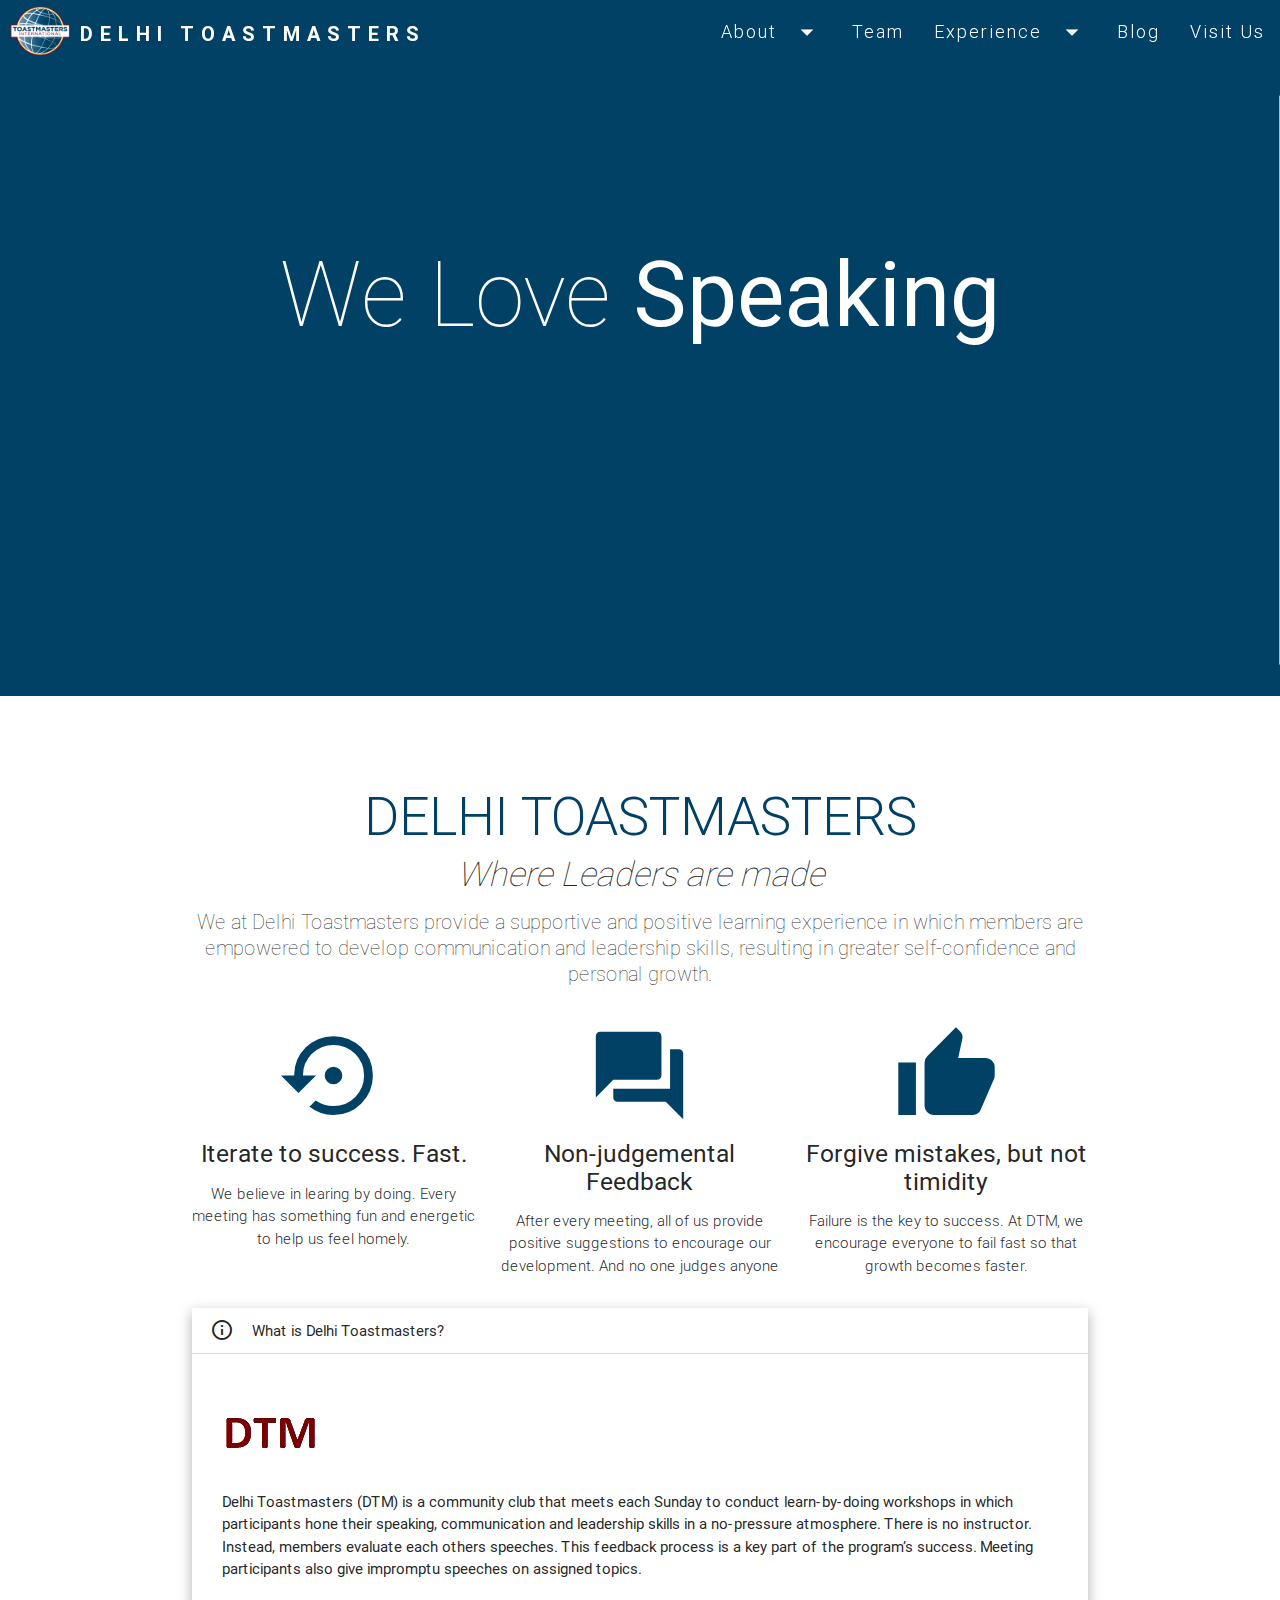
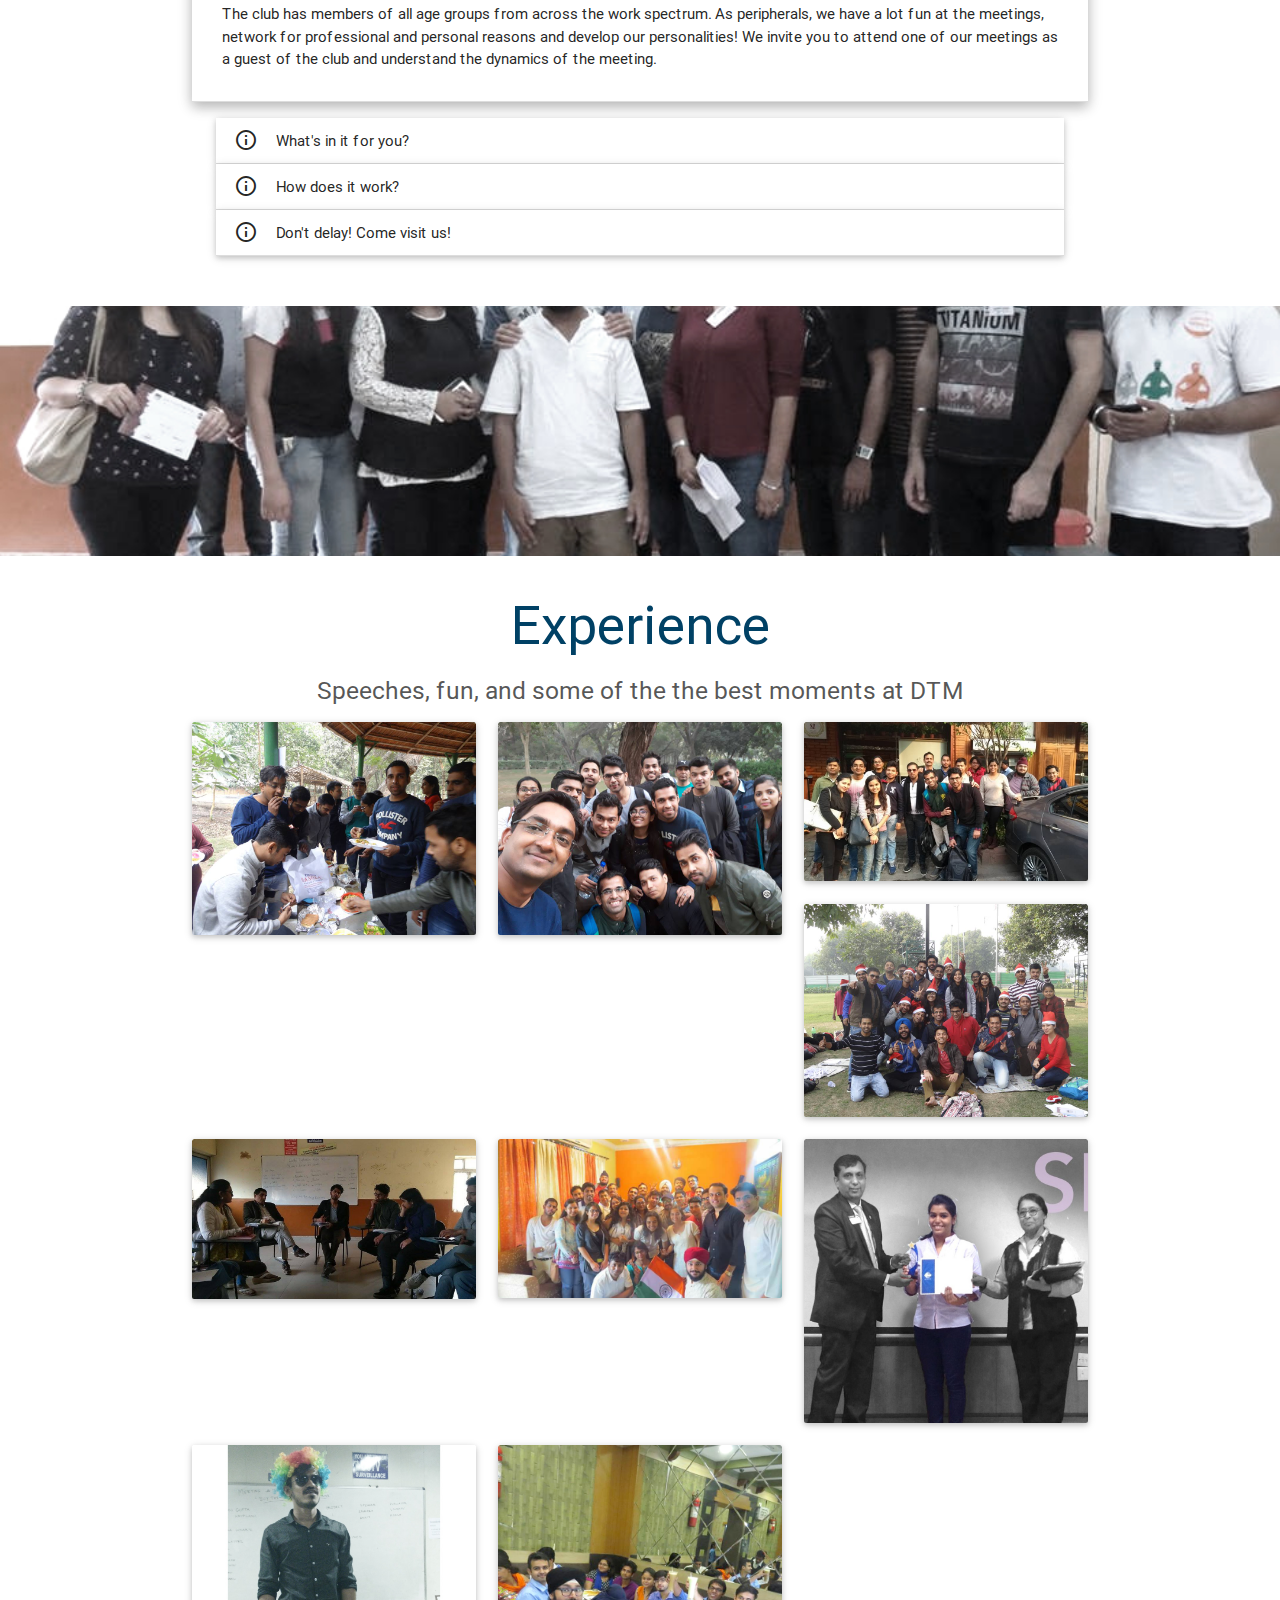
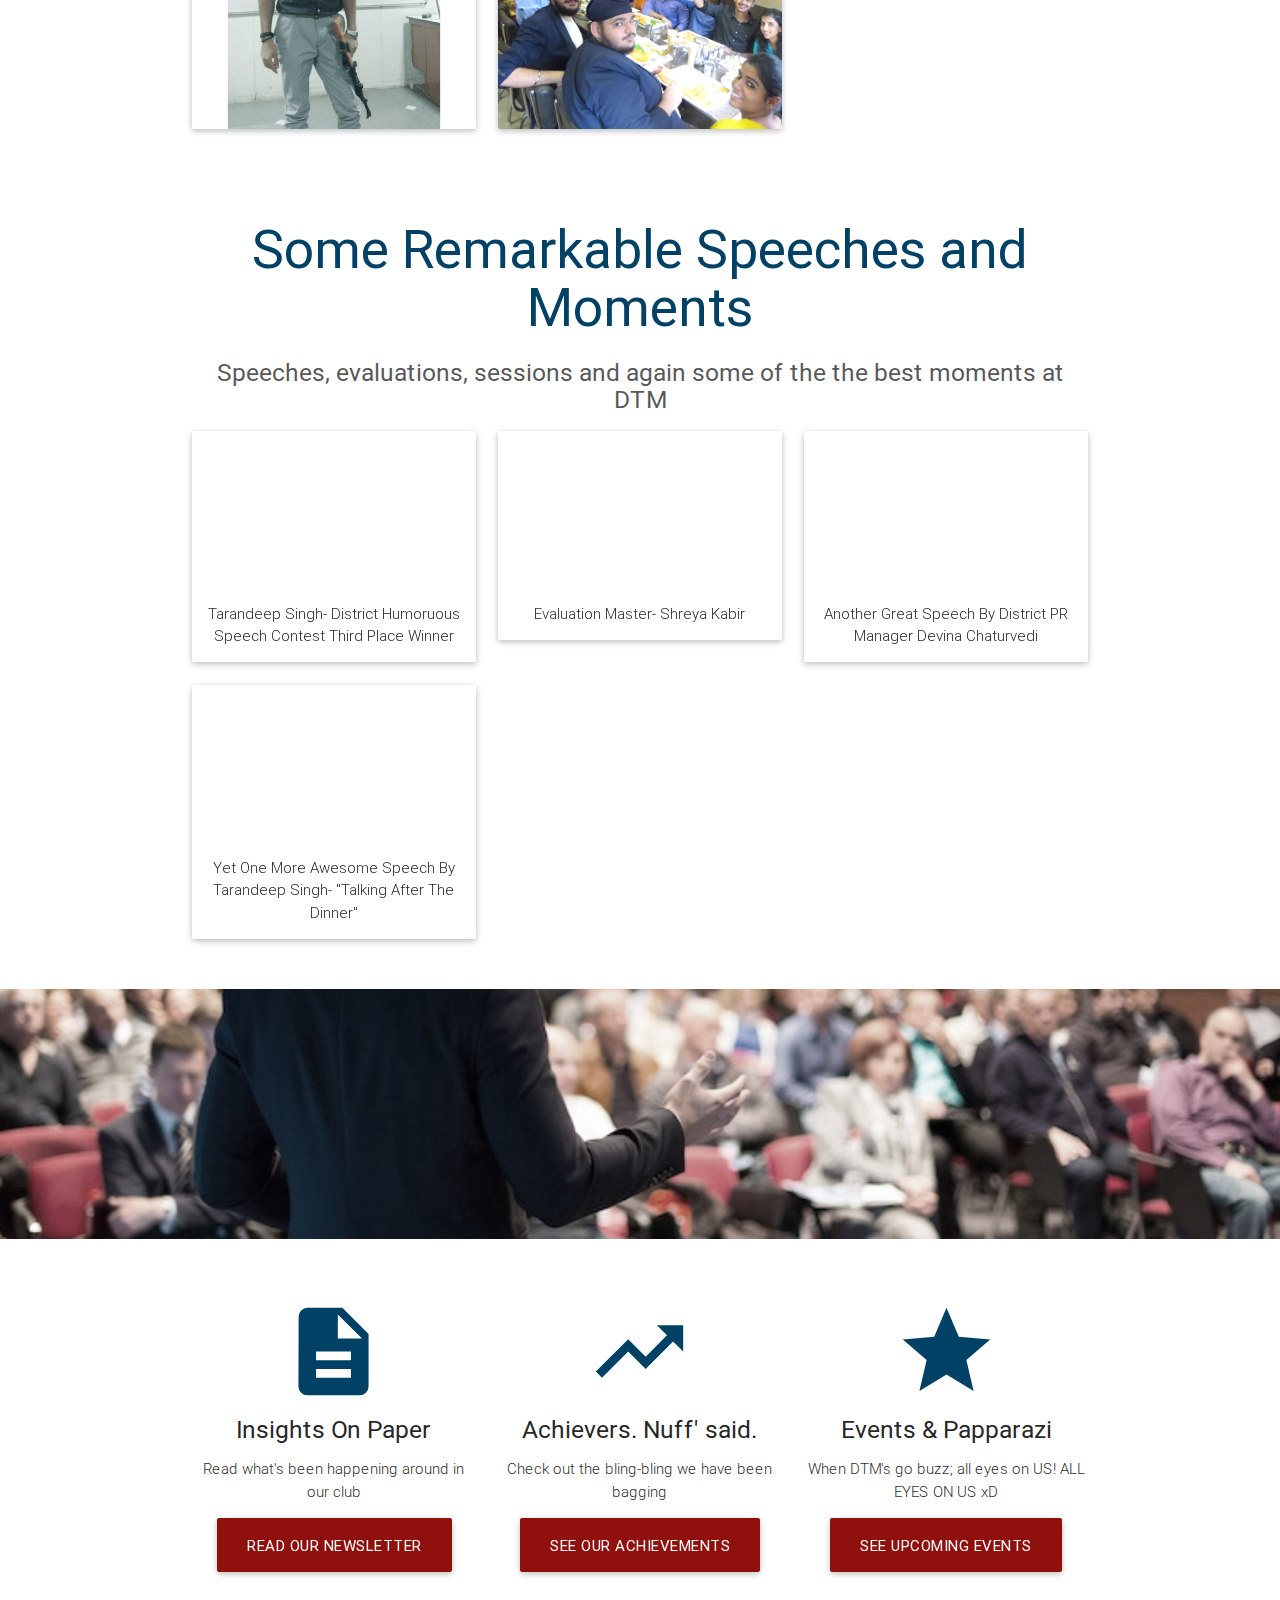
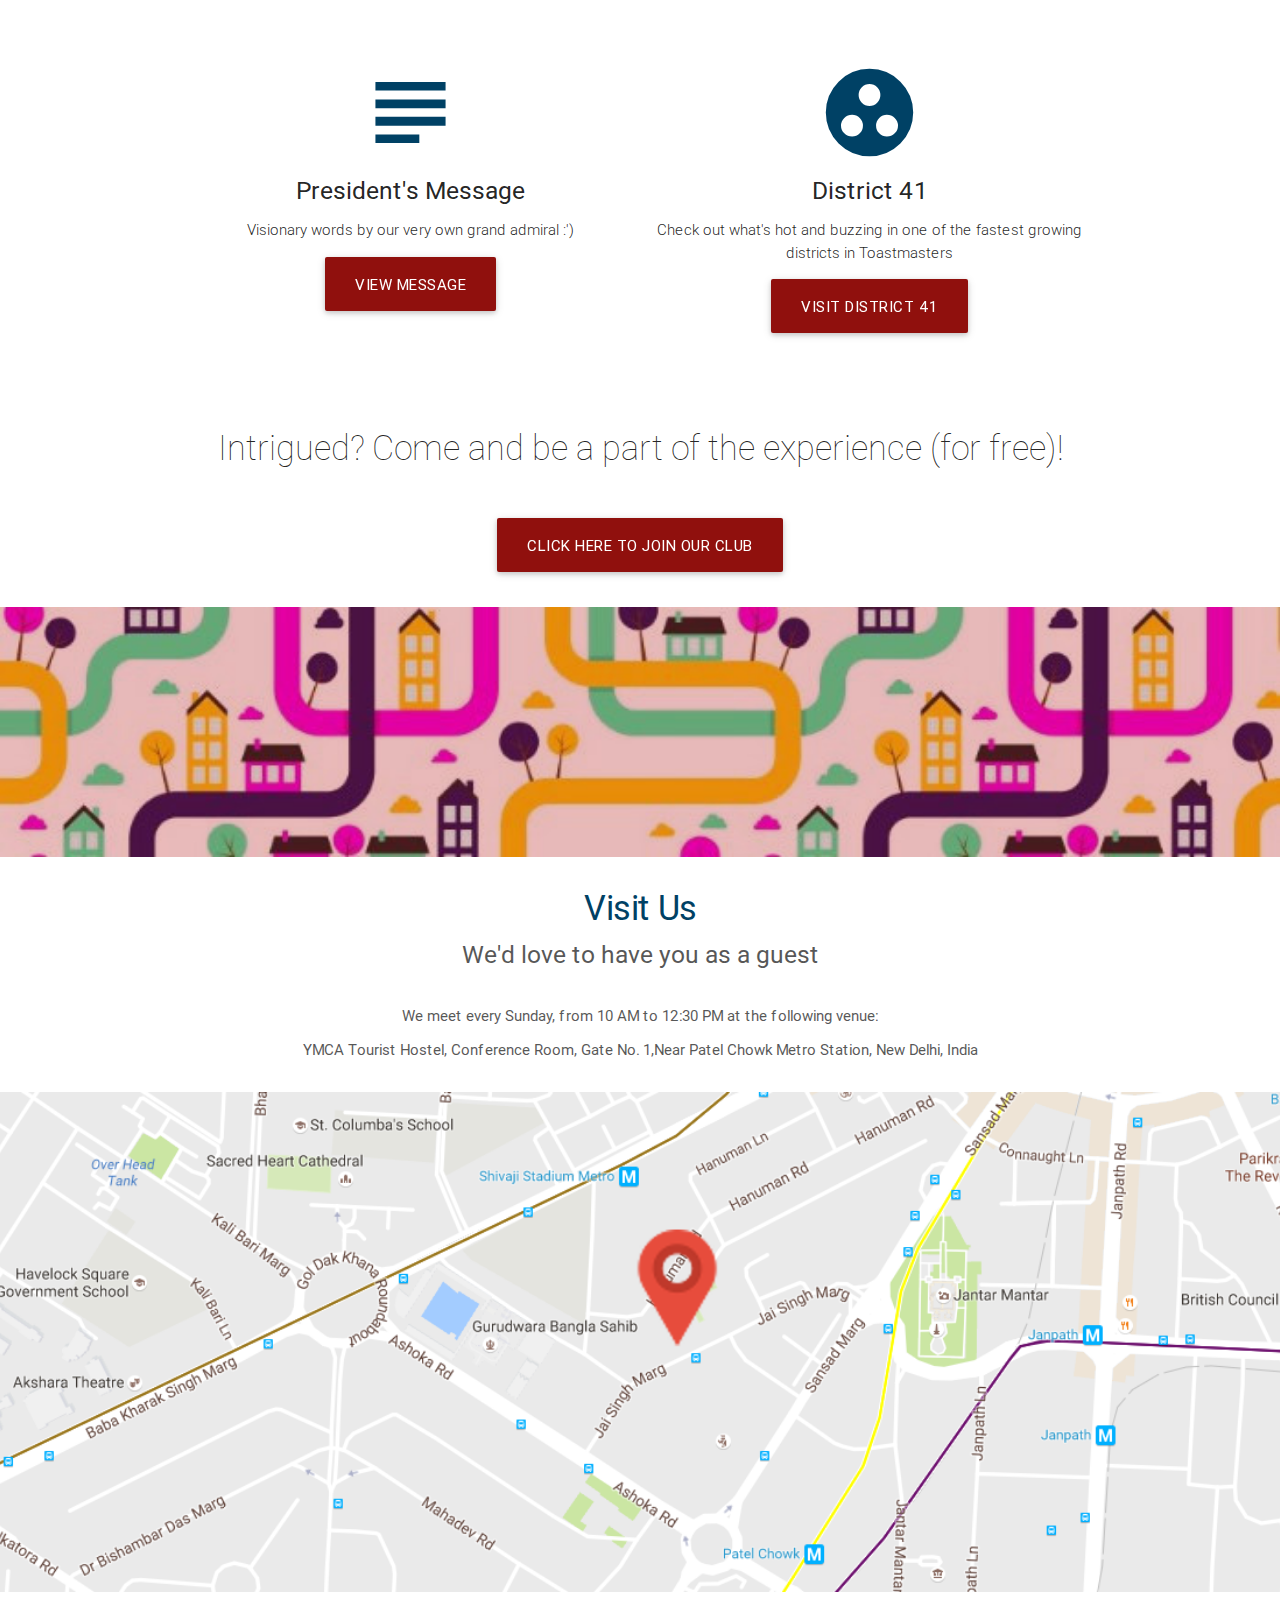
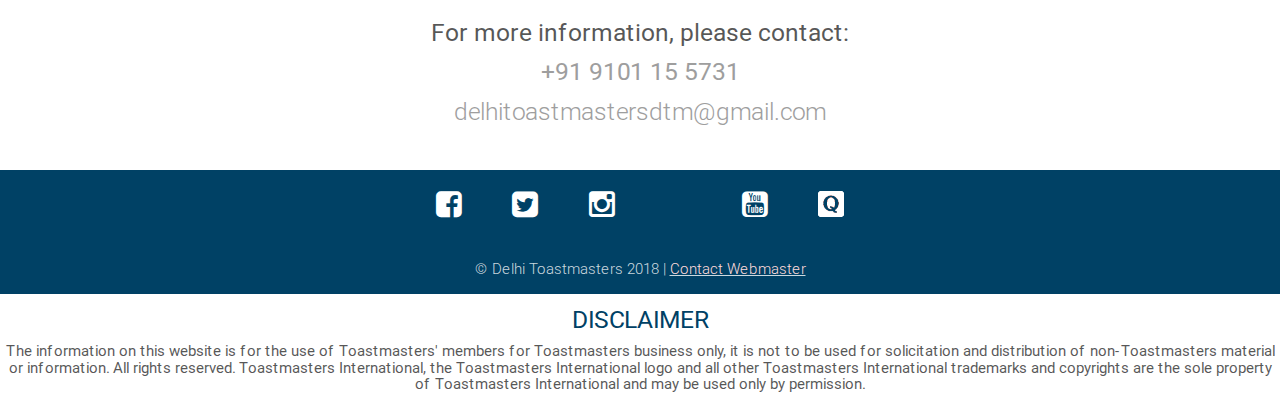
<file: index.html>
<!DOCTYPE html>
<html>
<head>
    <meta http-equiv="Content-Type" content="text/html; charset=UTF-8"/>
    <meta name="author" content="Delhi Toastmasters">
    <meta name="viewport" content="width=device-width, initial-scale=1, maximum-scale=1.0, user-scalable=no"/>
    <meta name="theme-color" content="#004165">
    <meta name="description" content="Delhi Toastmasters | Where Leaders are made">
    <meta name="keywords" content="Delhi Toastmasters, Where Leaders are made, public speaking, leadership, interpersonal communication, communication, fear, stage freight, fear of speaking, toastmasters, distinguished toastmaster, toastmasters international, toastmasters in delhi, delhi toastmasters, new delhi, tmi, ymca, ymca education center, deepak menon, reet arora, mukesh kulothia, deepak sharma, competent communicator, competent leadership, competent leaders,best toastmasters club, toastmasters club,TM club in delhi,  toastmasters sunday, central delhi, patel chowk">
    <title>Delhi Toastmasters | Where Leaders are made</title>

    <meta property="og:site_name" content="Delhi Toastmasters"/>
    <meta property="og:title" content="Delhi Toastmasters" />
    <meta property="og:description" content="Delhi Toastmasters | Where Leaders are made"/>
    <meta property="og:image" itemprop="image" content="img/tmi_logo.png">
    <meta property="og:type" content="website" />
    <meta property="og:updated_time" content="1474728386" />

    <!-- CSS  -->
    <link href="min/plugin-min.css" type="text/css" rel="stylesheet">
    <link href="min/custom-min.css" type="text/css" rel="stylesheet">
    <link href="https://maxcdn.bootstrapcdn.com/font-awesome/4.6.3/css/font-awesome.min.css" rel="stylesheet" integrity="sha384-T8Gy5hrqNKT+hzMclPo118YTQO6cYprQmhrYwIiQ/3axmI1hQomh7Ud2hPOy8SP1" crossorigin="anonymous">
    <link href="https://fonts.googleapis.com/icon?family=Material+Icons" rel="stylesheet">
    <link rel="shortcut icon" href="img/tmi_logo.png">

    <script>
      (function(i,s,o,g,r,a,m){i['GoogleAnalyticsObject']=r;i[r]=i[r]||function(){
      (i[r].q=i[r].q||[]).push(arguments)},i[r].l=1*new Date();a=s.createElement(o),
      m=s.getElementsByTagName(o)[0];a.async=1;a.src=g;m.parentNode.insertBefore(a,m)
      })(window,document,'script','https://www.google-analytics.com/analytics.js','ga');

      ga('create', 'UA-85456115-1', 'auto');
      ga('require', 'linkid', 'linkid.js');
      ga('require', 'displayfeatures');
      ga('send', 'pageview');
    </script>
</head>

<body id="top" class="scrollspy">

<!-- Pre Loader -->
<div id="loader-wrapper">
    <div id="loader"></div>
 
    <div class="loader-section section-left"></div>
    <div class="loader-section section-right"></div>
 
</div>

<!--Navigation-->
 <div class="navbar-fixed">
    <!-- Dropdown Structure Toastmasters -->
    <ul id="dropdown1" class="dropdown-content">
      <li><a href="http://www.toastmasters.org/" target="_blank">Toastmasters International</a></li>
      <li class="divider"></li>
      <li><a href="http://www.d41tm.in/" target="_blank">District 41</a></li>
      <li class="divider"></li>
    </ul>
    <ul id="dropdownexperience" class="dropdown-content">
      <li><a href="newsletter/">Newsletter</a></li>
      <li class="divider"></li>
      <li><a href="achievements/">Achievements</a></li>
      <li class="divider"></li>
      <li><a href="events/">Events</a></li>
      <li class="divider"></li>
    </ul>
    <nav id="nav_f" class="default_color" role="navigation">
        <div class="container-fluid">
            <div class="nav-wrapper">
            <img class="tmilogo" src="img/tmi_logo.png"/>
            <a href="#" id="logo-container" class="brand-logo">DELHI TOASTMASTERS</a>
                <ul class="right hide-on-med-and-down">
                    <li><a class="dropdown-button" href="#!" data-activates="dropdown1" data-constrainwidth="false">About<i class="material-icons right">arrow_drop_down</i></a></li>
                    <li><a href="team/">Team</a></li>
                    <li><a class="dropdown-button" href="#!" data-activates="dropdownexperience" data-constrainwidth="false">Experience<i class="material-icons right">arrow_drop_down</i></a></li>
                    <li><a href="http://delhitoastmasters.quora.com" target="_blank">Blog</a></li>
                    <li><a href="#visit">Visit Us</a></li>

                </ul>
                <ul id="nav-mobile" class="side-nav">
                    <li class="grey-text">About</li>
                    <li><a href="http://www.toastmasters.org/" target="_blank">TMI</a></li>
                    <li><a href="http://www.d41tm.in/" target="_blank">District 41</a></li>
                    <li class="divider"></li>    

                    <li><a href="team/">Team</a></li>
                    <li class="divider"></li> 

                    <li class="grey-text">Experience</li>
                    <li><a href="newsletter/">Newsletter</a></li>
                    <li><a href="achievements/">Achievements</a></li>
                    <li><a href="events/">Events</a></li>
                    <li class="divider"></li> 

                    <li><a href="http://delhitoastmasters.quora.com" target="_blank">Blog</a></li>
                    <li class="divider"></li> 

                    <li><a href="#visit">Visit Us</a></li>
                    <li class="divider"></li> 

                </ul>
            <a href="#" data-activates="nav-mobile" class="button-collapse" style="margin-left:30px"><i class="mdi-navigation-menu"></i></a>
            </div>
        </div>
    </nav>
</div>

<!--Hero-->
<div class="section no-pad-bot" id="index-banner"> 
    <div class="container">
        <h1 class="text_h center header cd-headline letters type">
            <span>We Love</span> 
            <span class="cd-words-wrapper waiting">
                <b class="is-visible">Speaking</b>
                <b>Leading</b>
                <b>Networking</b>
            </span>
        </h1>
        
       
    </div>
    </div>
    
<!--Intro and service-->
<div id="intro" class="section scrollspy">
    <div class="container">
        <div class="row">
            <div  class="col s12 l12">
                <h2 class="center header text_h2"> 
                    <span class="span_h2 dtmtextspan">DELHI TOASTMASTERS</span>
                    <h4 class="center text_h2 wheredtms">Where Leaders are made</h4>
                </h2>
            </div>

            <div class="col s12 l12">
                <h5 class="center text_h2 dtmmission"> 
                    We at Delhi Toastmasters provide a supportive and positive learning experience in which members are empowered to develop communication and leadership skills, resulting in greater self-confidence and personal growth.
                </h5>
            </div>

            <div  class="col s12 m4 l4">
                <div class="center promo promo-example">
                    <i class="large material-icons">settings_backup_restore</i>
                    <h5 class="promo-caption">Iterate to success. Fast.</h5>
                    <p class="light center">We believe in learing by doing. Every meeting has something fun and energetic to help us feel homely.</p>
                </div>
            </div>
            <div class="col s12 m4 l4">
                <div class="center promo promo-example">
                    <i class="large material-icons">question_answer</i>
                    <h5 class="promo-caption">Non-judgemental Feedback</h5>
                    <p class="light center">After every meeting, all of us provide positive suggestions to encourage our development. And no one judges anyone</p>
                </div>
            </div>
            <div class="col s12 m4 l4">
                <div class="center promo promo-example">
                    <i class="large material-icons">thumb_up</i>
                    <h5 class="promo-caption">Forgive mistakes, but not timidity</h5>
                    <p class="light center">Failure is the key to success. At DTM, we encourage everyone to fail fast so that growth becomes faster.</p>
                </div>
            </div>

            <div class="col s12 l12">
            <ul class="collapsible popout" data-collapsible="accordion">
            <li>
                  <div class="collapsible-header active"><i class="material-icons">info_outline</i>What is Delhi Toastmasters?</div>
                  <div class="collapsible-body"><p>
                    <img src="img/dtm_favicon.png" class="center"/>
                    <br/>
                 Delhi Toastmasters (DTM) is a community club that meets each Sunday to conduct learn-by-doing workshops in which participants hone their speaking, communication and leadership skills in a no-pressure atmosphere. There is no instructor. Instead, members evaluate each others speeches. This feedback process is a key part of the program’s success. Meeting participants also give impromptu speeches on assigned topics.
<br/><br/>
<!-- All have different set of requirements. Some join Toastmasters to fight the fear of public speaking, some to become better leaders, some to be more effective at engaging an audience, some to develop their humour and wit. The reasons are endless. DTM invests time in its new members to understand their personal reasons of wanting to join Toastmasters, aligns those needs with the different Toastmasters' projects, helps members formulate a growth plan and datelines to ensure a sharp and focused learning chart.
 <br/><br/>

Each new member is assigned a mentor who helps him/her develop as a speaker and leader. As a protocol, speeches at DTM can only be delivered after discussions wih the speaker’s mentor. This ensures fast-track personal progress and quality speeches at the meetings.
 <br/><br/> -->

The club has members of all age groups from across the work spectrum. As peripherals, we have a lot fun at the meetings, network for professional and personal reasons and develop our personalities!
We invite you to attend one of our meetings as a guest of the club and understand the dynamics of the meeting.
</p></div>
                </li>
            
                <li>
                  <div class="collapsible-header"><i class="material-icons">info_outline</i>What's in it for you?</div>
                  <div class="collapsible-body"><p>
Toastmasters is a place where you develop and grow - both personally and professionally. You join a community of learners, and in Toastmasters meetings we learn by doing. Whether you're an executive or a stay-at-home parent, a college student or a retiree, you will improve yourself; building skills to express yourself in a variety of situations. You'll open up a world of new possibilities: giving better work presentations; leading meetings - and participating in them - more confidently; speaking more smoothly off the cuff; even handling one-on-one interactions with family, friends and colleagues more positively.</p></div>
                </li>
                <li>
                  <div class="collapsible-header"><i class="material-icons">info_outline</i>How does it work?</div>
                  <div class="collapsible-body"><p>
The environment in a Toastmasters club is friendly and supportive. Everyone at a Toastmasters meeting feels welcome and valued - from complete beginners to advanced speakers. In a club meeting, you practice giving prepared speeches as well as brief impromptu presentations, known as Table Topics. There is no rush and no pressure: The Toastmasters program allows you to progress at your own pace.
Constructive evaluation is central to the Toastmasters philosophy. Each time you give a prepared speech, an evaluator will point out strengths as well as suggest improvements. Receiving - and giving - such feedback is a great learning experience. In Toastmasters, encouragement and improvement go hand-in-hand.</p></div>
                </li>
                
                <li>
                  <div class="collapsible-header"><i class="material-icons">info_outline</i>Don't delay! Come visit us!</div>
                  <div class="collapsible-body"><p>
Become the speaker and leader you want to be. Confident, charismatic leaders weren't born that way. Toastmasters members learn to tell their story. They listen and answer. Through our community of learners, they find their path to leadership.
Toastmasters International. Where leaders are made.
<br/><br/>
For more information, please <a href="#visit">contact/visit us.</a></p></div>
                </li>
            </ul>
            </div>
        
        </div>
    </div>
</div>


<!--Parallax-->
<div class="parallax-container">
    <div class="parallax"><img src="img/squad/s_groupfie.jpg"></div>
</div>

<!--Photos-->
<div class="section scrollspy" id="experience">
    <div class="container">
        <h2 class="header text_b center">Experience </h2>
        <h5 class="header text_b center" style="color:rgba(0,0,0,0.67)">Speeches, fun, and some of the the best moments at DTM</h5>

        <div class="row">

            <div class="col s12 m4 l4">
                <div class="card">
                    <div class="card-image waves-effect waves-block waves-light">
                        <img class="activator" src="img/experience/Exp_15.jpg">
                    </div>
                </div>
            </div>
            
            <div class="col s12 m4 l4">
                <div class="card">
                    <div class="card-image waves-effect waves-block waves-light">
                        <img class="activator" src="img/experience/Exp_14.jpg">
                    </div>
                </div>
            </div>
            
            <div class="col s12 m4 l4">
                <div class="card">
                    <div class="card-image waves-effect waves-block waves-light">
                        <img class="activator" src="img/experience/Exp_13.jpg">
                    </div>
                </div>
            </div> 
            
            <div class="col s12 m4 l4">
                <div class="card">
                    <div class="card-image waves-effect waves-block waves-light">
                        <img class="activator" src="img/experience/Exp_12.jpg">
                    </div>
                </div>
            </div>
            
            <div class="col s12 m4 l4">
                <div class="card">
                    <div class="card-image waves-effect waves-block waves-light">
                        <img class="activator" src="img/experience/Exp_11.jpg">
                    </div>
                </div>
            </div>
            
            <div class="col s12 m4 l4">
                <div class="card">
                    <div class="card-image waves-effect waves-block waves-light">
                        <img class="activator" src="img/experience/1.jpg">
                    </div>
                </div>
            </div>
            
           <div class="col s12 m4 l4">
                <div class="card">
                    <div class="card-image waves-effect waves-block waves-light">
                        <img class="activator" src="img/experience/exp_1.jpg">
                    </div>
                </div>
            </div>

            <div class="col s12 m4 l4">
                <div class="card">
                    <div class="card-image waves-effect waves-block waves-light">
                        <img class="activator" src="img/experience/exp_4.jpg">
                    </div>
                </div>
            </div>
       
            <div class="col s12 m4 l4">
                <div class="card">
                    <div class="card-image waves-effect waves-block waves-light">
                        <img class="activator" src="img/experience/exp_7.jpg">
                    </div>
                </div>
            </div> 
         

            <!-- <div class="col s12 m4 l4">
                <div class="card">
                    <div class="card-image waves-effect waves-block waves-light">
                        <img class="activator" src="">
                    </div>
                </div>
            </div> -->

        </div>
    </div>
</div>

    
<!--Videos-->
<div class="section scrollspy" id="experience">
    <div class="container">
        <h2 class="header text_b center">Some Remarkable Speeches and Moments </h2>
        <h5 class="header text_b center" style="color:rgba(0,0,0,0.67)">Speeches, evaluations, sessions and again some of the the best moments at DTM</h5>

        <div class="row">

            <div class="col s12 m4 l4">
                <div class="card">
                    <div class="card-image waves-effect waves-block waves-light">
                        <iframe class="activator" src="https://www.youtube.com/embed/BP2OUjakWZ8" frameborder="0" allow="autoplay; encrypted-media"></iframe>
                        <p class="light center"> Tarandeep Singh- District Humoruous Speech Contest Third Place Winner </p>
                    </div>
                </div>
            </div>
            
            <!-- <div class="col s12 m4 l4">
                <div class="card">
                    <div class="card-image waves-effect waves-block waves-light">
                        <iframe class="activator" src="https://www.youtube.com/embed/BP2OUjakWZ8" frameborder="0" allow="autoplay; encrypted-media"></iframe>
                        <p class="light center"> Tarandeep Singh- District Humoruous Speech Contest Third Place Winner </p>
                    </div>
                </div>
            </div> -->
            
            <div class="col s12 m4 l4">
                <div class="card">
                    <div class="card-image waves-effect waves-block waves-light">
                        <iframe class="activator" src="https://www.youtube.com/embed/XHXmwT_Ryk4" frameborder="0" allow="autoplay; encrypted-media"></iframe>
                        <p class="light center"> Evaluation Master- Shreya Kabir </p>
                    </div>
                </div>
            </div>
            
            <div class="col s12 m4 l4">
                <div class="card">
                    <div class="card-image waves-effect waves-block waves-light">
                        <iframe class="activator" src="https://www.youtube.com/embed/7TD-NfGri9U" frameborder="0" allow="autoplay; encrypted-media"></iframe>
                        <p class="light center"> Another Great Speech By District PR Manager Devina Chaturvedi </p>
                    </div>
                </div>
            </div>
            
            <div class="col s12 m4 l4">
                <div class="card">
                    <div class="card-image waves-effect waves-block waves-light">
                        <iframe class="activator" src="https://www.youtube.com/embed/5aB-jugr9Ek" frameborder="0" allow="autoplay; encrypted-media"></iframe>
                        <p class="light center"> Yet One More Awesome Speech By Tarandeep Singh- "Talking After The Dinner" </p>
                    </div>
                </div>
            </div>
            
        </div>
    </div>
</div>
    
<!--Parallax-->
<div class="parallax-container">
    <div class="parallax"><img src="img/parallax_5.jpg"></div>
</div>

<!--call to actions-->
<div id="intro" class="section scrollspy">
    <div class="container">
        <div class="row">
            <div  class="col s12 m4 l4">
                <div class="center promo promo-example">
                    <i class="large material-icons">description</i>
                    <h5 class="promo-caption">Insights On Paper</h5>
                    <p class="light center">Read what's been happening around in our club</p>
                    <a onclick="delayURL('http://delhitoastmasters.com/newsletter/')" class="btn btn-large waves-effect waves-light center" style="background:#90100D">READ OUR NEWSLETTER</a>
                </div>
            </div>
            <div class="col s12 m4 l4">
                <div class="center promo promo-example">
                    <i class="large material-icons">trending_up</i>
                    <h5 class="promo-caption">Achievers. Nuff' said.</h5>
                    <p class="light center">Check out the bling-bling we have been bagging</p>
                    <a onclick="delayURL('http://delhitoastmasters.com/achievements/')" class="btn btn-large waves-effect waves-light center" style="background:#90100D">SEE OUR ACHIEVEMENTS</a>
                </div>
            </div>
            <div class="col s12 m4 l4">
                <div class="center promo promo-example">
                    <i class="large material-icons">grade</i>
                    <h5 class="promo-caption">Events &amp; Papparazi</h5>
                    <p class="light center">When DTM's go buzz; all eyes on US! ALL EYES ON US xD</p>
                    <a onclick="delayURL('http://delhitoastmasters.com/events/')" class="btn btn-large waves-effect waves-light center" style="background:#90100D">SEE UPCOMING EVENTS</a>
                </div>
            </div>
        </div>
        <br/><br/><br/>
        <div class="row">
            <div class="col s12 m6 l6">
                <div class="center promo promo-example">
                    <i class="large material-icons">subject</i>
                    <h5 class="promo-caption">President's Message</h5>
                    <p class="light center">Visionary words by our very own grand admiral :')</p>
                    <a href="#modalprezi" class="modal-trigger btn btn-large waves-effect waves-light center" style="background:#90100D">VIEW MESSAGE</a>

                    <div id="modalprezi" class="modal modal-fixed-footer">
                        <div class="modal-content">
                          <h4>President's Message</h4>
                          <p>
                          <img src="img/squad/s_manisha.jpg" style="width:100px;">
                          <br/><br/>
                          I still remember the day when i attended my first toastmasters meeting. It was a Special Joint meeting on the occasion of Diwali. That day i saw something strange, Bunch of people who were not consanguineous but still they were treating each other like a FAMILY. To me this concept appeared Peculiar yet Mind-Boggling. 
                          <br/><br/>
                          Fast Forward it to 10 months. Today, Toastmasters is a WHOLE-BIG-FAMILY for me. This one word has brought many ineffable changes in my life. Therefore theme for my Presidentship would be "Together we can”. By working together we will achieve president distinguish club status. 
                          <br/><br/>
                          Rensis Likert Once said," The greater the loyality of group toward the group, the greater is the motivation among the member to achieve the goals of the group, and the greater the probability the group will achieve its goals. And To achieve our goals it is very important for each of us to understand our responsibilities as a Member. 
                          <br/><br/>
                          We should try to grab every opportunity that comes in our way. We should try to channelise as much as our energy in toastmaster as we can. Because the higher the devotion, the higher the result would be. I am not saying its going to be easy, All i am saying is "its going to be worth it".
                            <br/><br/>
                          Regards,<br/>
                          Manisha Mishra
                          </p>
                        </div>
                        <div class="modal-footer">
                          <a href="#!" class="modal-action modal-close waves-effect waves-red btn-flat ">CLOSE</a>
                        </div>
                    </div>
                </div>
            </div>
            <div class="col s12 m6 l6">
                <div class="center promo promo-example">
                    <i class="large material-icons">group_work</i>
                    <h5 class="promo-caption">District 41</h5>
                    <p class="light center">Check out what's hot and buzzing in one of the fastest growing districts in Toastmasters</p>
                    <a onclick="delayURL('http://d41tm.in/')" class="btn btn-large waves-effect waves-light center" style="background:#90100D">VISIT DISTRICT 41</a>
                </div>
            </div>
        </div>
        
        
        
        <br/><br/>
        <div class="row">
            <div class="col s12 center">
                <h4 class="center text_h2">Intrigued? Come and be a part of the experience (for free)!</h4>
                <a onclick="delayURL('#visit')" class="btn btn-large waves-effect waves-light center" style="background:#90100D">CLICK HERE TO JOIN OUR CLUB</a>
            </div>
        </div>
    </div>
</div>



<!--Parallax-->
<div class="parallax-container">
    <div class="parallax"><img src="img/parallax2d.jpg"></div>
</div>


<!--Contact-->
<div class="section scrollspy" id="visit">
    <div class="container">
        <h4 class="header center text_b">Visit Us</h4>
        <h5 class="header center text_b" style="color:rgba(0,0,0,0.67)">We'd love to have you as a guest</h5>
        <br/>
        <h6 class="header center text_b" style="color:rgba(0,0,0,0.67)">We meet every Sunday, from 10 AM to 12:30 PM at the following venue:</h6>
        <p class="center" style="color:rgba(0,0,0,0.67)">YMCA Tourist Hostel, Conference Room, Gate No. 1,Near Patel Chowk Metro Station, New Delhi, India</p>

    </div>
</div>

<div class="parallax-container" style="max-height:500px; width:100%">
     <div class="parallax"><img src="img/map.png"></div>
</div>

<div class="section scrollspy" id="ping">
    <div class="container">
        <div class="row">
            <div class="col s12 center">
                <h5 class="header center text_b" style="color:rgba(0,0,0,0.67)">For more information, please contact:</h5>
                <h5 class="contact-phone grey-text">+91 9101 15 5731</h5>        
                <h5 class="text_h3 grey-text">
                    <span class="span_h2 grey-text"><a class="grey-text" href="mailto:delhitoastmastersdtm@gmail.com?subject=Enquiry%20Regarding%20Delhi%20Toastmasters">delhitoastmastersdtm@gmail.com</a></span>
                </h5>
          </div>
        </div>
    </div>
</div>



<!--Footer-->
<footer class="page-footer default_color scrollspy">
    <div class="container center">  
        <div class="row">
            <div class="col s4 m1 l1 offset-m3 offset-l3">
                <a class="white-text" href="http://bit.ly/DelhiTM" target="_blank">
                    <i class="small fa fa-facebook-square white-text"></i>
                </a>
            </div>
            <div class="col s4 m1 l1">
                <a class="white-text" href="http://bit.ly/DTMtwitter" target="_blank">
                    <i class="small fa fa-twitter-square white-text"></i>
                </a>
            </div>
            <div class="col s4 m1 l1">
                <a class="white-text" href="http://bit.ly/DTMinsta" target="_blank">
                    <i class="small fa fa-instagram white-text"></i>
                </a>
            </div>
            <div class="col s4 m1 l1">
                <a class="white-text" href="http://bit.ly/DTMscht" target="_blank">
                    <i class="small fa fa-snapchat-square white-text"></i>
                </a>
            </div>
            <div class="col s4 m1 l1">
                <a class="white-text" href="http://bit.ly/DTMyoutube" target="_blank">
                    <i class="small fa fa-youtube-square white-text"></i>
                </a>
            </div>
            <div class="col s4 m1 l1">
                <a class="white-text" href="http://bit.ly/DTMQuora" target="_blank">
                    <img src="img/ic_quora.png" style="width:28px; height:28px" />
                </a>
            </div>
        </div>
    </div>
    <div class="footer-copyright default_color">
        <div class="container center">
            &copy; Delhi Toastmasters 2018 | <u><a style="color:#ffdbdb" class="modal-trigger" href="#webmastermodal">Contact Webmaster</a></u>
        </div>
    </div>
    <div id="webmastermodal" class="modal">
    <div class="modal-content">
      <h4>Contact Webmaster</h4>
      <p>Ping any queries to our webmaster, Himanshu Sharma at our email: <a href="mailto:delhitoastmastersdtm@gmail.com">delhitoastmastersdtm@gmail.com</a></p>
    </div>
    <div class="modal-footer">
      <a href="#!" class=" modal-action modal-close waves-effect waves-green btn-flat">OKAY</a>
    </div>
    </div>
</footer>

    <h5 class="header center text_b">DISCLAIMER</h5>
    <h6 class="header center text_b" style="color:rgba(0,0,0,0.67)">The information on this website is for the use of Toastmasters' members for Toastmasters business only, it is 
    not to be used for solicitation and distribution of non-Toastmasters material or information. All rights reserved. Toastmasters International, the Toastmasters International logo and all other Toastmasters International trademarks and copyrights 
    are the sole property of Toastmasters International and may be used only by permission.</h6>

    <!--  Scripts-->
    <script src="min/plugin-min.js"></script>
    <script src="min/custom-min.js"></script>
    <script type="text/javascript">
        function delayURL (URL) {
            setTimeout( function() { window.location = URL }, 700 );
        }
    </script>
    <script type="text/javascript">
         $(document).ready(function(){
            $('.modal-trigger').leanModal();
          });
    </script>
</body>
</html>
</file>
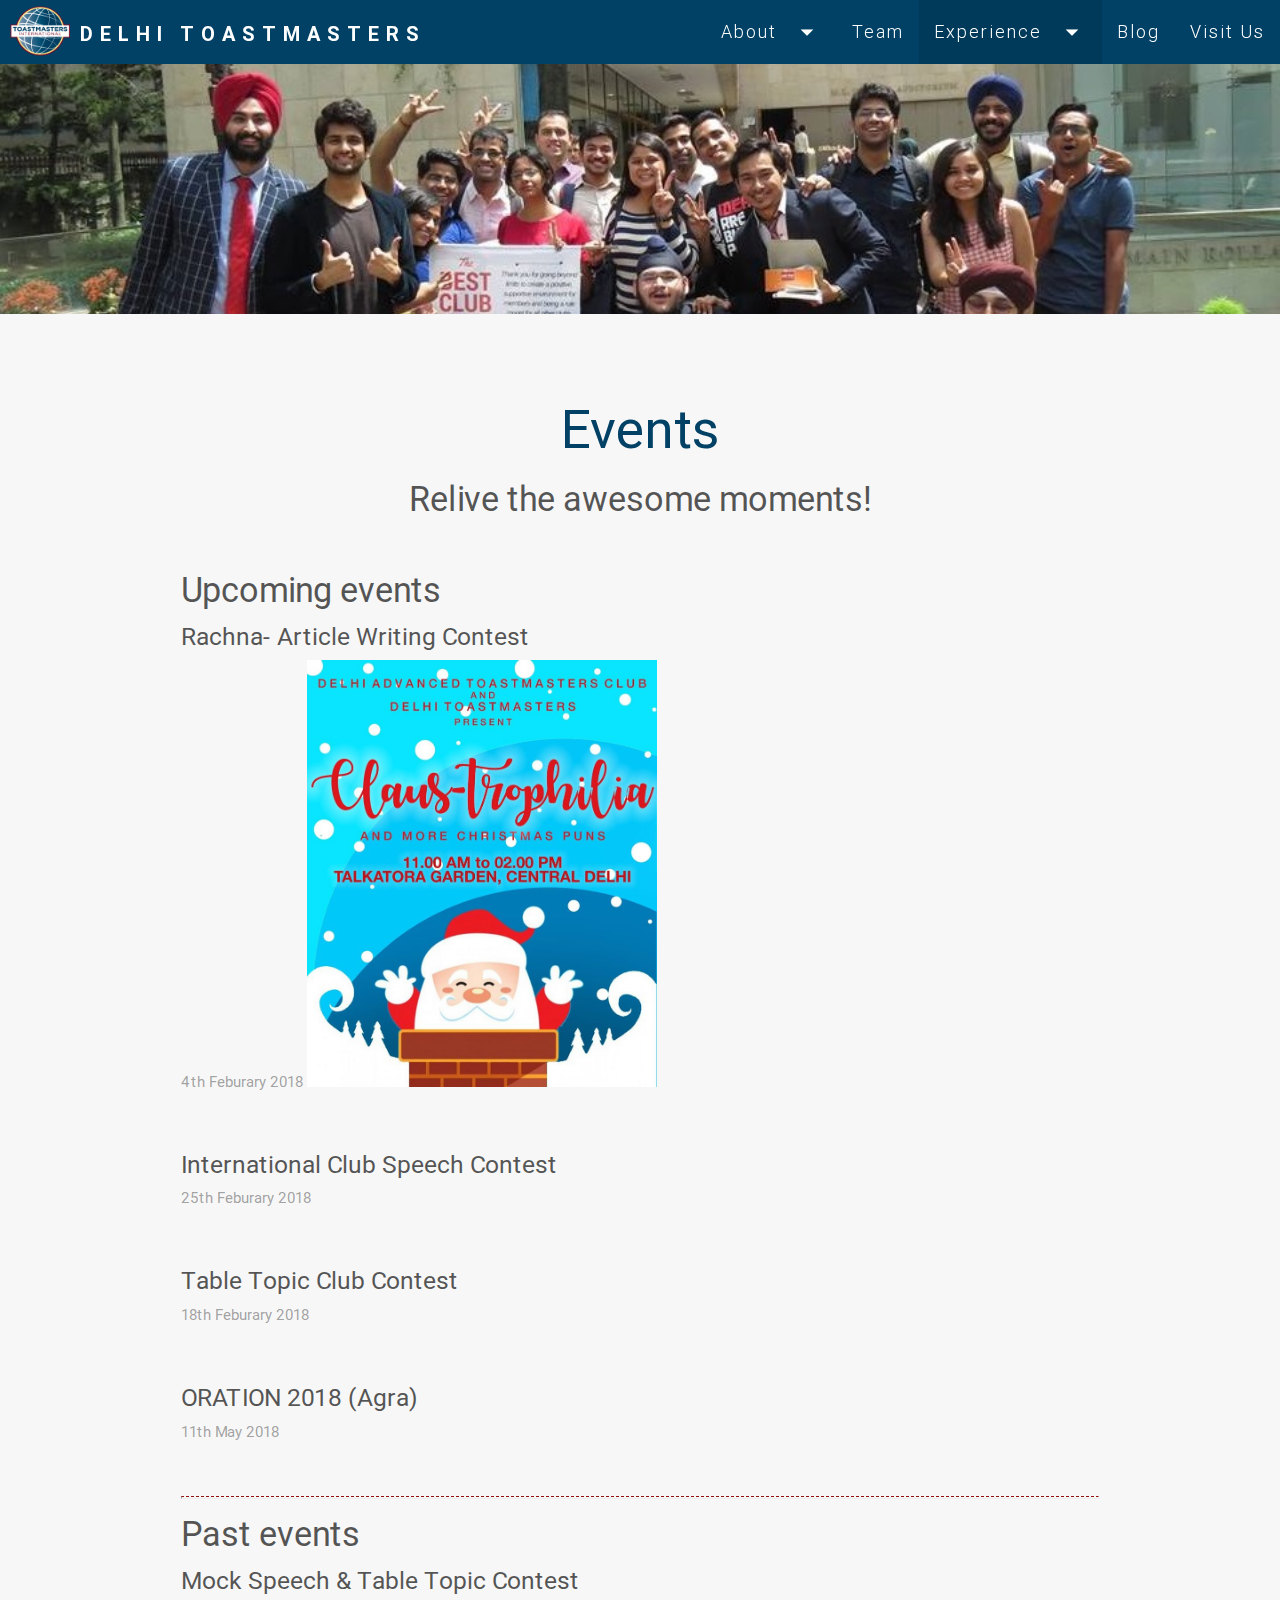
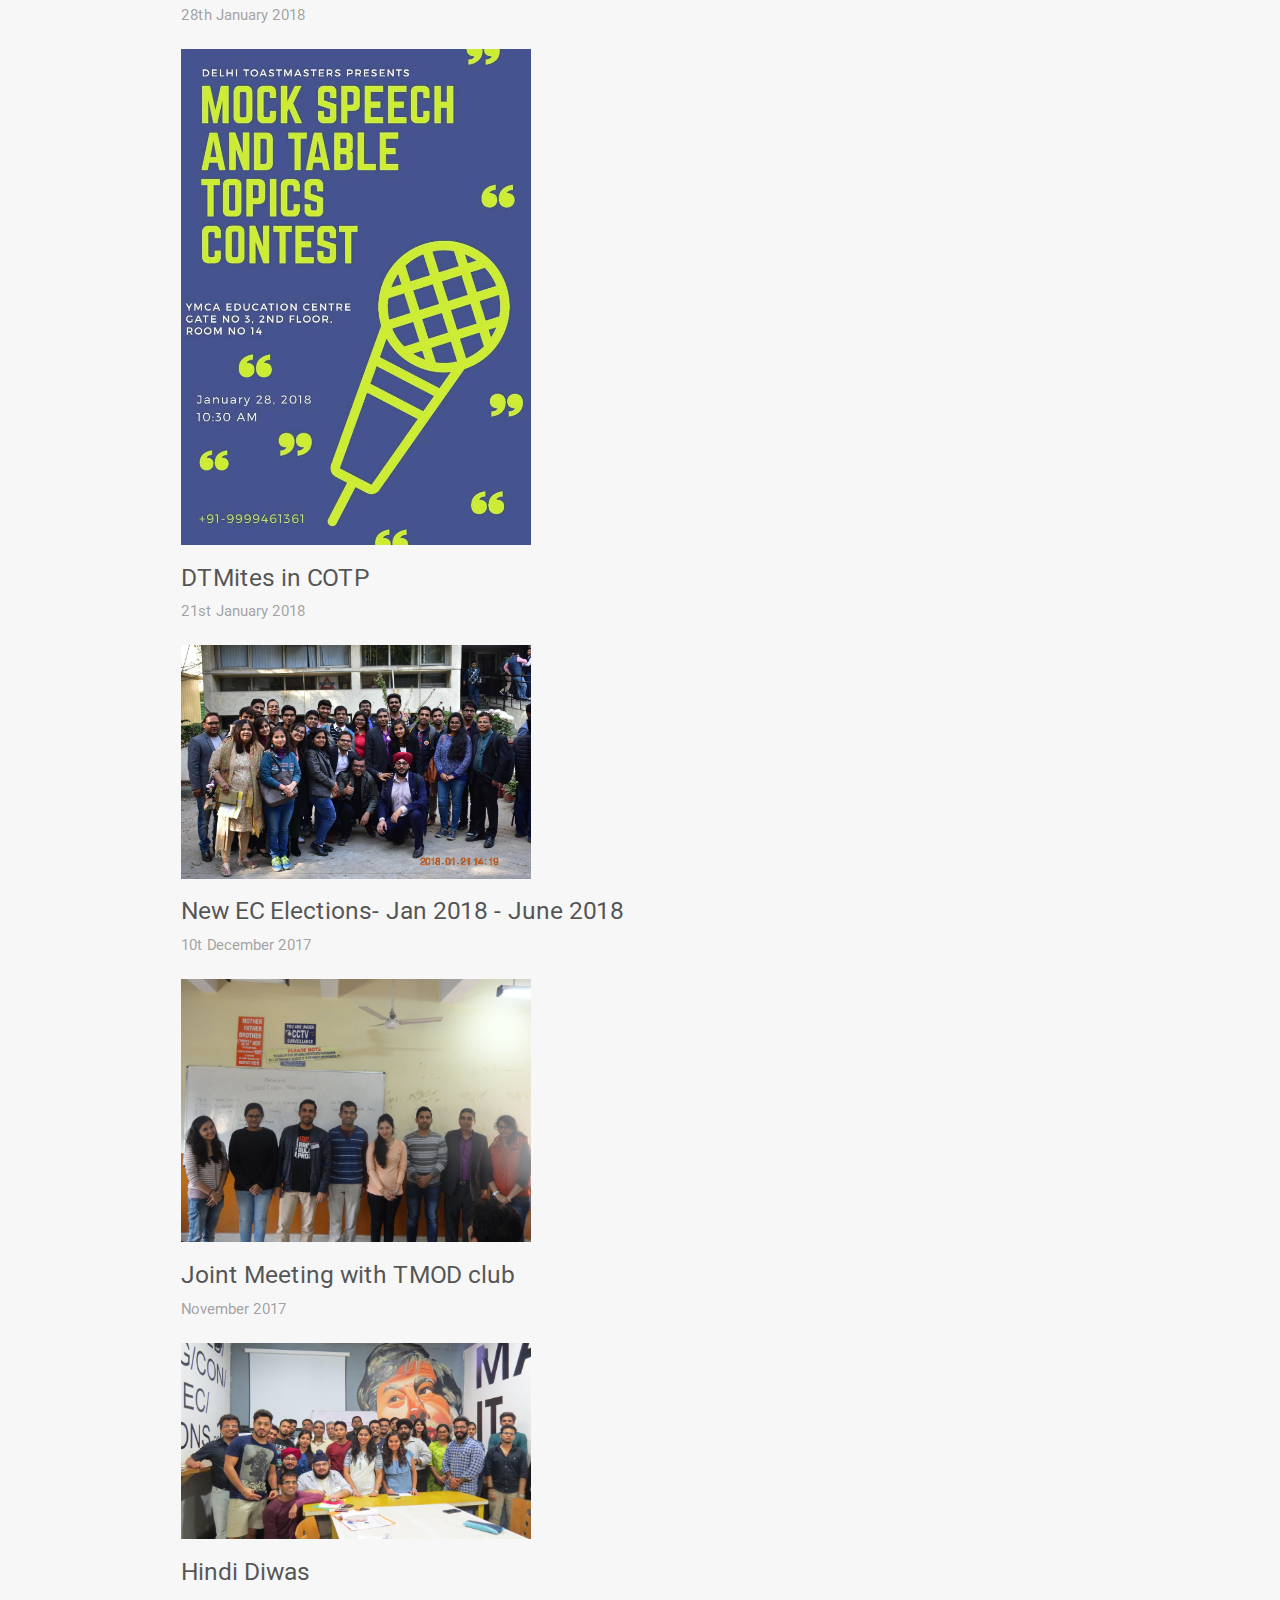
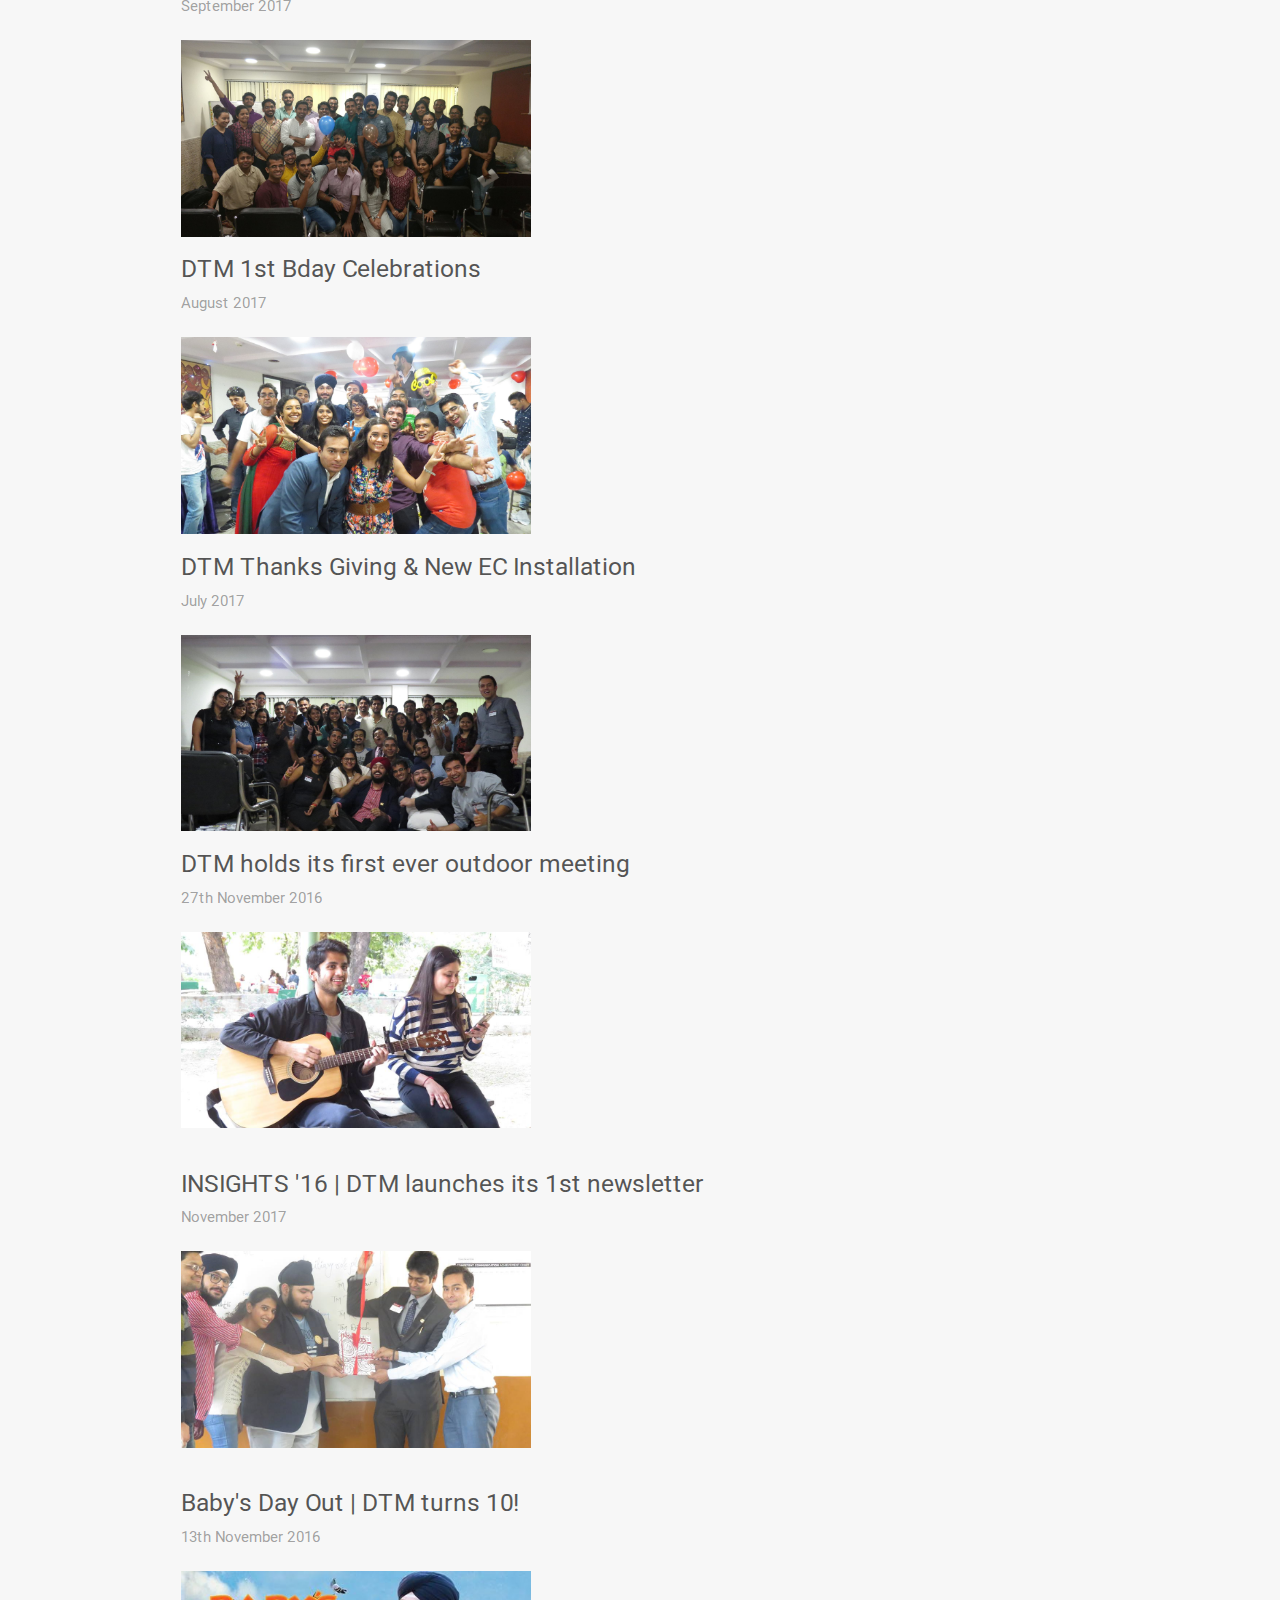
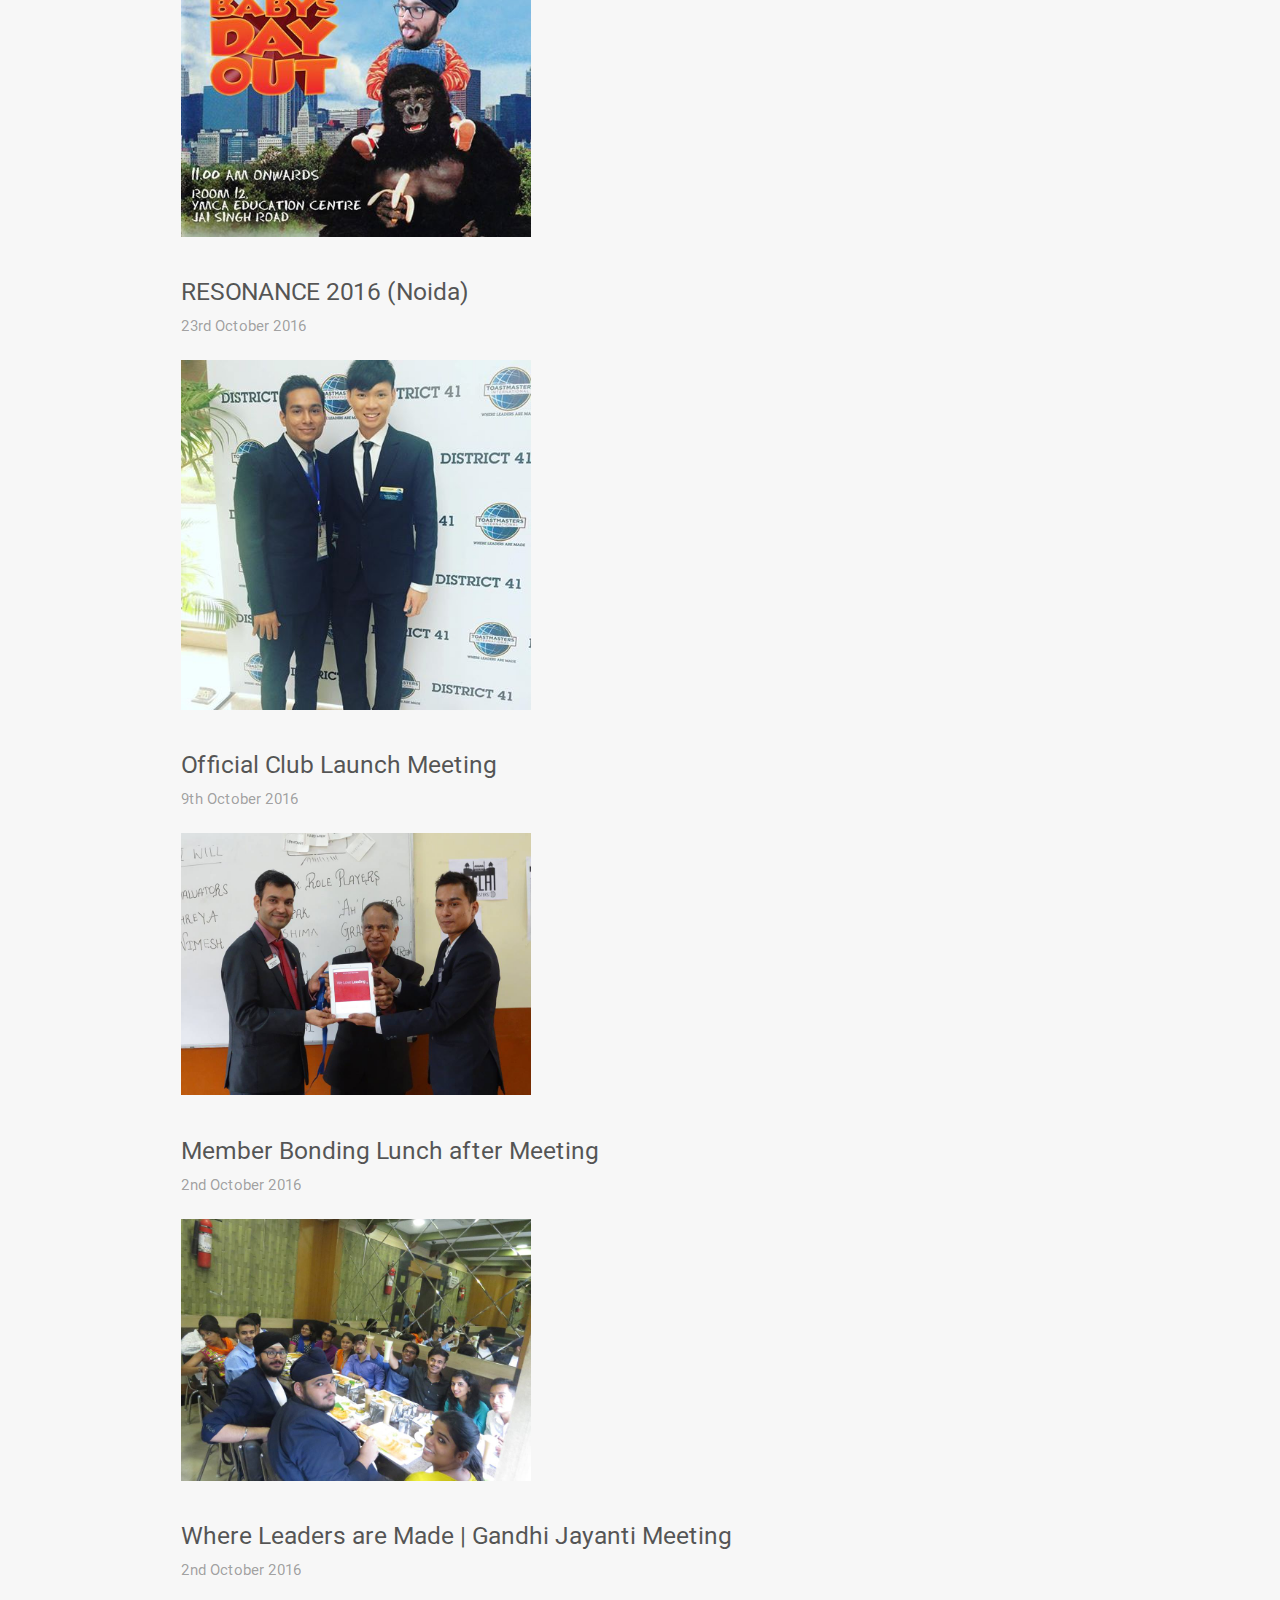
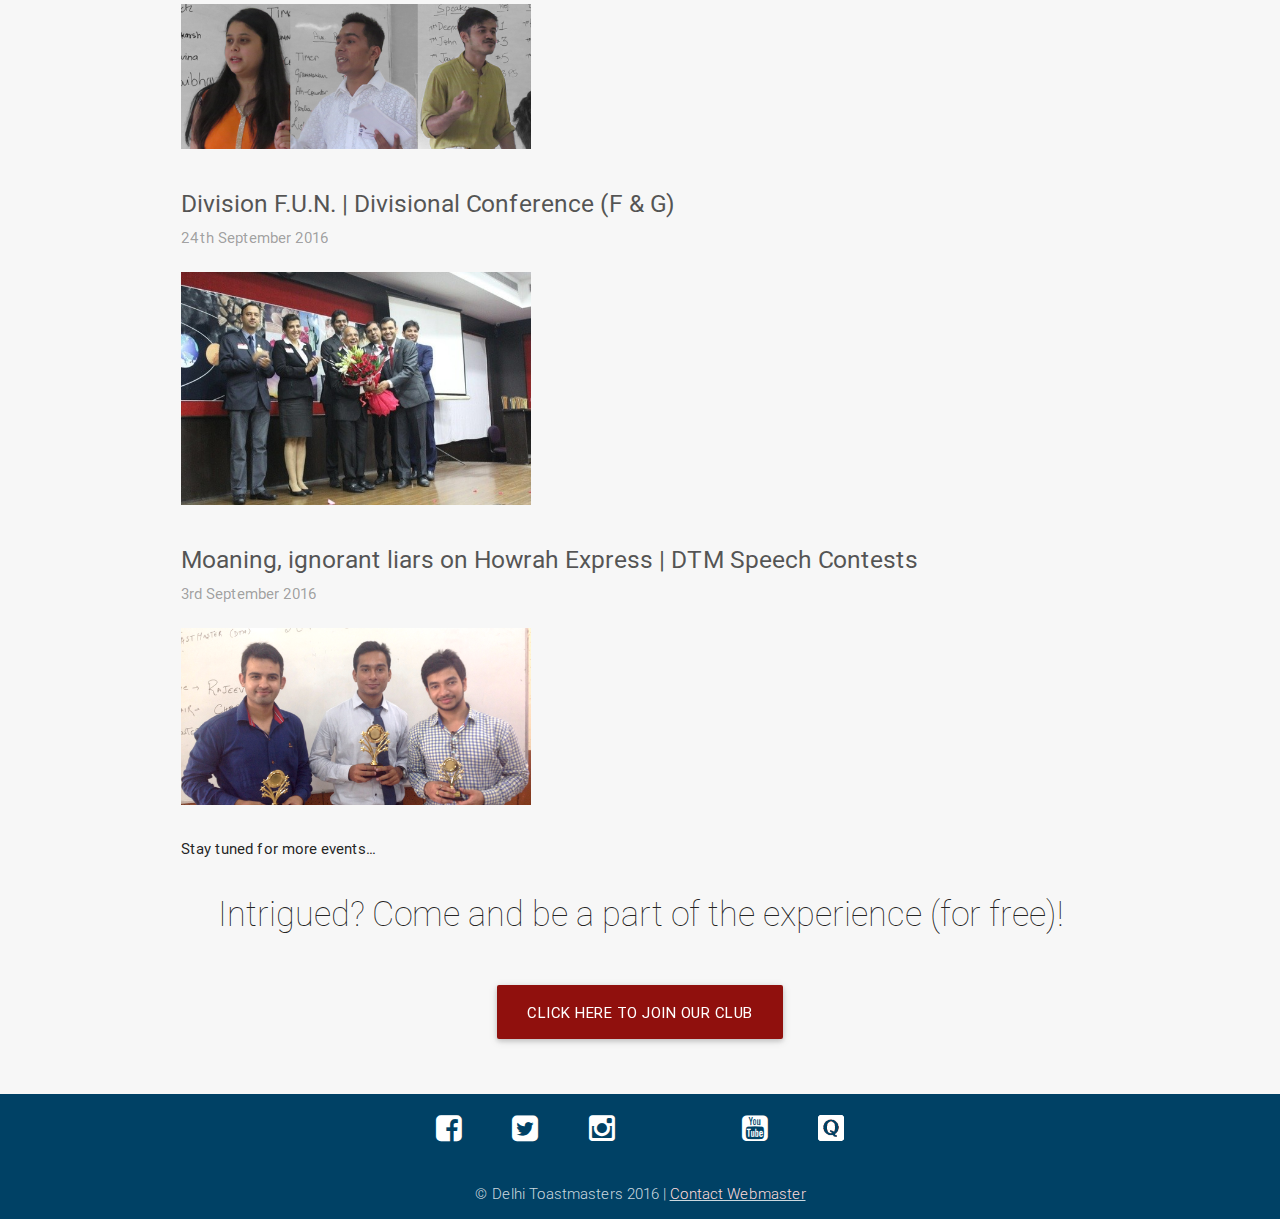
<file: events/index.html>
<!DOCTYPE html>
<html>
<head>
    <meta http-equiv="Content-Type" content="text/html; charset=UTF-8"/>
    <meta name="author" content="Delhi Toastmasters">
    <meta name="viewport" content="width=device-width, initial-scale=1, maximum-scale=1.0, user-scalable=no"/>
    <meta name="theme-color" content="#90100D">
    <meta name="description" content="Delhi Toastmasters | Where DTM's are made">
    <meta name="keywords" content="Delhi Toastmasters, Where DTM's are made, public speaking, leadership, communication, fear, fear of speaking, toastmasters, distinguished tostmaster, tostmasters internationsl, tostmasters in delhi, delhi tostmaster, new delhi, tmi, ymca, ymca education center, deepak menon, reet arora, mukesh kulothia, deepak sharma, competent communicator, competent leader, best toastmaster, toastmaster sunday, central delhi, patel chowk">
    <title>Events - Delhi Toastmasters | Where DTM's are made</title>

    <meta property="og:site_name" content="Delhi Toastmasters"/>
    <meta property="og:title" content="Delhi Toastmasters" />
    <meta property="og:description" content="Delhi Toastmasters | Where DTM's are made"/>
    <meta property="og:image" itemprop="image" content="../img/dtm_favicon.png">
    <meta property="og:type" content="website" />
    <meta property="og:updated_time" content="1474728386" />

    <!-- CSS  -->
    <link href="../min/plugin-min.css" type="text/css" rel="stylesheet">
    <link href="../min/custom-min.css" type="text/css" rel="stylesheet">
    <link href="https://maxcdn.bootstrapcdn.com/font-awesome/4.6.3/css/font-awesome.min.css" rel="stylesheet" integrity="sha384-T8Gy5hrqNKT+hzMclPo118YTQO6cYprQmhrYwIiQ/3axmI1hQomh7Ud2hPOy8SP1" crossorigin="anonymous">
    <link href="https://fonts.googleapis.com/icon?family=Material+Icons" rel="stylesheet">

    <link rel="shortcut icon" href="../img/dtm_favicon.png">

    <script>
      (function(i,s,o,g,r,a,m){i['GoogleAnalyticsObject']=r;i[r]=i[r]||function(){
      (i[r].q=i[r].q||[]).push(arguments)},i[r].l=1*new Date();a=s.createElement(o),
      m=s.getElementsByTagName(o)[0];a.async=1;a.src=g;m.parentNode.insertBefore(a,m)
      })(window,document,'script','https://www.google-analytics.com/analytics.js','ga');

      ga('create', 'UA-85456115-1', 'auto');
      ga('require', 'linkid', 'linkid.js');
      ga('require', 'displayfeatures');
      ga('send', 'pageview');
    </script>
</head>

<body id="top" class="scrollspy">

<!-- Pre Loader -->
<div id="loader-wrapper">
    <div id="loader"></div>
 
    <div class="loader-section section-left"></div>
    <div class="loader-section section-right"></div>
 
</div>

<!--Navigation-->
 <div class="navbar-fixed">
    <!-- Dropdown Structure Toastmasters -->
    <ul id="dropdown1" class="dropdown-content">
      <li><a href="http://www.toastmasters.org/" target="_blank">Toastmasters International</a></li>
      <li class="divider"></li>
      <li><a href="http://www.d41tm.in/" target="_blank">District 41</a></li>
      <li class="divider"></li>
    </ul>
    <ul id="dropdownexperience" class="dropdown-content">
     <!--  <li><a href="">Pictures</a></li>
      <li class="divider"></li> -->
      <li><a href="../newsletter/">Newsletter</a></li>
      <li class="divider"></li>
     <!--  <li><a href="">Testimonials</a></li>
      <li class="divider"></li> -->
      <li><a href="../achievements/">Achievements</a></li>
      <li class="divider"></li>
      <li><a href="#!">Events</a></li>
      <li class="divider"></li>
    </ul>
    <nav id="nav_f" class="default_color" role="navigation">
        <div class="container-fluid">
            <div class="nav-wrapper">
            <img class="tmilogo" src="../img/tmi_logo.png"/>
            <a href="../" id="logo-container" class="brand-logo">DELHI TOASTMASTERS</a>
                <ul class="right hide-on-med-and-down">
                    <li><a class="dropdown-button" href="#!" data-activates="dropdown1" data-constrainwidth="false">About<i class="material-icons right">arrow_drop_down</i></a></li>
                    <li><a href="../team/">Team</a></li>
                    <li class="active"><a class="dropdown-button" href="#!" data-activates="dropdownexperience" data-constrainwidth="false">Experience<i class="material-icons right">arrow_drop_down</i></a></li>
                    <li><a href="http://delhitoastmasters.quora.com" target="_blank">Blog</a></li>
                    <li><a href="../#visit">Visit Us</a></li>

                </ul>
                <ul id="nav-mobile" class="side-nav">
                    <li class="grey-text">About</li>
                    <li><a href="http://www.toastmasters.org/" target="_blank">TMI</a></li>
                    <li><a href="http://www.d41tm.in/" target="_blank">District 41</a></li>
                    <li class="divider"></li>    

                    <li><a href="../team/">Team</a></li>
                    <li class="divider"></li> 

                    <li class="grey-text">Experience</li>
                    <li><a href="../newsletter/">Newsletter</a></li>
                    <li><a href="../achievements/">Achievements</a></li>
                    <li><a href="#!">Events</a></li>
                    <li class="divider"></li> 

                    <li><a href="http://delhitoastmasters.quora.com" target="_blank">Blog</a></li>
                    <li class="divider"></li> 

                    <li><a href="../#visit">Visit Us</a></li>                    <li class="divider"></li> 

                </ul>
            <a href="#" data-activates="nav-mobile" class="button-collapse" style="margin-left:30px"><i class="mdi-navigation-menu"></i></a>
            </div>
        </div>
    </nav>
</div>

<!--Parallax-->

    <div class="parallax-container">
    <div class="parallax"><img src="../img/parallax_events.jpg"></div>
</div>

<!--Team-->
<div class="section scrollspy" id="team">
    <div class="container">
        <h2 class="header text_b center">Events</h2>

        <h4 class="header text_b center" style="color:rgba(0,0,0,0.67)">Relive the awesome moments!</h5>

        <div class="row">
            <br/>

            <h4 class="header text_b" style="color:rgba(0,0,0,0.67)">Upcoming events</h5>
            
            <div class="s12">
                <a href="#!">
                <h5 class="header text_b" style="color:rgba(0,0,0,0.67)">Rachna- Article Writing Contest </h5>
                <span style="color:rgba(0,0,0,0.37)">4th Feburary 2018</span>
                     <img class="center" width="350" src="../img/events/e_10.jpg">
                <br/><br/>
                </a>
            </div>
            <br/>

             <div class="s12">
                <a href="#!">
                <h5 class="header text_b" style="color:rgba(0,0,0,0.67)">International Club Speech Contest </h5>
                <span style="color:rgba(0,0,0,0.37)">25th Feburary 2018</span>
                <br/><br/>
                </a>
            </div>
            <br/>

            <div class="s12">
                <a href="#!">
                <h5 class="header text_b" style="color:rgba(0,0,0,0.67)"> Table Topic Club Contest </h5>
                <span style="color:rgba(0,0,0,0.37)">18th Feburary 2018</span>
                <br/><br/>
                </a>
            </div>
            <br/>

            <div class="s12">
                <a href="#!">
                <h5 class="header text_b" style="color:rgba(0,0,0,0.67)">ORATION 2018 (Agra)</h5>
                <span style="color:rgba(0,0,0,0.37)">11th May 2018</span>
                <br/><br/>
                </a>
            </div>
            <br/>

            <hr style="border-top: 1px dashed #90100D; height:1px;" />

            <h4 class="header text_b" style="color:rgba(0,0,0,0.67)">Past events</h5>

              <div class="s12">
                <a href="https://www.facebook.com/DelhiToastmasters/" target="_blank">
                <h5 class="header text_b" style="color:rgba(0,0,0,0.67)">Mock Speech & Table Topic Contest </h5>
                <span style="color:rgba(0,0,0,0.37)">28th January 2018</span>
                <br/><br/>
               <img class="center" width="350" src="../img/events/e_mock.jpg">
                </a>
            </div>
            
            
             <div class="s12">
                <a href="https://www.facebook.com/DelhiToastmasters/" target="_blank">
                <h5 class="header text_b" style="color:rgba(0,0,0,0.67)">DTMites in COTP </h5>
                <span style="color:rgba(0,0,0,0.37)">21st January 2018</span>
                <br/><br/>
                <img class="center" width="350" src="../img/events/e_cotp.jpeg">
                </a>
            </div>
            
             <div class="s12">
                <a href="https://www.facebook.com/DelhiToastmasters/" target="_blank">
                <h5 class="header text_b" style="color:rgba(0,0,0,0.67)">New EC Elections- Jan 2018 - June 2018  </h5>
                <span style="color:rgba(0,0,0,0.37)">10t December 2017</span>
                <br/><br/>
                <img class="center" width="350" src="../img/events/e_newEC.jpg">
                </a>
            </div>
            
            
            
             <div class="s12">
                <a href="https://www.facebook.com/DelhiToastmasters/" target="_blank">
                <h5 class="header text_b" style="color:rgba(0,0,0,0.67)"> Joint Meeting with TMOD club </h5>
                <span style="color:rgba(0,0,0,0.37)">November 2017</span>
                <br/><br/>
                <img class="center" width="350" src="../img/events/e_joint.jpg">
                </a>
            </div>
            
            
            
        
        
       <div class="s12">
                <a href="https://www.facebook.com/DelhiToastmasters/" target="_blank">
                <h5 class="header text_b" style="color:rgba(0,0,0,0.67)"> Hindi Diwas </h5>
                <span style="color:rgba(0,0,0,0.37)">September 2017</span>
                <br/><br/>
                <img class="center" width="350" src="../img/events/e_hindi.jpg">
                </a>
            </div>
    
        
        <div class="s12">
                <a href="https://www.facebook.com/DelhiToastmasters/" target="_blank">
                <h5 class="header text_b" style="color:rgba(0,0,0,0.67)"> DTM 1st Bday Celebrations </h5>
                <span style="color:rgba(0,0,0,0.37)">August 2017</span>
                <br/><br/>
                <img class="center" width="350" src="../img/events/e_bday.jpg">
                </a>
            </div>
    
    
    
        
       <div class="s12">
                <a href="https://www.facebook.com/DelhiToastmasters/" target="_blank">
                <h5 class="header text_b" style="color:rgba(0,0,0,0.67)"> DTM Thanks Giving & New EC Installation </h5>
                <span style="color:rgba(0,0,0,0.37)">July 2017</span>
                <br/><br/>
                <img class="center" width="350" src="../img/events/e_oldEC.jpg">
                </a>
            </div>
    
            <div class="s12">
                <a href="https://www.facebook.com/DelhiToastmasters/videos/1181956508562271/" target="_blank">
                <h5 class="header text_b" style="color:rgba(0,0,0,0.67)">DTM holds its first ever outdoor meeting</h5>
                <span style="color:rgba(0,0,0,0.37)">27th November 2016</span>
                <br/><br/>
                <img class="center" width="350" src="../img/events/e_9.jpg">
                </a>
            </div>
            <br/>

            <div class="s12">
                <a href="../newsletter">
                <h5 class="header text_b" style="color:rgba(0,0,0,0.67)">INSIGHTS '16 | DTM launches its 1st newsletter</h5>
                <span style="color:rgba(0,0,0,0.37)"> November 2017</span>
                <br/><br/>
                <img class="center" width="350" src="../img/events/e_8.jpg">
                </a>
            </div>
            <br/>

            <div class="s12">
                <a href="#!">
                <h5 class="header text_b" style="color:rgba(0,0,0,0.67)">Baby's Day Out | DTM turns 10!</h5>
                <span style="color:rgba(0,0,0,0.37)">13th November 2016</span>
                <br/><br/>
                <img class="center" width="350" src="../img/events/e_5.jpg">
                </a>
            </div>
            <br/>

            <div class="s12">
                <a href="#!">
                <h5 class="header text_b" style="color:rgba(0,0,0,0.67)">RESONANCE 2016 (Noida)</h5>
                <span style="color:rgba(0,0,0,0.37)">23rd October 2016</span>
                <br/><br/>
                <img class="center" width="350" src="../img/events/e_7.jpg">
                </a>
            </div>
            <br/>


            <div class="s12">
                <a href="#!">
                <h5 class="header text_b" style="color:rgba(0,0,0,0.67)">Official Club Launch Meeting</h5>
                <span style="color:rgba(0,0,0,0.37)">9th October 2016</span>
                <br/><br/>
                <img class="center" width="350" src="../img/events/e_4.jpg">
                </a>
            </div>
            <br/>

            <div class="s12">
                <a href="#!">
                <h5 class="header text_b" style="color:rgba(0,0,0,0.67)">Member Bonding Lunch after Meeting</h5>
                <span style="color:rgba(0,0,0,0.37)">2nd October 2016</span>
                <br/><br/>
                <img class="center" width="350" src="../img/events/e_6.jpg">
                </a>
            </div>
            <br/>

            <div class="s12">
                <a href="https://delhitoastmasters.quora.com/Where-Leaders-are-Made-Gandhi-Jayanti-Meeting" target="_blank">
                <h5 class="header text_b" style="color:rgba(0,0,0,0.67)">Where Leaders are Made | Gandhi Jayanti Meeting</h5>
                <span style="color:rgba(0,0,0,0.37)">2nd October 2016</span>
                <br/><br/>
                <img class="center" width="350" src="../img/events/e_3.png">
                </a>
            </div>
            <br/>

            <div class="s12">
                <a href="https://delhitoastmasters.quora.com/Division-F-U-N-Divisional-Conference" target="_blank">
                <h5 class="header text_b" style="color:rgba(0,0,0,0.67)">Division F.U.N. | Divisional Conference (F &amp; G)</h5>
                <span style="color:rgba(0,0,0,0.37)">24th September 2016</span>
                <br/><br/>
                <img class="center" width="350" src="../img/events/e_2.jpg">
                </a>
            </div>
            <br/>

            <div class="s12">
                <a href="https://delhitoastmasters.quora.com/Moaning-ignorant-liars-on-Howrah-Express-DTM-Speech-Contests" target="_blank">
                <h5 class="header text_b" style="color:rgba(0,0,0,0.67)">Moaning, ignorant liars on Howrah Express | DTM Speech Contests</h5>
                <span style="color:rgba(0,0,0,0.37)">3rd September 2016</span>
                <br/><br/>
                <img class="center" width="350" src="../img/events/e_1.png">
                </a>
            </div>
            <br/>

            <h6 > 
                    Stay tuned for more events...
            </h6>

        <div class="row">
            <div class="col s12 center">
                <h4 class="center text_h2">Intrigued? Come and be a part of the experience (for free)!</h4>
                <a onclick="delayURL('../#visit')" class="btn btn-large waves-effect waves-light center" style="background:#90100D">CLICK HERE TO JOIN OUR CLUB</a>
            </div>
        </div>

        </div>

       <!--  <div class="row">
            <div class="slider">
            <ul class="slides">
              <li>
                <img src="../img/achievements/a_1.jpg"> 
                <div class="caption center-align">
                  <h3>Shreya Kabir won at Area Level Speech Evaluation Contest</h3>
                  <h5 class="light grey-text text-lighten-3">Here's our small slogan.</h5>
                </div>
              </li>
              ]
            </ul>
          </div>
        </div> -->



           <!--  <div class="row">
                <div class="col s12 m12 l4 offset-l2">
                    <div class="card card-avatar">
                        <div class="waves-effect waves-block waves-light activator">
                            <img class="activator" src="../img/squad/s_harsh.jpg">
                        </div>
                        <div class="card-content">
                            <span class="card-title activator grey-text text-darken-4">Harsh Goela 
                            <br/>
                            <small>
                                <em>
                                    <a class="red-text text-darken-2 activator">Mentor (CC, CL)</a>
                                </em>
                            </small>
                            </span>
                            <p>
                               
                            </p>
                            <small>
                                <em><a class="red-text text-lighten-2 activator">About Harsh ...</a></em>
                            </small>
                        </div> 
                        <div class="card-reveal">
                            <span class="card-title grey-text text-darken-4">
                            About Harsh 
                            <i class="mdi-navigation-close right"></i>
                            </span>
                            <p>A trainer in the line of finance. Hardcore football fan. Has been in Toastmasters for 2 years now and it has made him the man he is today.</p>
                        </div>
                    </div>
                </div>

            <div class="col s12 m12 l4">
                    <div class="card card-avatar">
                        <div class="waves-effect waves-block waves-light activator">
                            <img class="activator" src="../img/squad/s_nimish.jpg">
                        </div>
                        <div class="card-content">
                            <span class="card-title activator grey-text text-darken-4">Nimish Joseph
                            <br/> 
                            <small>
                                <em>
                                    <a class="activator red-text text-darken-2 activator">Mentor (CC, ALB)</a>
                                </em>
                            </small>
                            </span>
                            <p>
                            </p>
                            <small>
                                <em><a class="activator red-text text-lighten-2">About Nimish ...</a></em>
                            </small>
                        </div> 
                        <div class="card-reveal">
                            <span class="card-title grey-text text-darken-4">
                            About Nimish 
                            <i class="mdi-navigation-close right"></i>
                            </span>
                            <p>Knowledge Hunter. Free Thinker. Silent Patriot. Pursuing research in Social media and analytics. Proud Toastmaster since 2013.</p>
                        </div>
                    </div>
                </div>
            </div> -->        
    </div>
</div>

<!--Footer-->
<footer class="page-footer default_color scrollspy">
    <div class="container center">  
        <div class="row">
            <div class="col s4 m1 l1 offset-m3 offset-l3">
                <a class="white-text" href="http://bit.ly/DelhiTM" target="_blank">
                    <i class="small fa fa-facebook-square white-text"></i>
                </a>
            </div>
            <div class="col s4 m1 l1">
                <a class="white-text" href="http://bit.ly/DTMtwitter" target="_blank">
                    <i class="small fa fa-twitter-square white-text"></i>
                </a>
            </div>
            <div class="col s4 m1 l1">
                <a class="white-text" href="http://bit.ly/DTMinsta" target="_blank">
                    <i class="small fa fa-instagram white-text"></i>
                </a>
            </div>
            <div class="col s4 m1 l1">
                <a class="white-text" href="http://bit.ly/DTMscht" target="_blank">
                    <i class="small fa fa-snapchat-square white-text"></i>
                </a>
            </div>
            <div class="col s4 m1 l1">
                <a class="white-text" href="http://bit.ly/DTMyoutube" target="_blank">
                    <i class="small fa fa-youtube-square white-text"></i>
                </a>
            </div>
            <div class="col s4 m1 l1">
                <a class="white-text" href="http://bit.ly/DTMQuora" target="_blank">
                    <img src="../img/ic_quora.png" style="width:28px; height:28px" />
                </a>
            </div>
        </div>
    </div>
    <div class="footer-copyright default_color">
        <div class="container center">
            &copy; Delhi Toastmasters 2016 | <u><a style="color:#ffdbdb" class="modal-trigger" href="#webmastermodal">Contact Webmaster</a></u>
        </div>
    </div>
    <div id="webmastermodal" class="modal">
    <div class="modal-content">
      <h4>Contact Webmaster</h4>
      <p>Ping any queries to our webmaster, Jasdev Singh at our email: <a href="mailto:delhitoastmastersdtm@gmail.com">delhitoastmastersdtm@gmail.com</a></p>
    </div>
    <div class="modal-footer">
      <a href="#!" class=" modal-action modal-close waves-effect waves-green btn-flat">OKAY</a>
    </div>
    </div>
</footer>


    <!--  Scripts-->
    <script src="../min/plugin-min.js"></script>
    <script src="../min/custom-min.js"></script>
    <script type="text/javascript">
        function delayURL (URL) {
            setTimeout( function() { window.location = URL }, 700 );
        }
    </script>
    <script type="text/javascript">
         $(document).ready(function(){
            $('.modal-trigger').leanModal();
          });
    </script>

   <script type="text/javascript">
    $(document).ready(function(){
      $('.slider').slider();
    });
    </script>



    </body>
</html>
</file>
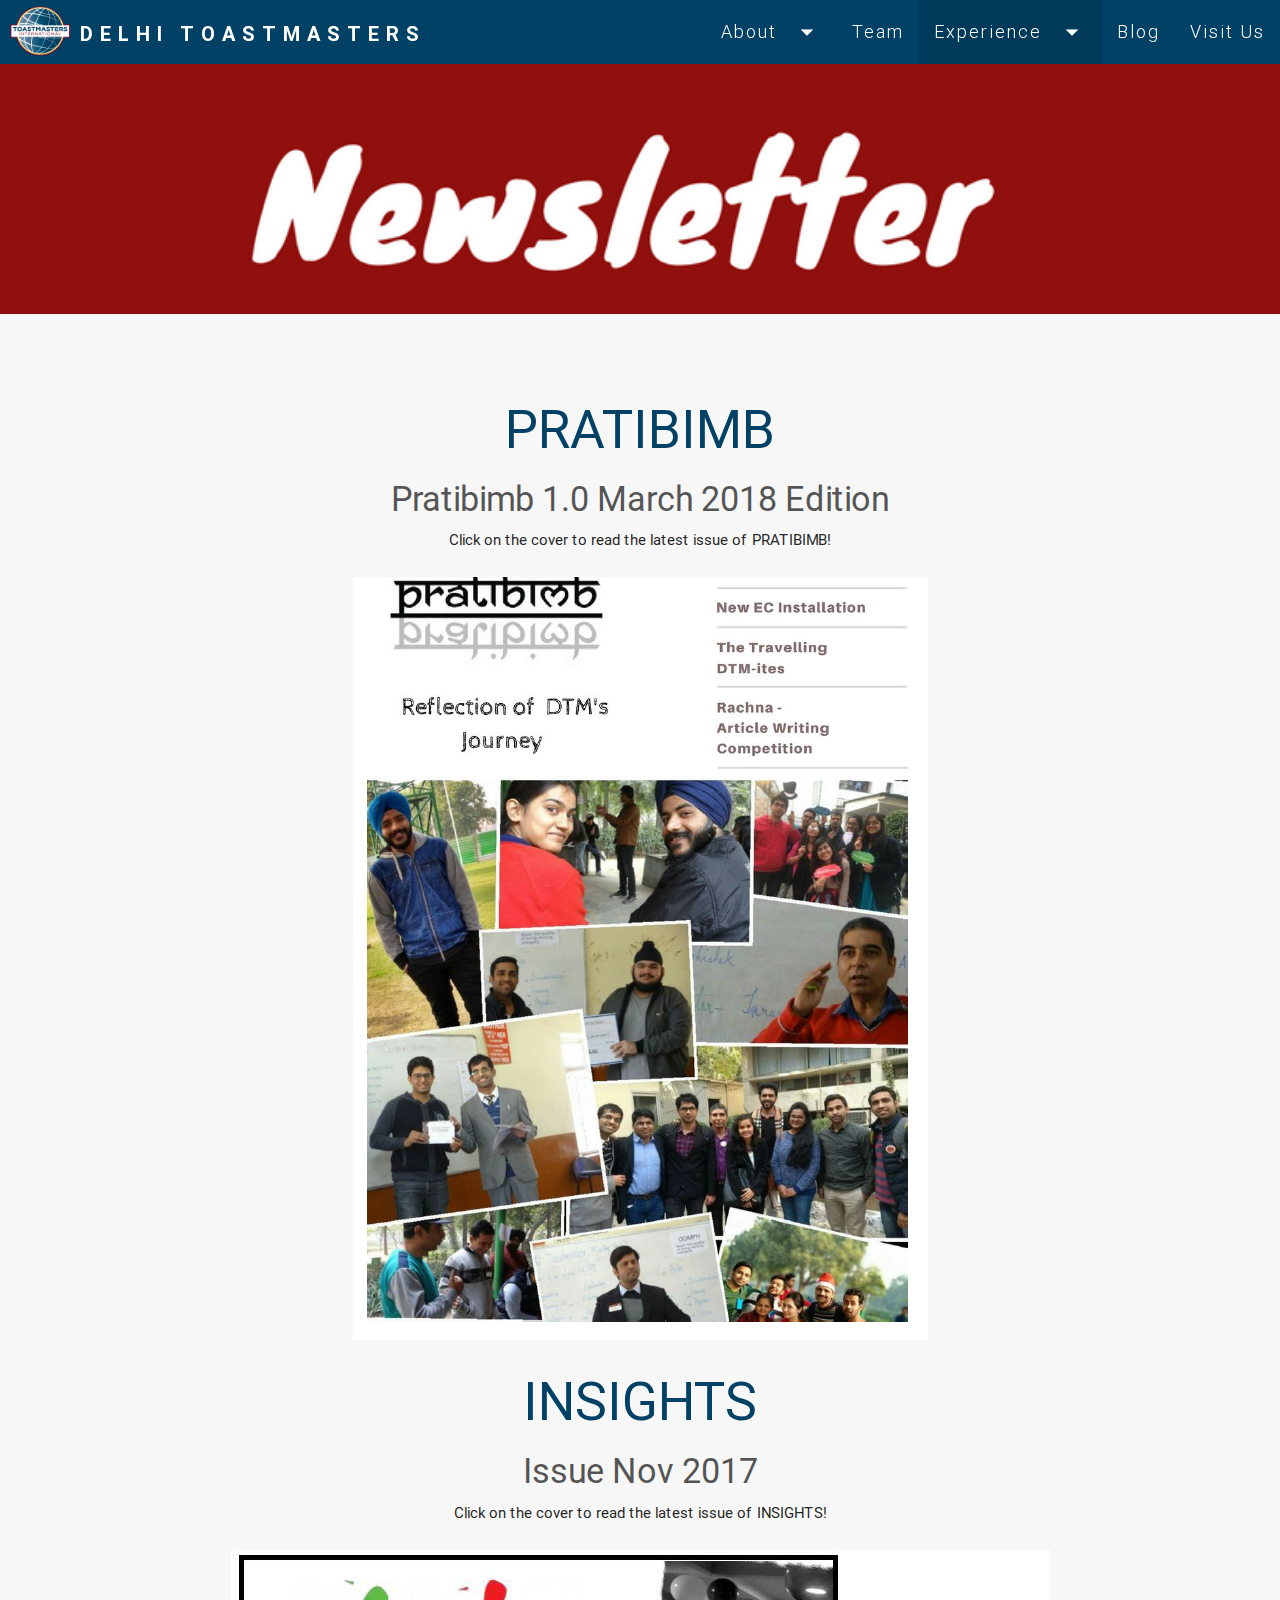
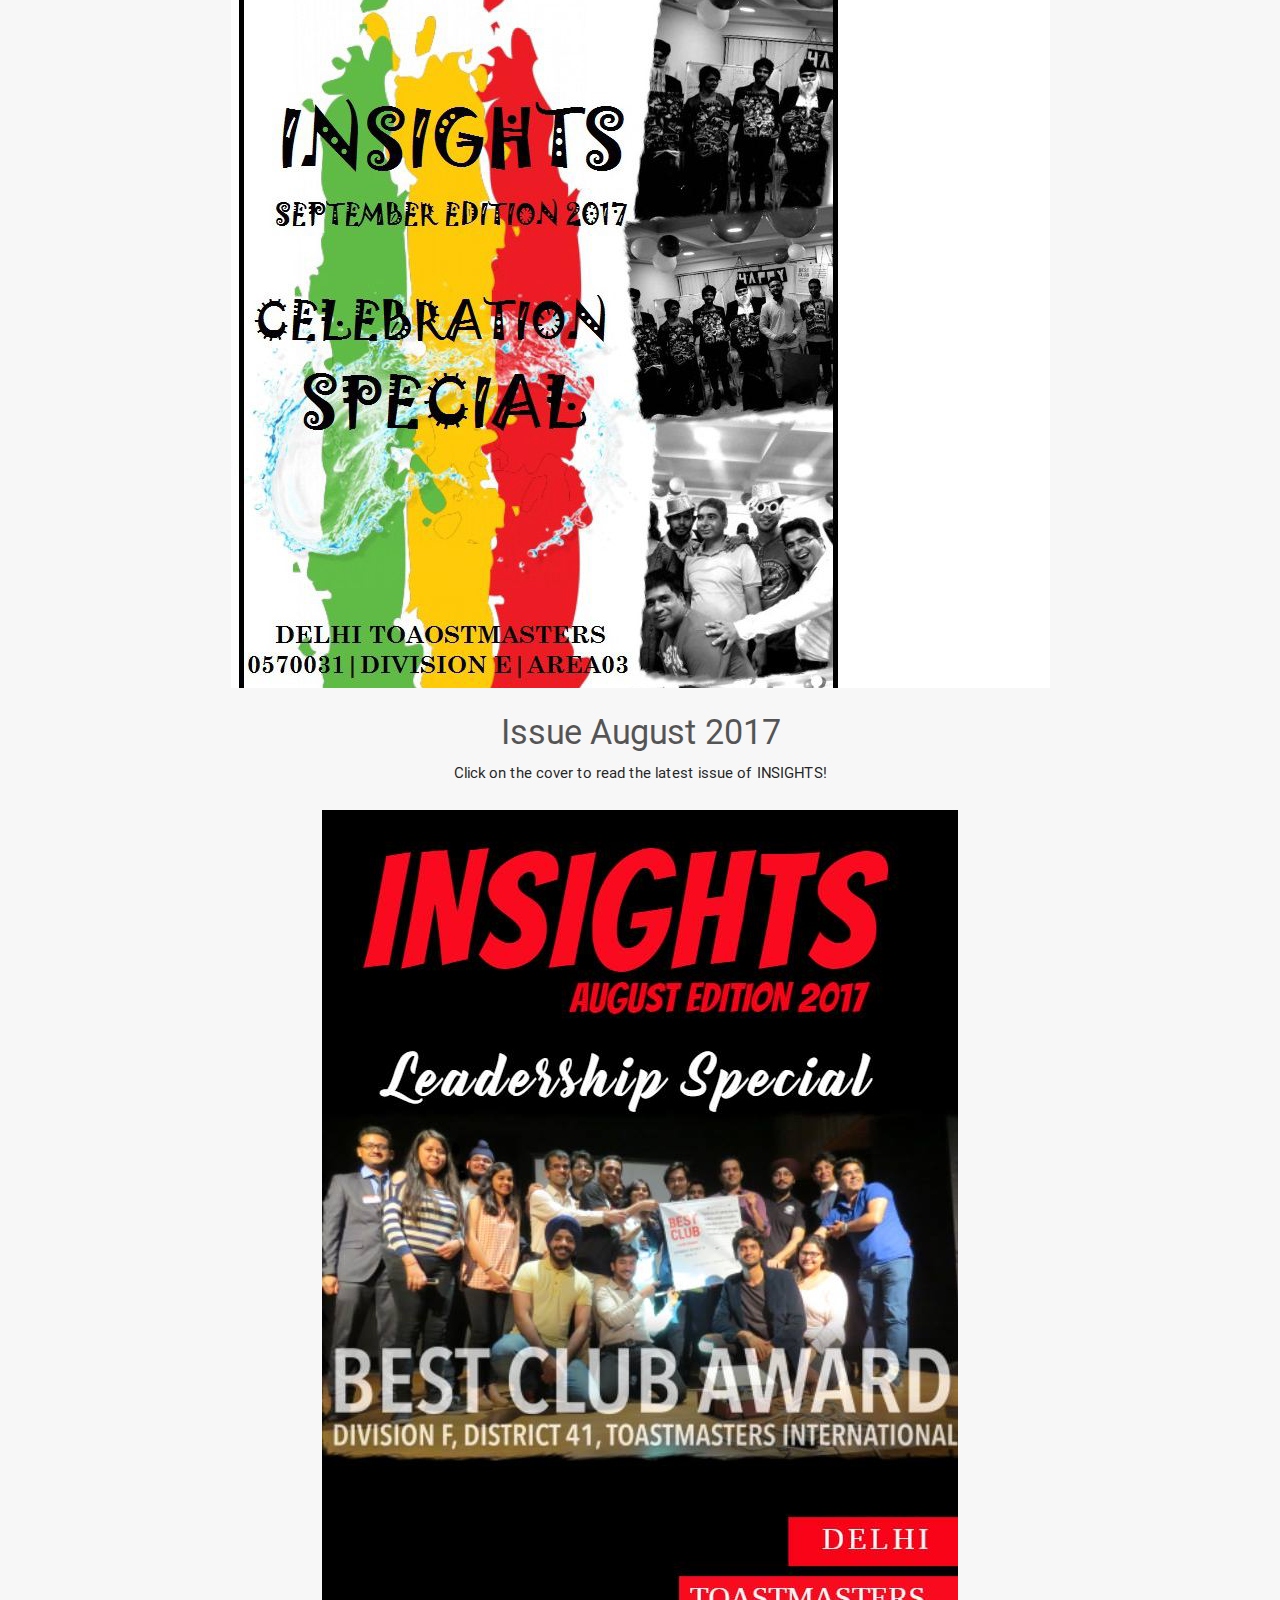
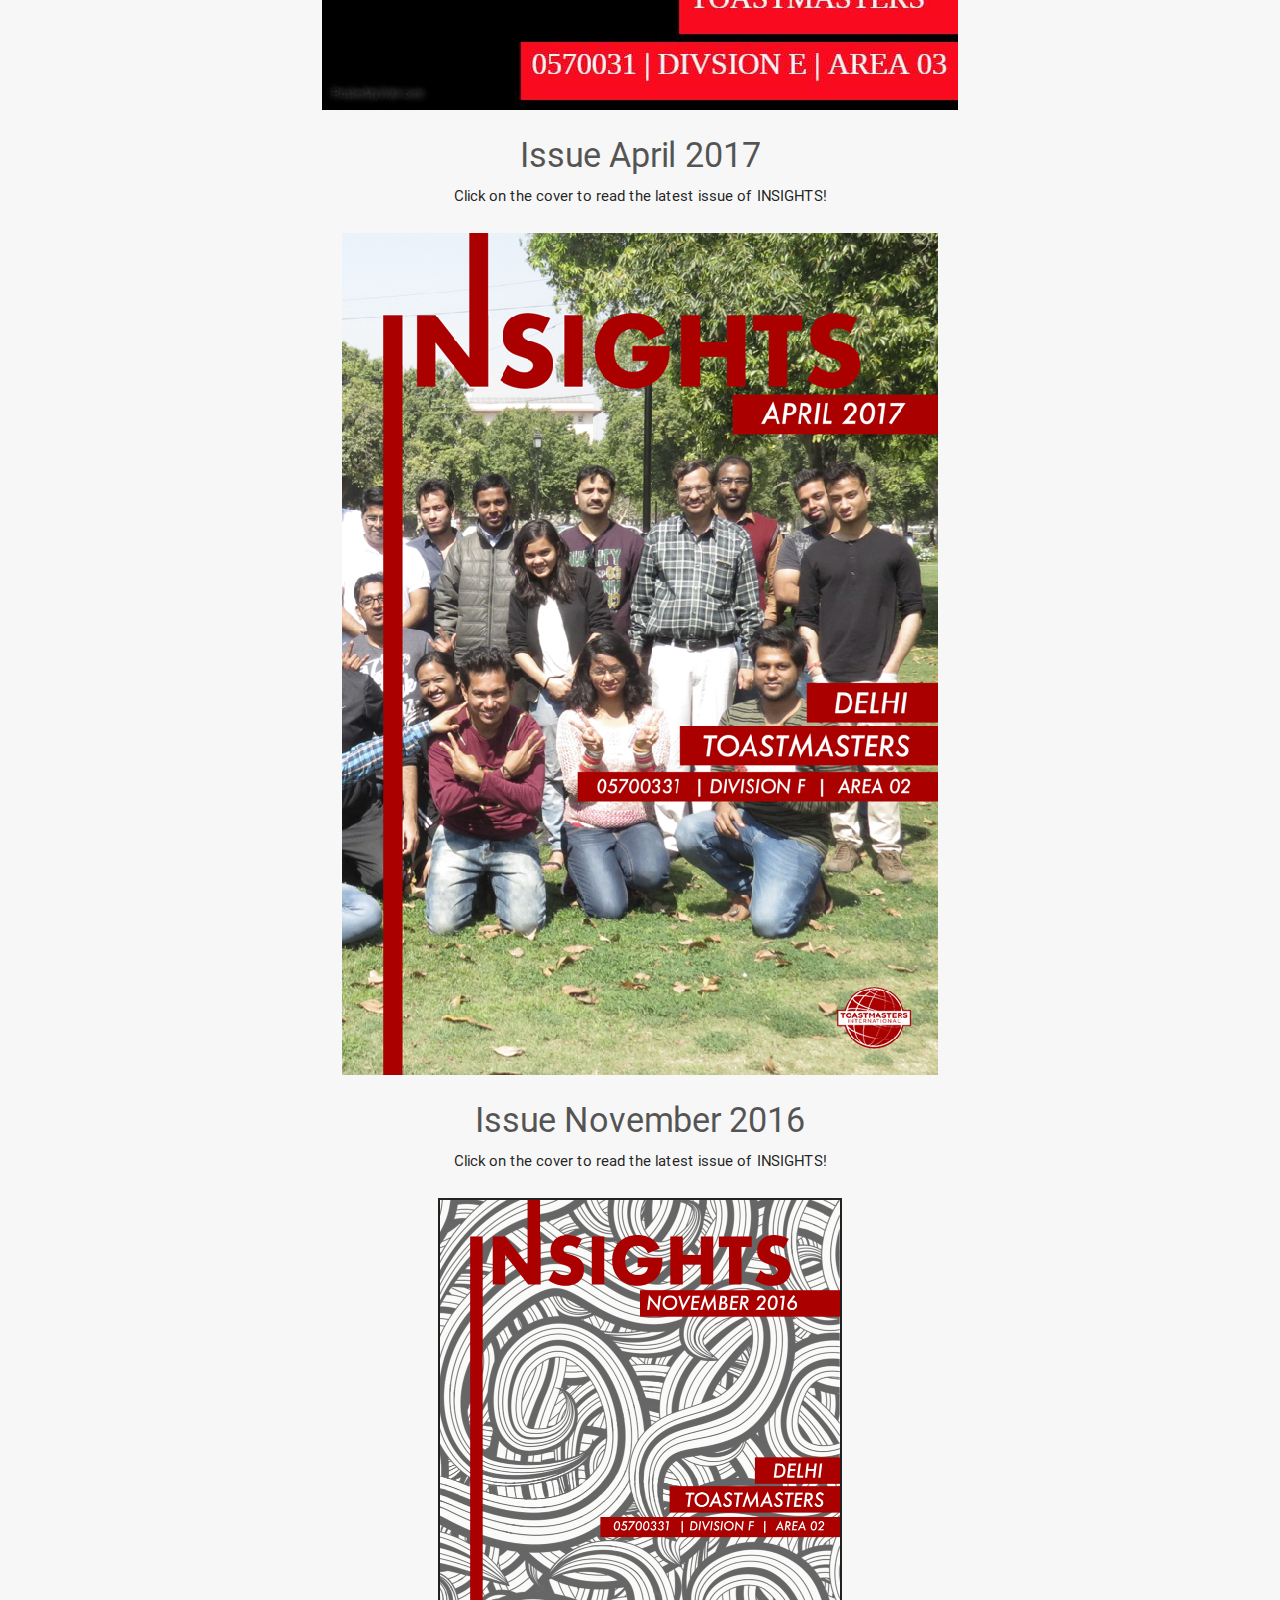
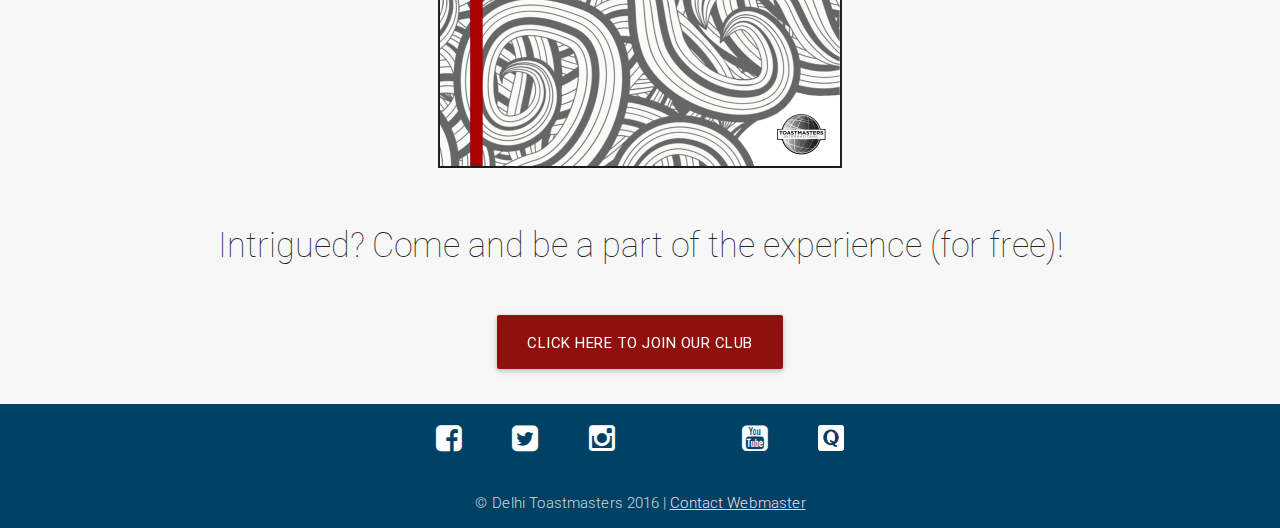
<file: newsletter/index.html>
<!DOCTYPE html>
<html>
<head>
    <meta http-equiv="Content-Type" content="text/html; charset=UTF-8"/>
    <meta name="author" content="Delhi Toastmasters">
    <meta name="viewport" content="width=device-width, initial-scale=1, maximum-scale=1.0, user-scalable=no"/>
    <meta name="theme-color" content="#90100D">
    <meta name="description" content="Delhi Toastmasters | Where DTM's are made">
    <meta name="keywords" content="Delhi Toastmasters, Where DTM's are made, newsletter, dtm newsletter, news, letter, public speaking, leadership, communication, fear, fear of speaking, toastmasters, distinguished tostmaster, tostmasters internationsl, tostmasters in delhi, delhi tostmaster, new delhi, tmi, ymca, ymca education center, deepak menon, reet arora, mukesh kulothia, deepak sharma, competent communicator, competent leader, best toastmaster, toastmaster sunday, central delhi, patel chowk">
    <title>INSIGHTS '16 - Newsletter - Delhi Toastmasters | Where DTM's are made</title>

    <meta property="og:updated_time" content="1479490348" />
    <meta property="og:url" content="http://delhitoastmasters.com/newsletter/" />
    <meta property="og:type" content="article" />
    <meta property="og:title" content="INSIGHTS 'DTM - Newsletter | Delhi Toastmasters" />
    <meta property="og:description" content="Didn't get a chance to visit DTM yet? No worries! Read what's been happening around in our first ever newsletter!" />
    <meta property="og:image" content="http://delhitoastmasters.com/img/newsletter.png" />

    <!-- CSS  -->
    <link href="../min/plugin-min.css" type="text/css" rel="stylesheet">
    <link href="../min/custom-min.css" type="text/css" rel="stylesheet">
    <link href="https://maxcdn.bootstrapcdn.com/font-awesome/4.6.3/css/font-awesome.min.css" rel="stylesheet" integrity="sha384-T8Gy5hrqNKT+hzMclPo118YTQO6cYprQmhrYwIiQ/3axmI1hQomh7Ud2hPOy8SP1" crossorigin="anonymous">
    <link href="https://fonts.googleapis.com/icon?family=Material+Icons" rel="stylesheet">

    <link rel="shortcut icon" href="../img/dtm_favicon.png">

    <script>
      (function(i,s,o,g,r,a,m){i['GoogleAnalyticsObject']=r;i[r]=i[r]||function(){
      (i[r].q=i[r].q||[]).push(arguments)},i[r].l=1*new Date();a=s.createElement(o),
      m=s.getElementsByTagName(o)[0];a.async=1;a.src=g;m.parentNode.insertBefore(a,m)
      })(window,document,'script','https://www.google-analytics.com/analytics.js','ga');

      ga('create', 'UA-85456115-1', 'auto');
      ga('require', 'linkid', 'linkid.js');
      ga('require', 'displayfeatures');
      ga('send', 'pageview');
    </script>
</head>

<body id="top" class="scrollspy">

<!-- Pre Loader -->
<div id="loader-wrapper">
    <div id="loader"></div>
 
    <div class="loader-section section-left"></div>
    <div class="loader-section section-right"></div>
 
</div>

<!--Navigation-->
 <div class="navbar-fixed">
    <!-- Dropdown Structure Toastmasters -->
    <ul id="dropdown1" class="dropdown-content">
      <li><a href="http://www.toastmasters.org/" target="_blank">Toastmasters International</a></li>
      <li class="divider"></li>
      <li><a href="http://www.d41tm.in/" target="_blank">District 41</a></li>
      <li class="divider"></li>
    </ul>
    <ul id="dropdownexperience" class="dropdown-content">
     <!--  <li><a href="">Pictures</a></li>
      <li class="divider"></li> -->
      <li><a href="#!">Newsletter</a></li>
      <li class="divider"></li>
     <!--  <li><a href="">Testimonials</a></li>
      <li class="divider"></li> -->
      <li><a href="../achievements/">Achievements</a></li>
      <li class="divider"></li>
      <li><a href="../events/">Events</a></li>
      <li class="divider"></li>
    </ul>
    <nav id="nav_f" class="default_color" role="navigation">
        <div class="container-fluid">
            <div class="nav-wrapper">
            <img class="tmilogo" src="../img/tmi_logo.png"/>
            <a href="../" id="logo-container" class="brand-logo">DELHI TOASTMASTERS</a>
                <ul class="right hide-on-med-and-down">
                    <li><a class="dropdown-button" href="#!" data-activates="dropdown1" data-constrainwidth="false">About<i class="material-icons right">arrow_drop_down</i></a></li>
                    <li><a href="../team/">Team</a></li>
                    <li class="active"><a class="dropdown-button" href="#!" data-activates="dropdownexperience" data-constrainwidth="false">Experience<i class="material-icons right">arrow_drop_down</i></a></li>
                    <li><a href="http://delhitoastmasters.quora.com" target="_blank">Blog</a></li>
                    <li><a href="../#visit">Visit Us</a></li>

                </ul>
                <ul id="nav-mobile" class="side-nav">
                    <li class="grey-text">About</li>
                    <li><a href="http://www.toastmasters.org/" target="_blank">TMI</a></li>
                    <li><a href="http://www.d41tm.in/" target="_blank">District 41</a></li>
                    <li class="divider"></li>    

                    <li><a href="../team/">Team</a></li>                    <li class="divider"></li> 

                    <li class="grey-text">Experience</li>
                    <li><a href="#!">Newsletter</a></li>
                    <li><a href="../achievements/">Achievements</a></li>
                    <li><a href="../events/">Events</a></li>
                    <li class="divider"></li> 

                    <li><a href="http://delhitoastmasters.quora.com" target="_blank">Blog</a></li>
                    <li class="divider"></li> 

                    <li><a href="../#visit">Visit Us</a></li>
                    <li class="divider"></li> 

                </ul>
            <a href="#" data-activates="nav-mobile" class="button-collapse" style="margin-left:30px"><i class="mdi-navigation-menu"></i></a>
            </div>
        </div>
    </nav>
</div>

<!--Parallax-->
<div class="parallax-container">
    <div class="parallax"><img src="../img/Insights.png"></div>
</div>

<!--Team-->
<div class="section scrollspy" id="team">    <div class="container">
	
	<h2 class="header text_b center">PRATIBIMB</h2>
	    
	    <h4 class="header text_b center" style="color:rgba(0,0,0,0.67)">Pratibimb 1.0 March 2018 Edition</h4>
            <div class="row">

            <div class="s12 center">
                <h6 class="center"> 
                    Click on the cover to read the latest issue of PRATIBIMB!
                </h6>
            </div>
            <br/>
            <div class="s10 m10 center">
                <a href="https://drive.google.com/file/d/11ww5HfAdDTGRl4cwjeprrAiVIg0kXv9-/view?usp=sharing" target="_blank">
                    <img src="../img/Pratibimb_Cover.png" class="s10 center">
                </a>
            </div>
           
	</div>
	
        <h2 class="header text_b center">INSIGHTS</h2>
	    
	    <h4 class="header text_b center" style="color:rgba(0,0,0,0.67)">Issue Nov 2017</h4>
            <div class="row">

            <div class="s12 center">
                <h6 class="center"> 
                    Click on the cover to read the latest issue of INSIGHTS!
                </h6>
            </div>
            <br/>
            <div class="s10 m10 center">
                <a href="https://drive.google.com/open?id=10sFM5Rty4unnC8xT4hYvUqYPLLloFrYi" target="_blank">
                    <img src="../img/Newsletter_Nov.png" class="s10 center">
                </a>
            </div>
           
	</div>
	    
	    
	    <h4 class="header text_b center" style="color:rgba(0,0,0,0.67)">Issue August 2017</h4>
            <div class="row">

            <div class="s12 center">
                <h6 class="center"> 
                    Click on the cover to read the latest issue of INSIGHTS!
                </h6>
            </div>
            <br/>
            <div class="s10 m10 center">
                <a href="https://drive.google.com/file/d/1U8PfzOJo3CVTlehUEkwyfmbGH7tZVC9x/view" target="_blank">
                    <img src="../img/Newsletter_Aug.jpg" class="s10 center">
                </a>
            </div>
           
        </div>

        <h4 class="header text_b center" style="color:rgba(0,0,0,0.67)">Issue April 2017</h4>
            <div class="row">

            <div class="s12 center">
                <h6 class="center"> 
                    Click on the cover to read the latest issue of INSIGHTS!
                </h6>
            </div>
            <br/>
            <div class="s10 m10 center">
                <a href="https://drive.google.com/file/d/0B-F38vsBhDUAdVktU1lEckxTQkU/view" target="_blank">
                    <img src="../img/newsletter1.png" class="s10 center">
                </a>
            </div>
           
        </div>
		
		<h4 class="header text_b center" style="color:rgba(0,0,0,0.67)">Issue November 2016</h4>
            <div class="row">

            <div class="s12 center">
                <h6 class="center"> 
                    Click on the cover to read the latest issue of INSIGHTS!
                </h6>
            </div>
            <br/>
            <div class="s10 m10 center">
                <a href="https://drive.google.com/file/d/0B0EVU3WTQ5EGeG8zaG5RLU5vWVE/view?usp=sharing" target="_blank">
                    <img src="../img/newsletter.png" class="s10 center">
                </a>
            </div>
           
        </div>

         <div class="row">
            <div class="col s12 center">
                <h4 class="center text_h2">Intrigued? Come and be a part of the experience (for free)!</h4>
                <a onclick="delayURL('../#visit')" class="btn btn-large waves-effect waves-light center" style="background:#90100D">CLICK HERE TO JOIN OUR CLUB</a>
            </div>
        </div>

    </div>
</div>

<!--Footer-->
<footer class="page-footer default_color scrollspy">
    <div class="container center">  
        <div class="row">
            <div class="col s4 m1 l1 offset-m3 offset-l3">
                <a class="white-text" href="http://bit.ly/DelhiTM" target="_blank">
                    <i class="small fa fa-facebook-square white-text"></i>
                </a>
            </div>
            <div class="col s4 m1 l1">
                <a class="white-text" href="http://bit.ly/DTMtwitter" target="_blank">
                    <i class="small fa fa-twitter-square white-text"></i>
                </a>
            </div>
            <div class="col s4 m1 l1">
                <a class="white-text" href="http://bit.ly/DTMinsta" target="_blank">
                    <i class="small fa fa-instagram white-text"></i>
                </a>
            </div>
            <div class="col s4 m1 l1">
                <a class="white-text" href="http://bit.ly/DTMscht" target="_blank">
                    <i class="small fa fa-snapchat-square white-text"></i>
                </a>
            </div>
            <div class="col s4 m1 l1">
                <a class="white-text" href="http://bit.ly/DTMyoutube" target="_blank">
                    <i class="small fa fa-youtube-square white-text"></i>
                </a>
            </div>
            <div class="col s4 m1 l1">
                <a class="white-text" href="http://bit.ly/DTMQuora" target="_blank">
                    <img src="../img/ic_quora.png" style="width:28px; height:28px" />
                </a>
            </div>
        </div>
    </div>
    <div class="footer-copyright default_color">
        <div class="container center">
            &copy; Delhi Toastmasters 2016 | <u><a style="color:#ffdbdb" class="modal-trigger" href="#webmastermodal">Contact Webmaster</a></u>
        </div>
    </div>
    <div id="webmastermodal" class="modal">
    <div class="modal-content">
      <h4>Contact Webmaster</h4>
      <p>Ping any queries to our webmaster, Jasdev Singh at our email: <a href="mailto:delhitoastmastersdtm@gmail.com">delhitoastmastersdtm@gmail.com</a></p>
    </div>
    <div class="modal-footer">
      <a href="#!" class=" modal-action modal-close waves-effect waves-green btn-flat">OKAY</a>
    </div>
    </div>
</footer>


    <!--  Scripts-->
    <script src="../min/plugin-min.js"></script>
    <script src="../min/custom-min.js"></script>
    <script type="text/javascript">
        function delayURL (URL) {
            setTimeout( function() { window.location = URL }, 700 );
        }
    </script>
    <script type="text/javascript">
         $(document).ready(function(){
            $('.modal-trigger').leanModal();
          });
    </script>

    </body>
</html>
</file>
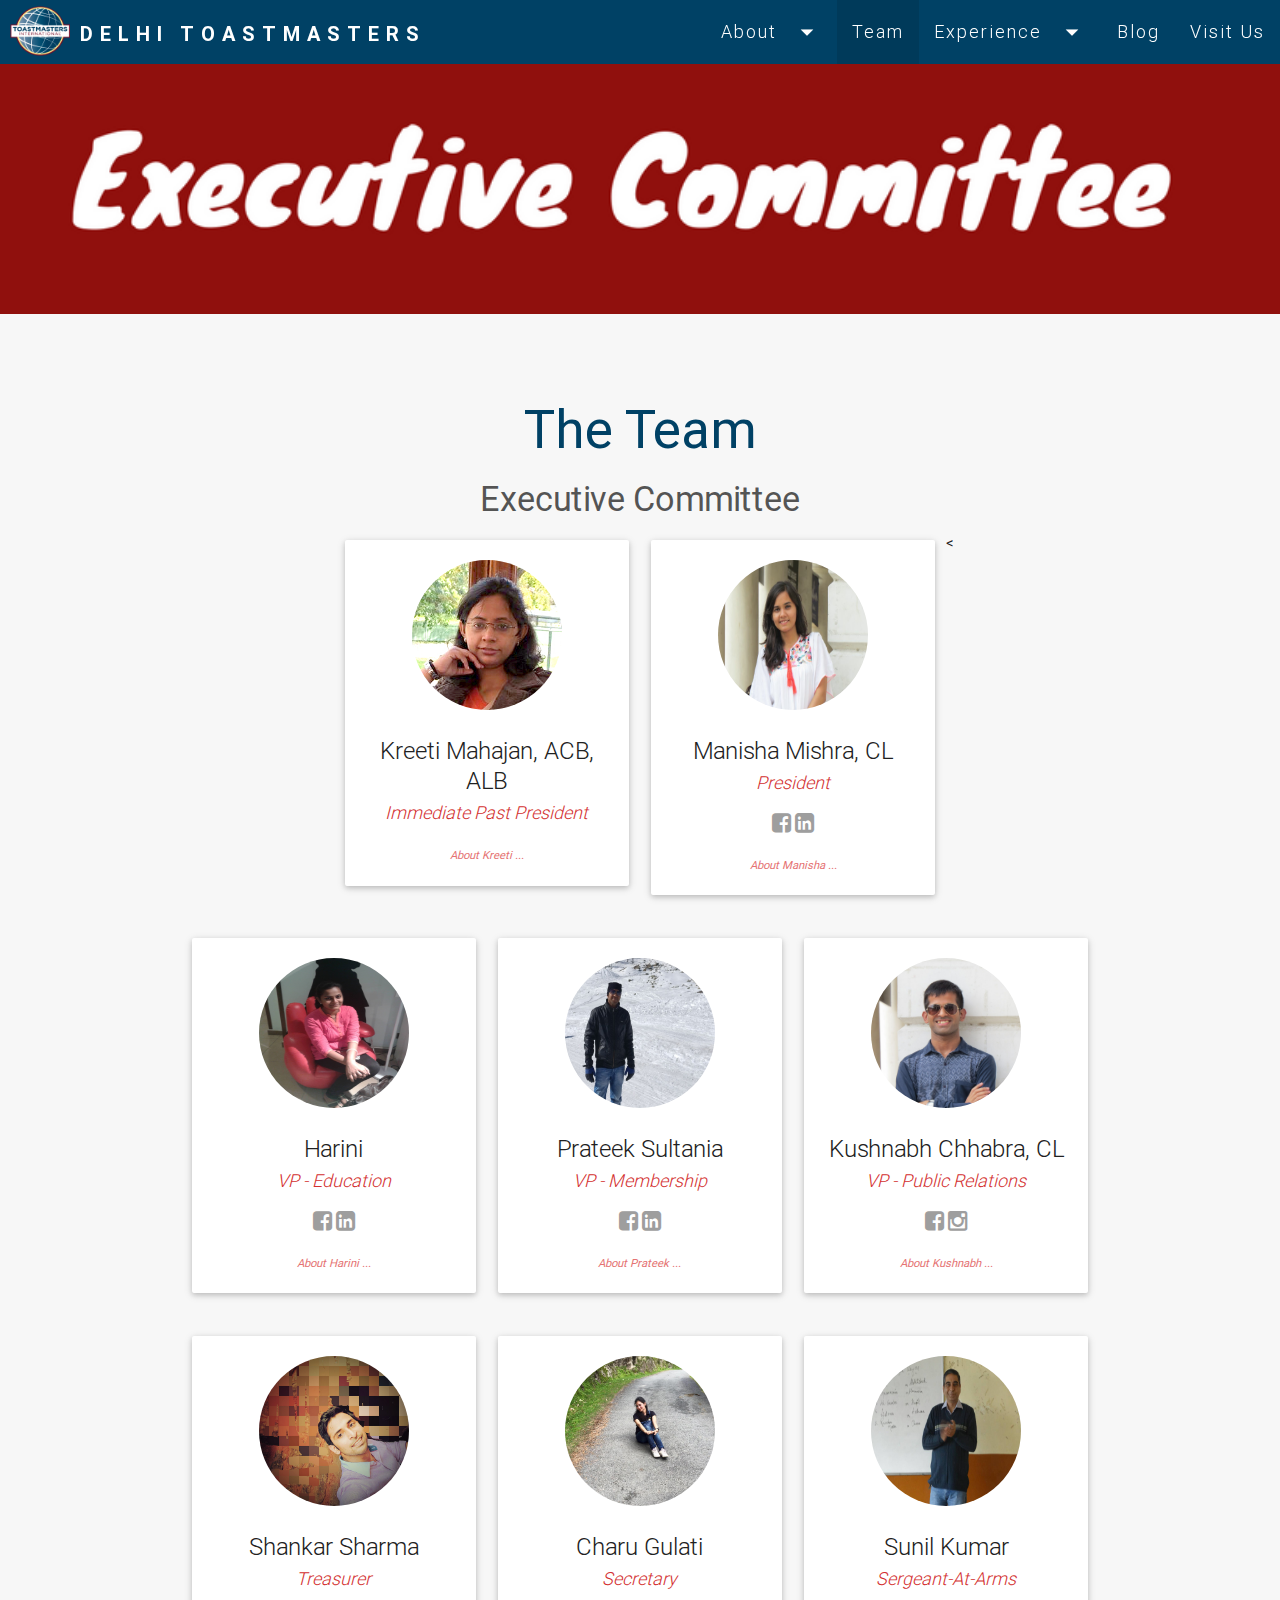
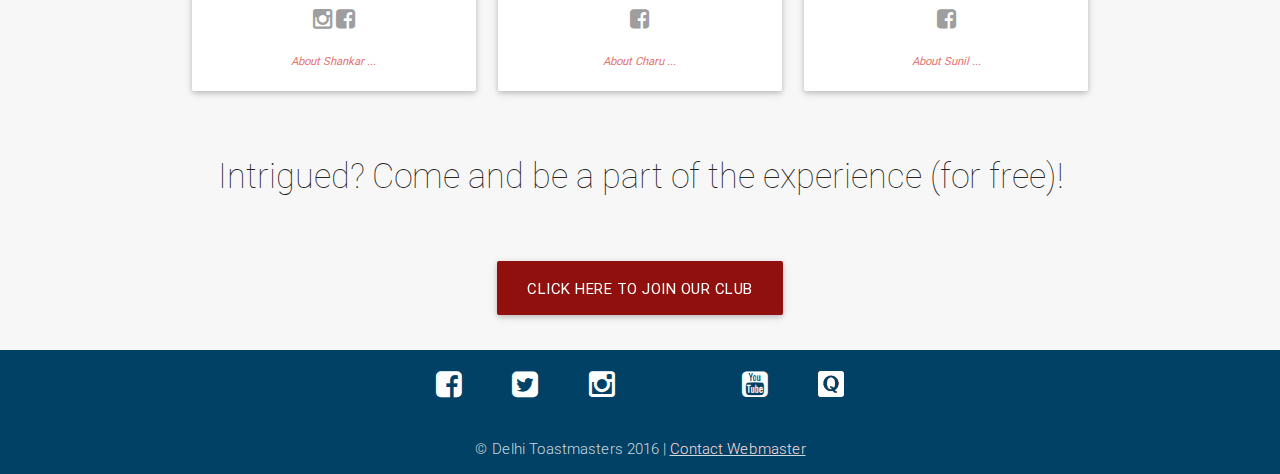
<file: team/index.html>
<!DOCTYPE html>
<html>
<head>
    <meta http-equiv="Content-Type" content="text/html; charset=UTF-8"/>
    <meta name="author" content="Delhi Toastmasters">
    <meta name="viewport" content="width=device-width, initial-scale=1, maximum-scale=1.0, user-scalable=no"/>
    <meta name="theme-color" content="#90100D">
    <meta name="description" content="Delhi Toastmasters | Where DTM's are made">
    <meta name="keywords" content="Delhi Toastmasters, Where DTM's are made, public speaking, leadership, communication, fear, fear of speaking, toastmasters, distinguished tostmaster, tostmasters internationsl, tostmasters in delhi, delhi tostmaster, new delhi, tmi, ymca, ymca education center, deepak menon, reet arora, mukesh kulothia, deepak sharma, competent communicator, competent leader, best toastmaster, toastmaster sunday, central delhi, patel chowk">
    <title>Team - Delhi Toastmasters | Where DTM's are made</title>

    <meta property="og:site_name" content="Delhi Toastmasters"/>
    <meta property="og:title" content="Delhi Toastmasters" />
    <meta property="og:description" content="Delhi Toastmasters | Where DTM's are made"/>
    <meta property="og:image" itemprop="image" content="../img/dtm_favicon.png">
    <meta property="og:type" content="website" />
    <meta property="og:updated_time" content="1474728386" />

    <!-- CSS  -->
    <link href="../min/plugin-min.css" type="text/css" rel="stylesheet">
    <link href="../min/custom-min.css" type="text/css" rel="stylesheet">
    <link href="https://maxcdn.bootstrapcdn.com/font-awesome/4.6.3/css/font-awesome.min.css" rel="stylesheet" integrity="sha384-T8Gy5hrqNKT+hzMclPo118YTQO6cYprQmhrYwIiQ/3axmI1hQomh7Ud2hPOy8SP1" crossorigin="anonymous">
    <link href="https://fonts.googleapis.com/icon?family=Material+Icons" rel="stylesheet">

    <link rel="shortcut icon" href="../img/dtm_favicon.png">

    <script>
      (function(i,s,o,g,r,a,m){i['GoogleAnalyticsObject']=r;i[r]=i[r]||function(){
      (i[r].q=i[r].q||[]).push(arguments)},i[r].l=1*new Date();a=s.createElement(o),
      m=s.getElementsByTagName(o)[0];a.async=1;a.src=g;m.parentNode.insertBefore(a,m)
      })(window,document,'script','https://www.google-analytics.com/analytics.js','ga');

      ga('create', 'UA-85456115-1', 'auto');
      ga('require', 'linkid', 'linkid.js');
      ga('require', 'displayfeatures');
      ga('send', 'pageview');
    </script>
</head>

<body id="top" class="scrollspy">

<!-- Pre Loader -->
<div id="loader-wrapper">
    <div id="loader"></div>
 
    <div class="loader-section section-left"></div>
    <div class="loader-section section-right"></div>
 
</div>

<!--Navigation-->
 <div class="navbar-fixed">
    <!-- Dropdown Structure Toastmasters -->
    <ul id="dropdown1" class="dropdown-content">
      <li><a href="http://www.toastmasters.org/" target="_blank">Toastmasters International</a></li>
      <li class="divider"></li>
      <li><a href="http://www.d41tm.in/" target="_blank">District 41</a></li>
      <li class="divider"></li>
    </ul>
    <ul id="dropdownexperience" class="dropdown-content">
     <!--  <li><a href="">Pictures</a></li>
      <li class="divider"></li> -->
      <li><a href="../newsletter/">Newsletter</a></li>
      <li class="divider"></li>
     <!--  <li><a href="">Testimonials</a></li>
      <li class="divider"></li> -->
      <li><a href="../achievements/">Achievements</a></li>
      <li class="divider"></li>
      <li><a href="../events/">Events</a></li>
      <li class="divider"></li>
    </ul>
    <nav id="nav_f" class="default_color" role="navigation">
        <div class="container-fluid">
            <div class="nav-wrapper">
            <img class="tmilogo" src="../img/tmi_logo.png"/>
            <a href="../" id="logo-container" class="brand-logo">DELHI TOASTMASTERS</a>
                <ul class="right hide-on-med-and-down">
                    <li><a class="dropdown-button" href="#!" data-activates="dropdown1" data-constrainwidth="false">About<i class="material-icons right">arrow_drop_down</i></a></li>
                    <li class="active"><a href="../team/">Team</a></li>
                    <li><a class="dropdown-button" href="#!" data-activates="dropdownexperience" data-constrainwidth="false">Experience<i class="material-icons right">arrow_drop_down</i></a></li>
                    <li><a href="http://delhitoastmasters.quora.com" target="_blank">Blog</a></li>
                    <li><a href="#visit">Visit Us</a></li>

                </ul>
                <ul id="nav-mobile" class="side-nav">
                    <li class="grey-text">About</li>
                    <li><a href="http://www.toastmasters.org/" target="_blank">TMI</a></li>
                    <li><a href="http://www.d41tm.in/" target="_blank">District 41</a></li>
                    <li class="divider"></li>    

                    <li><a href="#!">Team</a></li>
                    <li class="divider"></li> 

                    <li class="grey-text">Experience</li>
                    <li><a href="../newsletter/">Newsletter</a></li>
                    <li><a href="../achievements/">Achievements</a></li>
                    <li><a href="../events/">Events</a></li>
                    <li class="divider"></li> 

                    <li><a href="http://delhitoastmasters.quora.com" target="_blank">Blog</a></li>
                    <li class="divider"></li> 

                    <li><a href="../#visit">Visit Us</a></li>
                    <li class="divider"></li> 

                </ul>
            <a href="#" data-activates="nav-mobile" class="button-collapse" style="margin-left:30px"><i class="mdi-navigation-menu"></i></a>
            </div>
        </div>
    </nav>
</div>

<!--Parallax-->
<div class="parallax-container">
    <div class="parallax"><img src="../img/squad/EC.png"></div>
</div>

<!--Team-->
<div class="section scrollspy" id="team">
    <div class="container">
        <h2 class="header text_b center">The Team</h2>

        <!--<h4 class="header text_b center" style="color:rgba(0,0,0,0.67)">Club Mentors</h5>
            <div class="row">
<
                <div class="col s12 m12 l4 offset-l2">
                    <div class="card card-avatar">
                        <div class="waves-effect waves-block waves-light activator">
                            <img class="activator" src="../img/squad/s_harsh.jpg">
                        </div>
                        <div class="card-content">
                            <span class="card-title activator grey-text text-darken-4">Harsh Goela, CC, ALB
                            <br/>
                            <small>
                                <em>
                                    <a class="red-text text-darken-2 activator">Mentor </a>
                                </em>
                            </small>
                            </span>
                            <p>
                               
                            </p>
                            <small>
                                <em><a class="red-text text-lighten-2 activator">About Harsh ...</a></em>
                            </small>
                        </div> 
                        <div class="card-reveal">
                            <span class="card-title grey-text text-darken-4">
                           <b><i> About Harsh </b> </i>
                            <i class="mdi-navigation-close right"></i>
                            </span>
                            <p> <i>A trainer in the line of finance. Hardcore football fan.
				    Has been in Toastmasters for 2 years now and it has made him the man he is today.</i></p>
                        </div>
                    </div>
                </div>

            <div class="col s12 m12 l4">
                    <div class="card card-avatar">
                        <div class="waves-effect waves-block waves-light activator">
                            <img class="activator" src="../img/squad/s_nimish.jpg">
                        </div>
                        <div class="card-content">
                            <span class="card-title activator grey-text text-darken-4">Nimish Joseph, ACB, ALB
                            <br/> 
                            <small>
                                <em>
                                    <a class="activator red-text text-darken-2 activator">Mentor </a>
                                </em>
                            </small>
                            </span>
                            <p>
                            </p>
                            <small>
                                <em><a class="activator red-text text-lighten-2">About Nimish ...</a></em>
                            </small>
                        </div> 
                        <div class="card-reveal">
                            <span class="card-title grey-text text-darken-4">
                            <b><i> About Nimish </b></i>
                            <i class="mdi-navigation-close right"></i>
                            </span>
                            <p> <i>Knowledge Hunter. 
				    Free Thinker. Silent Patriot.
				    Pursuing research in Social media and analytics. 
				    Proud Toastmaster since 2013. </i></p>
                        </div>
                    </div>
                </div>
            </div>
        <br/>-->
        <h4 class="header text_b center" style="color:rgba(0,0,0,0.67)">Executive Committee</h5>
        
        <div class="row">

<            <div class="col s12 m12 l4 offset-l2">
                <div class="card card-avatar">
                    <div class="waves-effect waves-block waves-light activator">
                        <img class="activator" src="../img/squad/s_kreeti.jpg">
                    </div>
                    <div class="card-content">
                        <span class="card-title activator grey-text text-darken-4">Kreeti Mahajan, ACB, ALB
                        <br/>
                        <small>
                            <em>
                                <a class="red-text text-darken-2 activator">Immediate Past President </a>
                            </em>
                        </small>
                        </span>
                        <p>
                        </p>
                        <small>
                            <em><a class="red-text text-lighten-2 activator">About Kreeti ...</a></em>
                        </small>
                    </div> 
                    <div class="card-reveal">
                        <span class="card-title grey-text text-darken-4">
                       <b><i> About Kreeti </b></i>
                        <i class="mdi-navigation-close right"></i>
                        </span>
                        <p>     <i>An chain professional working in Swedish multinational
				Clubs together love for travelling, long distance running and Toastmasters by running half marathons in different cities and visiting local Toastmasters clubs there.
				A passionate Toastmaster since July 2016.</i></p>
                    </div>
                </div>
            </div>
			<div class="col s12 m12 l4">
                <div class="card card-avatar">
                    <div class="waves-effect waves-block waves-light activator">
                        <img class="activator" src="../img/squad/s_manisha.jpg">
                    </div>
                    <div class="card-content">
                        <span class="card-title activator grey-text text-darken-4">Manisha Mishra, CL
                        <br/>
                        <small>
                            <em>
                                <a class="red-text text-darken-2 activator">President </a>
                            </em>
                        </small>
                        </span>
                        <p>
                            <a class="grey-text" target="_blank" href="https://www.facebook.com/manisha.mishra.9028">
                                <i class="fa fa-facebook-square"></i>
                            </a>
                            <a class="grey-text" target="_blank" href="#">
                                <i class="fa fa-linkedin-square"></i>
                            </a>
                        </p>
                        <small>
                            <em><a class="red-text text-lighten-2 activator">About Manisha ...</a></em>
                        </small>
                    </div> 
                    <div class="card-reveal">
                        <span class="card-title grey-text text-darken-4">
                       <b><i> About Manisha </b></i>
                        <i class="mdi-navigation-close right"></i>
                        </span>
                        <p> <i> Delhite by heart.
				Cliched Software Engineer by degree and an IT professional by job. 
				Shares a love for public speaking  which made her join Toastmasters in Dec 2016.
				As a youth with lot of uncertainties in life , she loves to travel in those unknowns and develop a better version of herself.</i></p>
                    </div>
                </div>
            </div>
        </div>

        <div class="row">
			<div class="col s12 m12 l4">
                <div class="card card-avatar">
                    <div class="waves-effect waves-block waves-light activator">
                        <img class="activator" src="../img/squad/s_harini.jpg">
                    </div>
                    <div class="card-content">
                        <span class="card-title activator grey-text text-darken-4">Harini
                        <br/>
                        <small>
                            <em>
                                <a class="red-text text-darken-2 activator">VP - Education </a>
                            </em>
                        </small>
                        </span>
                        <p>
                            <a class="grey-text" target="_blank" href="https://www.facebook.com/harini.jb">
                                <i class="fa fa-facebook-square"></i>
                            </a>
                            <a class="grey-text" target="_blank" href="#">
                                <i class="fa fa-linkedin-square"></i>
                            </a>
                        </p>
                        <small>
                            <em><a class="red-text text-lighten-2 activator">About Harini ...</a></em>
                        </small>
                    </div> 
                    <div class="card-reveal">
                        <span class="card-title grey-text text-darken-4">
                     <b><i>   About Harini </b></i>
                        <i class="mdi-navigation-close right"></i>
                        </span>
                        <p> <i> In  23 years of life, what did she do? Not much.
                            Written a little, read a little more, danced a lot, been the pride of her family, overcame most of her fears, 
			    made wonderful friends, laughed a lot, dreamed immensely and tried to leave  impression on any thing she undertook.
		            Currently, sharpening her public speaking and leadership skills at Toastmasters, along with supporting others as the VP education.
			</i></p></div>
                </div>
            </div>
            <div class="col s12 m12 l4">
                <div class="card card-avatar">
                    <div class="waves-effect waves-block waves-light activator">
                        <img class="activator" src="../img/squad/s_prateek.jpeg">
                    </div>
                    <div class="card-content">
                        <span class="card-title activator grey-text text-darken-4">Prateek Sultania
                        <br/>
                        <small>
                            <em>
                                <a class="red-text text-darken-2 activator">VP - Membership </a>
                            </em>
                        </small>
                        </span>
                        <p>
                            <a class="grey-text" target="_blank" href="https://www.facebook.com/prateeksultania">
                                <i class="fa fa-facebook-square"></i>
                            </a>
                            <a class="grey-text" target="_blank" href="#">
                                <i class="fa fa-linkedin-square"></i>
                            </a>
                        </p>
                        <small>
                            <em><a class="red-text text-lighten-2 activator">About Prateek ...</a></em>
                        </small>
                    </div> 
                    <div class="card-reveal">
                        <span class="card-title grey-text text-darken-4">
                       <b><i> About Prateek </b></i>
                        <i class="mdi-navigation-close right"></i>
                        </span>
                        <p> <i> A curious person by nature he always tries to find out why things are the way they are.
			    A software developer by profession, has many interests including reading, playing TT and guitar & public speaking.</i>
			</div>
                </div>
            </div>
            <div class="col s12 m12 l4">
                <div class="card card-avatar">
                    <div class="waves-effect waves-block waves-light activator">
                        <img class="activator" src="../img/squad/s_kushnabh.jpg">
                    </div>
                    <div class="card-content">
                        <span class="card-title activator grey-text text-darken-4">Kushnabh Chhabra, CL
                        <br/>
                        <small>
                            <em>
                                <a class="red-text text-darken-2 activator">VP - Public Relations </a>
                            </em>
                        </small>
                        </span>
                        <p>
                            <a class="grey-text" target="_blank" href="https://www.facebook.com/himanshu.sharma.106">
                                <i class="fa fa-facebook-square"></i>
                            </a>
                            <a class="grey-text" target="_blank" href="#">
                                <i class="fa fa-instagram"></i>
                            </a>
                        </p>
                        <small>
                            <em><a class="red-text text-lighten-2 activator">About Kushnabh ...</a></em>
                        </small>
                    </div> 
                    <div class="card-reveal">
                        <span class="card-title grey-text text-darken-4">
                        <b><i> About Kushnabh </b></i> 
                        <i class="mdi-navigation-close right"></i>
                        </span>
                        <p> <i> Commerce professional by mistake, engineer by heart and toastmaster by choice.
				Student forever. Joined toastmasters due to his love for stage.
				Dreams to take the club to new heights, wishes to involve everyone in the process as he believes in creating synergies by working with people.</i></p>
                    </div>
                </div>
            </div>
        </div>

        <div class="row">
            <div class="col s12 m12 l4">
                <div class="card card-avatar">
                    <div class="waves-effect waves-block waves-light activator">
                        <img class="activator" src="../img/squad/s_shankar.jpeg">
                    </div>
                    <div class="card-content">
                        <span class="card-title activator grey-text text-darken-4">Shankar Sharma
                        <br/>
                        <small>
                            <em>
                                <a class="red-text text-darken-2 activator">Treasurer </a>
                            </em>
                        </small>
                        </span>
                        <p>
                            <a class="grey-text" target="_blank" href="https://www.facebook.com/shankar.sharma.7106">
                                <i class="fa fa-instagram"></i>
                            </a>
                            <a class="grey-text" target="_blank" href="#">
                                <i class="fa fa-facebook-square"></i>
                            </a>
                        </p>
                        <small>
                            <em><a class="red-text text-lighten-2 activator">About Shankar ...</a></em>
                        </small>
                    </div> 
                    <div class="card-reveal">
                        <span class="card-title grey-text text-darken-4">
                        <b><i> About Shankar </b></i>
                        <i class="mdi-navigation-close right"></i>
                        </span>
                        <p> <i> Born premature... Well guess what, that was the only time he was early for anything. 
                               Another techie struggling to decipher God's plan. 
                               Fond of books, food and positivity in people around, adore long and meaningful conversation and shares love for Travelling.</i>  </p>
                    </div>
                </div>
            </div>
            <div class="col s12 m12 l4">
                <div class="card card-avatar">
                    <div class="waves-effect waves-block waves-light activator">
                        <img class="activator" src="../img/squad/s_charu.jpg">
                    </div>
                    <div class="card-content">
                        <span class="card-title activator grey-text text-darken-4">Charu Gulati
                        <br/>
                        <small>
                            <em>
                                <a class="red-text text-darken-2 activator">Secretary </a>
                            </em>
                        </small>
                        </span>
                        <p>
                            <a class="grey-text" target="_blank" href="https://www.facebook.com/charu.gulati.7737">
                                <i class="fa fa-facebook-square"></i>
                            </a>
                        </p>
                        <small>
                            <em><a class="red-text text-lighten-2 activator">About Charu ...</a></em>
                        </small>
                    </div> 
                    <div class="card-reveal">
                        <span class="card-title grey-text text-darken-4">
                       <b><i> About Charu </b></i>
                        <i class="mdi-navigation-close right"></i>
                        </span>
                        <p><i> Sincere, honest, procrastinator, lazy and a girl who dares to dream with the courage to go behind them.
                          Chartered accountant by profession, she works with Ernst and Young(E&Y).
			Her mantra to success lies in hardwork, being fearless & compassionate to people around. </i></p>
                    </div>
                </div>
            </div>

            <div class="col s12 m12 l4">
                <div class="card card-avatar">
                    <div class="waves-effect waves-block waves-light activator">
                        <img class="activator" src="../img/squad/s_sunil.jpg">
                    </div>
                    <div class="card-content">
                        <span class="card-title activator grey-text text-darken-4">Sunil Kumar
                        <br/>
                        <small>
                            <em>
                                <a class="red-text text-darken-2 activator">Sergeant-At-Arms </a>
                            </em>
                        </small>
                        </span>
                        <p>
                            
                            <a class="grey-text" target="_blank" href="https://www.facebook.com/aakash.gupta.982292">
                                <i class="fa fa-facebook-square"></i>
                            </a>
                        </p>
                        <small>
                            <em><a class="red-text text-lighten-2 activator">About Sunil ...</a></em>
                        </small>
                    </div> 
                    <div class="card-reveal">
                        <span class="card-title grey-text text-darken-4">
                      <b><i>  About Sunil </b></i>
                        <i class="mdi-navigation-close right"></i>
                        </span>
                        <p> <i>A man brimming with youth, creativity & love. Happily married to a beautiful lady who gifted him, 2 adorable kids. He is a proud business owner of the company "Kumar Instruments", having a simple life mantra, "Stay Positive, Stay Happy".
He joined Toastmasters in 2016 with a noble purpose of improving his communications skills to help his growing kids in their life journey.</i> </p>
                    </div>
                    </div>
                </div>
            </div>
        </div>

        <div class="row">
            <div class="col s12 center">
                <h4 class="center text_h2">Intrigued? Come and be a part of the experience (for free)!</h4>
                <a onclick="delayURL('../#visit')" class="btn btn-large waves-effect waves-light center" style="background:#90100D">CLICK HERE TO JOIN OUR CLUB</a>
            </div>
        </div>
        
    </div>
</div>

<!--Footer-->
<footer class="page-footer default_color scrollspy">
    <div class="container center">  
        <div class="row">
            <div class="col s4 m1 l1 offset-m3 offset-l3">
                <a class="white-text" href="http://bit.ly/DelhiTM" target="_blank">
                    <i class="small fa fa-facebook-square white-text"></i>
                </a>
            </div>
            <div class="col s4 m1 l1">
                <a class="white-text" href="http://bit.ly/DTMtwitter" target="_blank">
                    <i class="small fa fa-twitter-square white-text"></i>
                </a>
            </div>
            <div class="col s4 m1 l1">
                <a class="white-text" href="http://bit.ly/DTMinsta" target="_blank">
                    <i class="small fa fa-instagram white-text"></i>
                </a>
            </div>
            <div class="col s4 m1 l1">
                <a class="white-text" href="http://bit.ly/DTMscht" target="_blank">
                    <i class="small fa fa-snapchat-square white-text"></i>
                </a>
            </div>
            <div class="col s4 m1 l1">
                <a class="white-text" href="http://bit.ly/DTMyoutube" target="_blank">
                    <i class="small fa fa-youtube-square white-text"></i>
                </a>
            </div>
            <div class="col s4 m1 l1">
                <a class="white-text" href="http://bit.ly/DTMQuora" target="_blank">
                    <img src="../img/ic_quora.png" style="width:28px; height:28px" />
                </a>
            </div>
        </div>
    </div>
    <div class="footer-copyright default_color">
        <div class="container center">
            &copy; Delhi Toastmasters 2016 | <u><a style="color:#ffdbdb" class="modal-trigger" href="#webmastermodal">Contact Webmaster</a></u>
        </div>
    </div>
    <div id="webmastermodal" class="modal">
    <div class="modal-content">
      <h4>Contact Webmaster</h4>
      <p>Ping any queries to our webmaster, Jasdev Singh at our email: <a href="mailto:delhitoastmastersdtm@gmail.com">delhitoastmastersdtm@gmail.com</a></p>
    </div>
    <div class="modal-footer">
      <a href="#!" class=" modal-action modal-close waves-effect waves-green btn-flat">OKAY</a>
    </div>
    </div>
</footer>


    <!--  Scripts-->
    <script src="../min/plugin-min.js"></script>
    <script src="../min/custom-min.js"></script>
    <script type="text/javascript">
        function delayURL (URL) {
            setTimeout( function() { window.location = URL }, 700 );
        }
    </script>
    <script type="text/javascript">
         $(document).ready(function(){
            $('.modal-trigger').leanModal();
          });
    </script>

    </body>
</html>
</file>
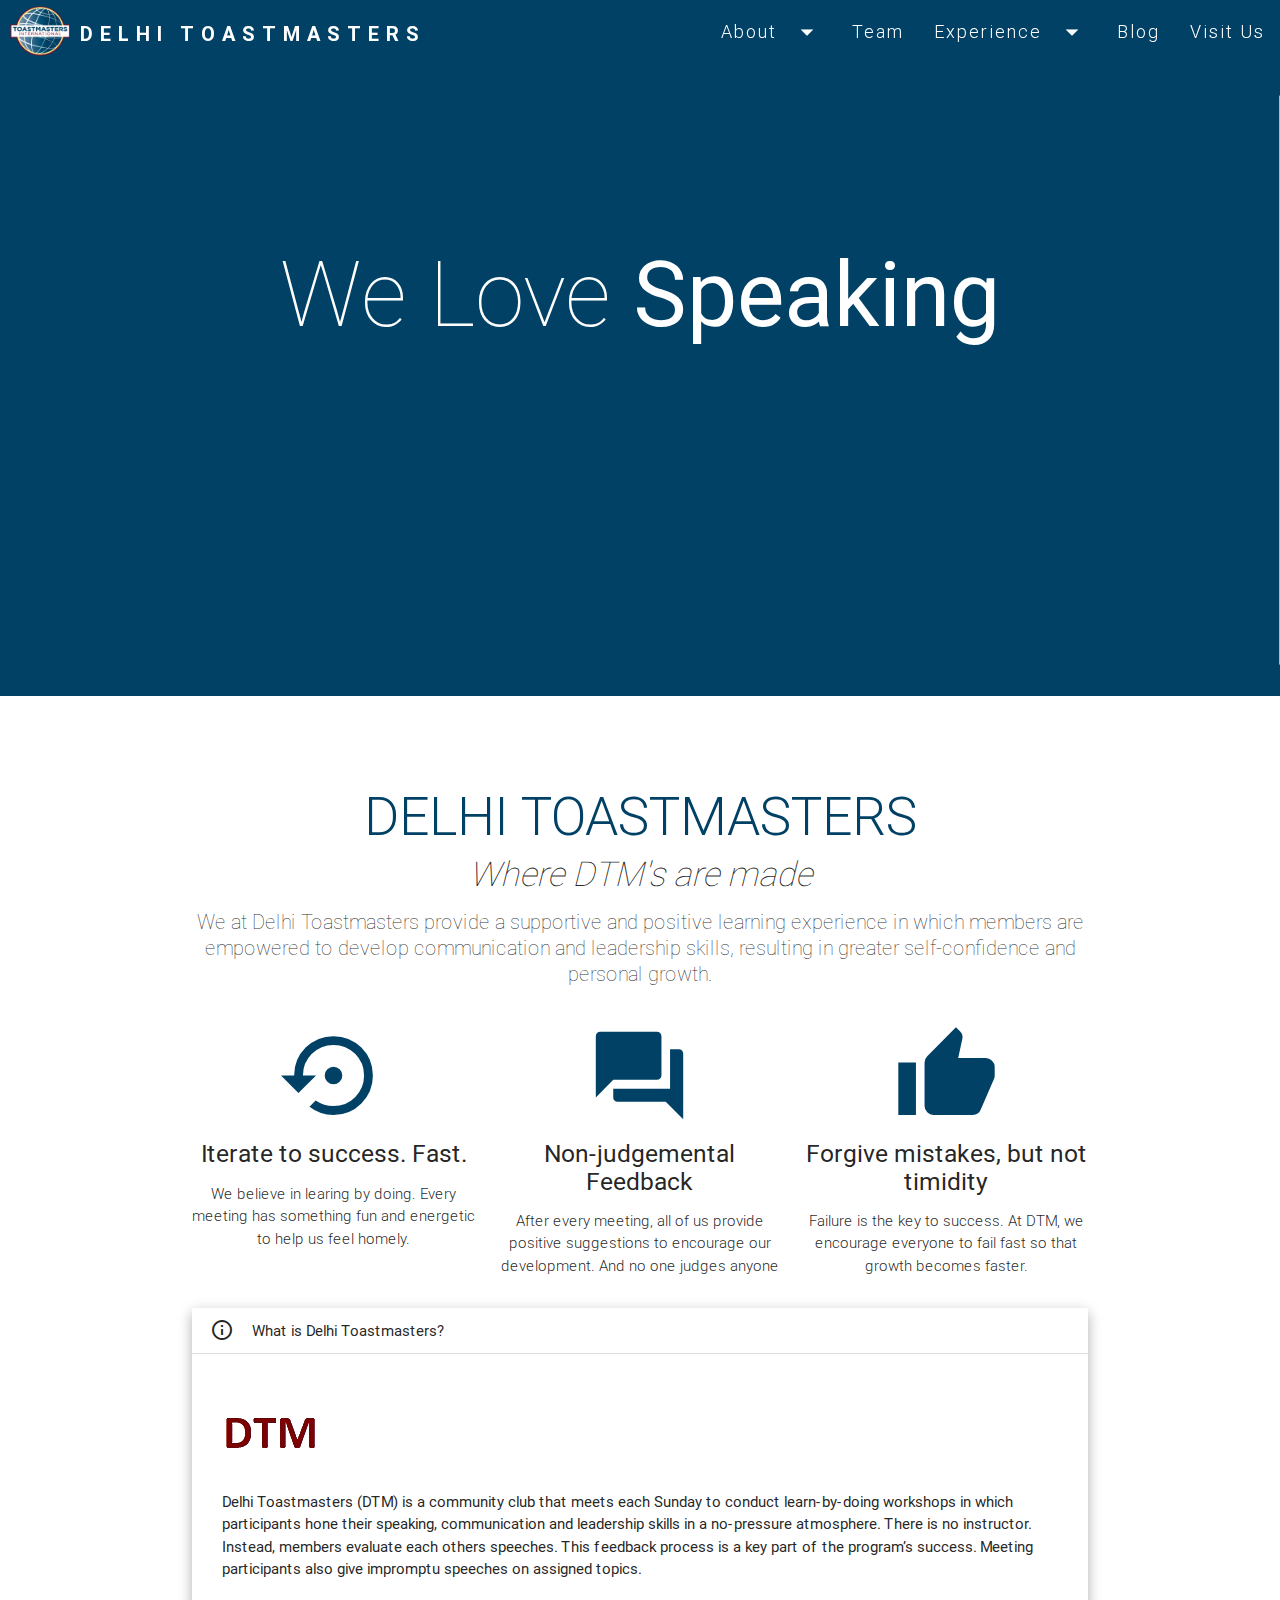
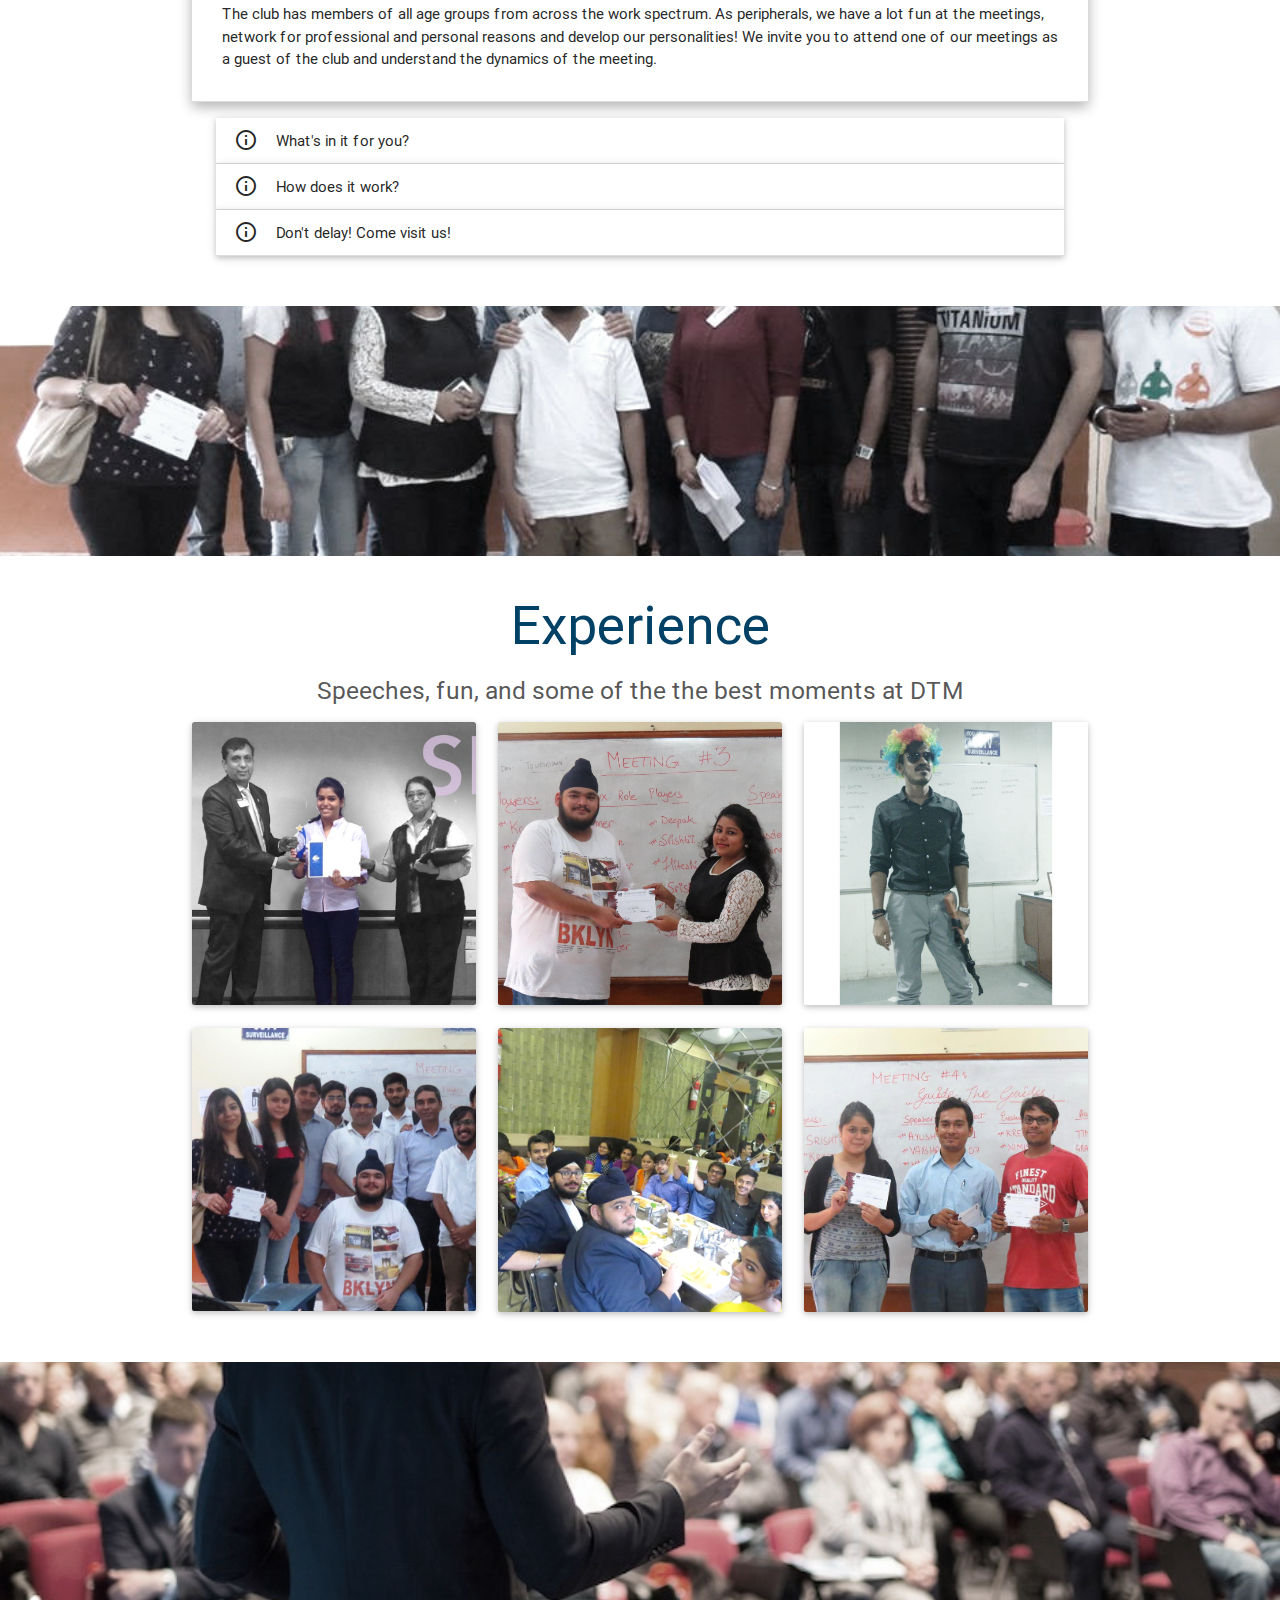
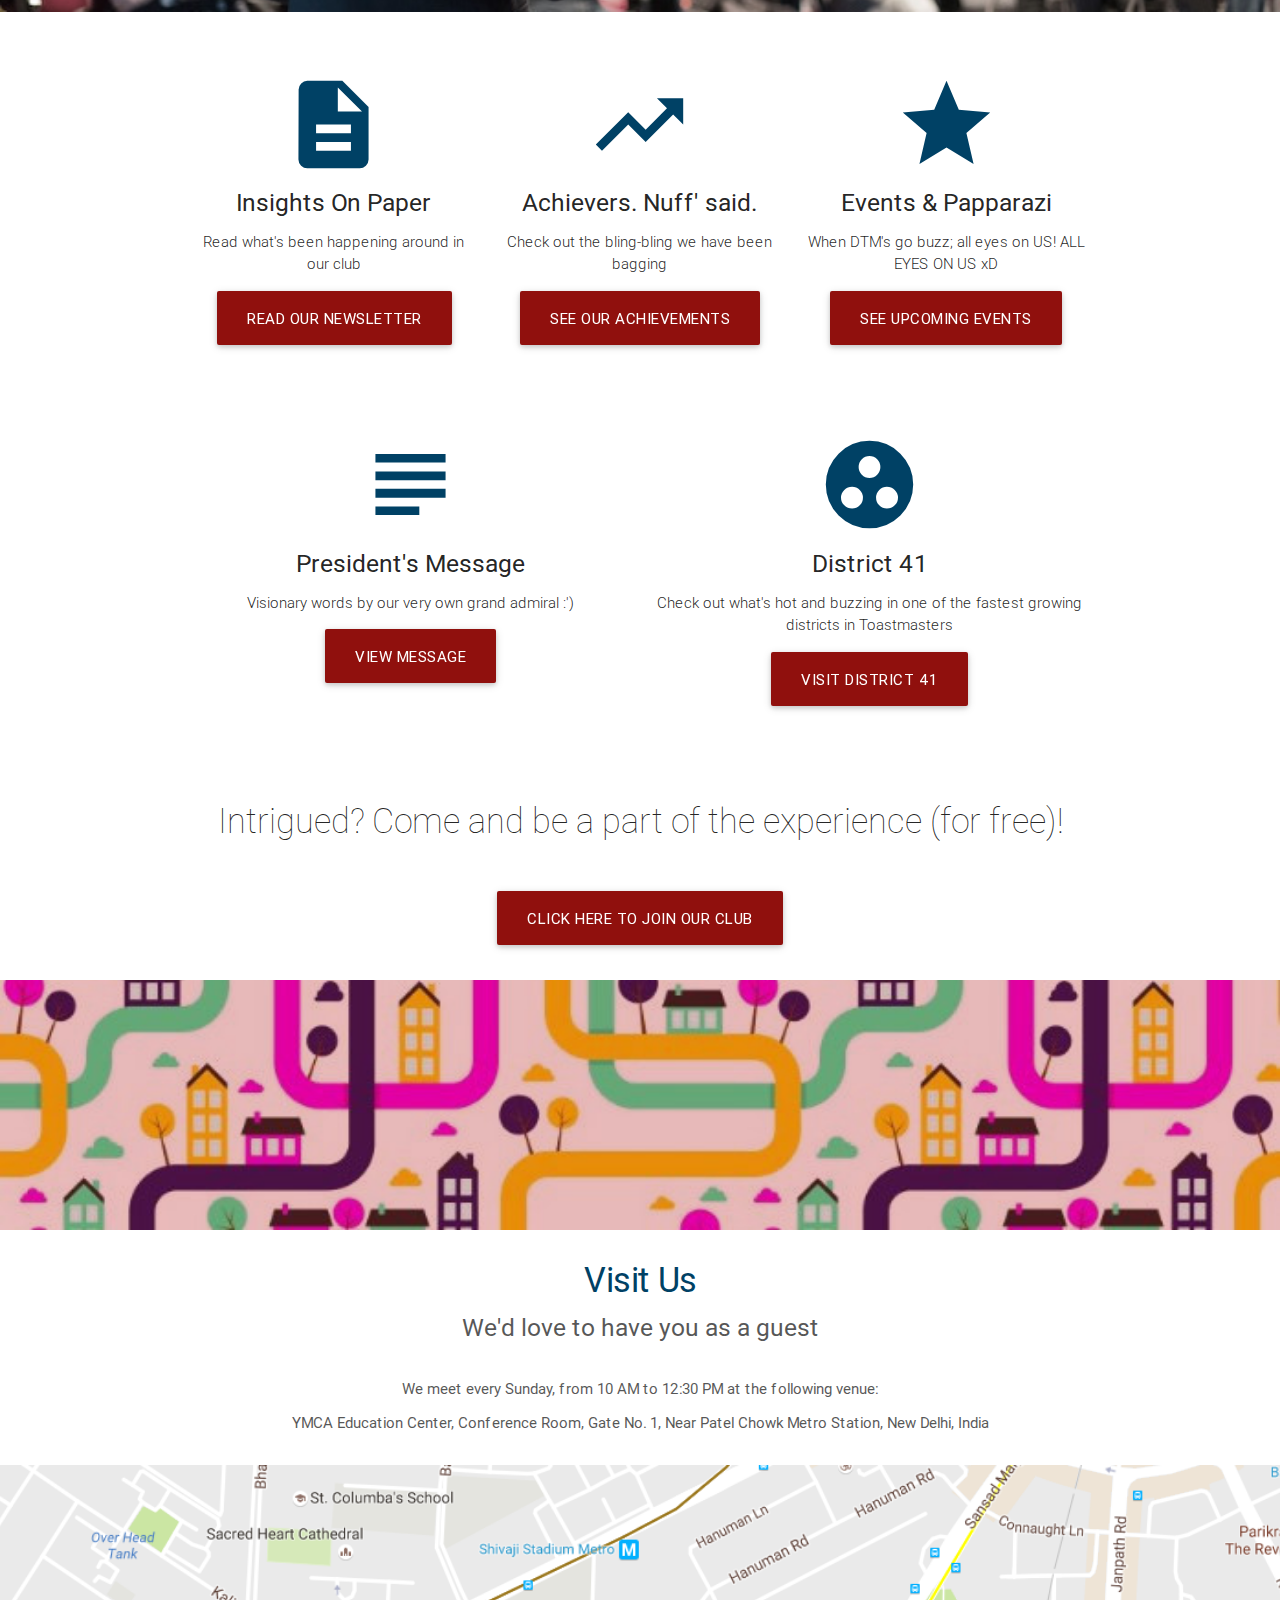
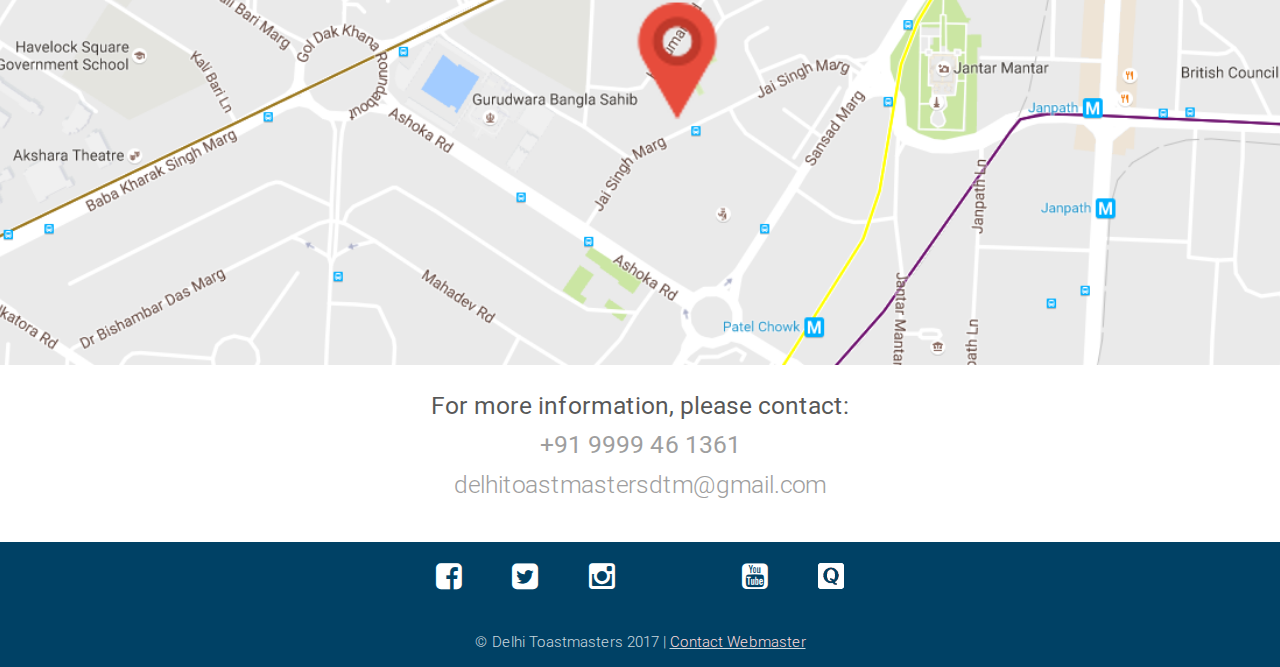
<file: index1.html>
<!DOCTYPE html>
<html>
<head>
    <meta http-equiv="Content-Type" content="text/html; charset=UTF-8"/>
    <meta name="author" content="Delhi Toastmasters">
    <meta name="viewport" content="width=device-width, initial-scale=1, maximum-scale=1.0, user-scalable=no"/>
    <meta name="theme-color" content="#90100D">
    <meta name="description" content="Delhi Toastmasters | Where DTM's are made">
    <meta name="keywords" content="Delhi Toastmasters, Where DTM's are made, public speaking, leadership, communication, fear, fear of speaking, toastmasters, distinguished tostmaster, tostmasters internationsl, tostmasters in delhi, delhi tostmaster, new delhi, tmi, ymca, ymca education center, deepak menon, reet arora, mukesh kulothia, deepak sharma, competent communicator, competent leader, best toastmaster, toastmaster sunday, central delhi, patel chowk">
    <title>Delhi Toastmasters | Where DTM's are made</title>

    <meta property="og:site_name" content="Delhi Toastmasters"/>
    <meta property="og:title" content="Delhi Toastmasters" />
    <meta property="og:description" content="Delhi Toastmasters | Where DTM's are made"/>
    <meta property="og:image" itemprop="image" content="img/dtm_favicon.png">
    <meta property="og:type" content="website" />
    <meta property="og:updated_time" content="1474728386" />

    <!-- CSS  -->
    <link href="min/plugin-min.css" type="text/css" rel="stylesheet">
    <link href="min/custom-min.css" type="text/css" rel="stylesheet">
    <link href="https://maxcdn.bootstrapcdn.com/font-awesome/4.6.3/css/font-awesome.min.css" rel="stylesheet" integrity="sha384-T8Gy5hrqNKT+hzMclPo118YTQO6cYprQmhrYwIiQ/3axmI1hQomh7Ud2hPOy8SP1" crossorigin="anonymous">
    <link href="https://fonts.googleapis.com/icon?family=Material+Icons" rel="stylesheet">
    <link rel="shortcut icon" href="img/dtm_favicon.png">

    <script>
      (function(i,s,o,g,r,a,m){i['GoogleAnalyticsObject']=r;i[r]=i[r]||function(){
      (i[r].q=i[r].q||[]).push(arguments)},i[r].l=1*new Date();a=s.createElement(o),
      m=s.getElementsByTagName(o)[0];a.async=1;a.src=g;m.parentNode.insertBefore(a,m)
      })(window,document,'script','https://www.google-analytics.com/analytics.js','ga');

      ga('create', 'UA-85456115-1', 'auto');
      ga('require', 'linkid', 'linkid.js');
      ga('require', 'displayfeatures');
      ga('send', 'pageview');
    </script>
</head>

<body id="top" class="scrollspy">

<!-- Pre Loader -->
<div id="loader-wrapper">
    <div id="loader"></div>
 
    <div class="loader-section section-left"></div>
    <div class="loader-section section-right"></div>
 
</div>

<!--Navigation-->
 <div class="navbar-fixed">
    <!-- Dropdown Structure Toastmasters -->
    <ul id="dropdown1" class="dropdown-content">
      <li><a href="http://www.toastmasters.org/" target="_blank">Toastmasters International</a></li>
      <li class="divider"></li>
      <li><a href="http://www.d41tm.in/" target="_blank">District 41</a></li>
      <li class="divider"></li>
    </ul>
    <ul id="dropdownexperience" class="dropdown-content">
      <li><a href="newsletter/">Newsletter</a></li>
      <li class="divider"></li>
      <li><a href="achievements/">Achievements</a></li>
      <li class="divider"></li>
      <li><a href="events/">Events</a></li>
      <li class="divider"></li>
    </ul>
    <nav id="nav_f" class="default_color" role="navigation">
        <div class="container-fluid">
            <div class="nav-wrapper">
            <img class="tmilogo" src="img/tmi_logo.png"/>
            <a href="#" id="logo-container" class="brand-logo">DELHI TOASTMASTERS</a>
                <ul class="right hide-on-med-and-down">
                    <li><a class="dropdown-button" href="#!" data-activates="dropdown1" data-constrainwidth="false">About<i class="material-icons right">arrow_drop_down</i></a></li>
                    <li><a href="team/">Team</a></li>
                    <li><a class="dropdown-button" href="#!" data-activates="dropdownexperience" data-constrainwidth="false">Experience<i class="material-icons right">arrow_drop_down</i></a></li>
                    <li><a href="http://delhitoastmasters.quora.com" target="_blank">Blog</a></li>
                    <li><a href="#visit">Visit Us</a></li>

                </ul>
                <ul id="nav-mobile" class="side-nav">
                    <li class="grey-text">About</li>
                    <li><a href="http://www.toastmasters.org/" target="_blank">TMI</a></li>
                    <li><a href="http://www.d41tm.in/" target="_blank">District 41</a></li>
                    <li class="divider"></li>    

                    <li><a href="team/">Team</a></li>
                    <li class="divider"></li> 

                    <li class="grey-text">Experience</li>
                    <li><a href="newsletter/">Newsletter</a></li>
                    <li><a href="achievements/">Achievements</a></li>
                    <li><a href="events/">Events</a></li>
                    <li class="divider"></li> 

                    <li><a href="http://delhitoastmasters.quora.com" target="_blank">Blog</a></li>
                    <li class="divider"></li> 

                    <li><a href="#visit">Visit Us</a></li>
                    <li class="divider"></li> 

                </ul>
            <a href="#" data-activates="nav-mobile" class="button-collapse" style="margin-left:30px"><i class="mdi-navigation-menu"></i></a>
            </div>
        </div>
    </nav>
</div>

<!--Hero-->
<div class="section no-pad-bot" id="index-banner">
    <div class="container">
        <h1 class="text_h center header cd-headline letters type">
            <span>We Love</span> 
            <span class="cd-words-wrapper waiting">
                <b class="is-visible">Speaking</b>
                <b>Leading</b>
                <b>Networking</b>
            </span>
        </h1>
    </div>
</div>

<!--Intro and service-->
<div id="intro" class="section scrollspy">
    <div class="container">
        <div class="row">
            <div  class="col s12 l12">
                <h2 class="center header text_h2"> 
                    <span class="span_h2 dtmtextspan">DELHI TOASTMASTERS</span>
                    <h4 class="center text_h2 wheredtms">Where DTM's are made</h4>
                </h2>
            </div>

            <div class="col s12 l12">
                <h5 class="center text_h2 dtmmission"> 
                    We at Delhi Toastmasters provide a supportive and positive learning experience in which members are empowered to develop communication and leadership skills, resulting in greater self-confidence and personal growth.
                </h5>
            </div>

            <div  class="col s12 m4 l4">
                <div class="center promo promo-example">
                    <i class="large material-icons">settings_backup_restore</i>
                    <h5 class="promo-caption">Iterate to success. Fast.</h5>
                    <p class="light center">We believe in learing by doing. Every meeting has something fun and energetic to help us feel homely.</p>
                </div>
            </div>
            <div class="col s12 m4 l4">
                <div class="center promo promo-example">
                    <i class="large material-icons">question_answer</i>
                    <h5 class="promo-caption">Non-judgemental Feedback</h5>
                    <p class="light center">After every meeting, all of us provide positive suggestions to encourage our development. And no one judges anyone</p>
                </div>
            </div>
            <div class="col s12 m4 l4">
                <div class="center promo promo-example">
                    <i class="large material-icons">thumb_up</i>
                    <h5 class="promo-caption">Forgive mistakes, but not timidity</h5>
                    <p class="light center">Failure is the key to success. At DTM, we encourage everyone to fail fast so that growth becomes faster.</p>
                </div>
            </div>

            <div class="col s12 l12">
            <ul class="collapsible popout" data-collapsible="accordion">
            <li>
                  <div class="collapsible-header active"><i class="material-icons">info_outline</i>What is Delhi Toastmasters?</div>
                  <div class="collapsible-body"><p>
                    <img src="img/dtm_favicon.png" class="center"/>
                    <br/>
                 Delhi Toastmasters (DTM) is a community club that meets each Sunday to conduct learn-by-doing workshops in which participants hone their speaking, communication and leadership skills in a no-pressure atmosphere. There is no instructor. Instead, members evaluate each others speeches. This feedback process is a key part of the program’s success. Meeting participants also give impromptu speeches on assigned topics.
<br/><br/>
<!-- All have different set of requirements. Some join Toastmasters to fight the fear of public speaking, some to become better leaders, some to be more effective at engaging an audience, some to develop their humour and wit. The reasons are endless. DTM invests time in its new members to understand their personal reasons of wanting to join Toastmasters, aligns those needs with the different Toastmasters' projects, helps members formulate a growth plan and datelines to ensure a sharp and focused learning chart.
 <br/><br/>

Each new member is assigned a mentor who helps him/her develop as a speaker and leader. As a protocol, speeches at DTM can only be delivered after discussions wih the speaker’s mentor. This ensures fast-track personal progress and quality speeches at the meetings.
 <br/><br/> -->

The club has members of all age groups from across the work spectrum. As peripherals, we have a lot fun at the meetings, network for professional and personal reasons and develop our personalities!
We invite you to attend one of our meetings as a guest of the club and understand the dynamics of the meeting.
</p></div>
                </li>
            
                <li>
                  <div class="collapsible-header"><i class="material-icons">info_outline</i>What's in it for you?</div>
                  <div class="collapsible-body"><p>
Toastmasters is a place where you develop and grow - both personally and professionally. You join a community of learners, and in Toastmasters meetings we learn by doing. Whether you're an executive or a stay-at-home parent, a college student or a retiree, you will improve yourself; building skills to express yourself in a variety of situations. You'll open up a world of new possibilities: giving better work presentations; leading meetings - and participating in them - more confidently; speaking more smoothly off the cuff; even handling one-on-one interactions with family, friends and colleagues more positively.</p></div>
                </li>
                <li>
                  <div class="collapsible-header"><i class="material-icons">info_outline</i>How does it work?</div>
                  <div class="collapsible-body"><p>
The environment in a Toastmasters club is friendly and supportive. Everyone at a Toastmasters meeting feels welcome and valued - from complete beginners to advanced speakers. In a club meeting, you practice giving prepared speeches as well as brief impromptu presentations, known as Table Topics. There is no rush and no pressure: The Toastmasters program allows you to progress at your own pace.
Constructive evaluation is central to the Toastmasters philosophy. Each time you give a prepared speech, an evaluator will point out strengths as well as suggest improvements. Receiving - and giving - such feedback is a great learning experience. In Toastmasters, encouragement and improvement go hand-in-hand.</p></div>
                </li>
                
                <li>
                  <div class="collapsible-header"><i class="material-icons">info_outline</i>Don't delay! Come visit us!</div>
                  <div class="collapsible-body"><p>
Become the speaker and leader you want to be. Confident, charismatic leaders weren't born that way. Toastmasters members learn to tell their story. They listen and answer. Through our community of learners, they find their path to leadership.
Toastmasters International. Where leaders are made.
<br/><br/>
For more information, please <a href="#visit">contact/visit us.</a></p></div>
                </li>
            </ul>
            </div>
        
        </div>
    </div>
</div>


<!--Parallax-->
<div class="parallax-container">
    <div class="parallax"><img src="img/squad/s_groupfie.jpg"></div>
</div>

<!--Photos-->
<div class="section scrollspy" id="experience">
    <div class="container">
        <h2 class="header text_b center">Experience </h2>
        <h5 class="header text_b center" style="color:rgba(0,0,0,0.67)">Speeches, fun, and some of the the best moments at DTM</h5>

        <div class="row">

            <div class="col s12 m4 l4">
                <div class="card">
                    <div class="card-image waves-effect waves-block waves-light">
                        <img class="activator" src="img/experience/exp_1.jpg">
                    </div>
                </div>
            </div>

            <div class="col s12 m4 l4">
                <div class="card">
                    <div class="card-image waves-effect waves-block waves-light">
                        <img class="activator" src="img/experience/exp_2.jpg">
                    </div>
                </div>
            </div>

            <div class="col s12 m4 l4">
                <div class="card">
                    <div class="card-image waves-effect waves-block waves-light">
                        <img class="activator" src="img/experience/exp_4.jpg">
                    </div>
                </div>
            </div>

            <div class="col s12 m4 l4">
                <div class="card">
                    <div class="card-image waves-effect waves-block waves-light">
                        <img class="activator" src="img/experience/exp_5.jpg">
                    </div>
                </div>
            </div>

            <div class="col s12 m4 l4">
                <div class="card">
                    <div class="card-image waves-effect waves-block waves-light">
                        <img class="activator" src="img/experience/exp_7.jpg">
                    </div>
                </div>
            </div>

            <div class="col s12 m4 l4">
                <div class="card">
                    <div class="card-image waves-effect waves-block waves-light">
                        <img class="activator" src="img/experience/exp_9.jpg">
                    </div>
                </div>
            </div>

            <!-- <div class="col s12 m4 l4">
                <div class="card">
                    <div class="card-image waves-effect waves-block waves-light">
                        <img class="activator" src="">
                    </div>
                </div>
            </div> -->

        </div>
    </div>
</div>

<!--Parallax-->
<div class="parallax-container">
    <div class="parallax"><img src="img/parallax_5.jpg"></div>
</div>

<!--call to actions-->
<div id="intro" class="section scrollspy">
    <div class="container">
        <div class="row">
            <div  class="col s12 m4 l4">
                <div class="center promo promo-example">
                    <i class="large material-icons">description</i>
                    <h5 class="promo-caption">Insights On Paper</h5>
                    <p class="light center">Read what's been happening around in our club</p>
                    <a onclick="delayURL('http://delhitoastmasters.com/newsletter/')" class="btn btn-large waves-effect waves-light center" style="background:#90100D">READ OUR NEWSLETTER</a>
                </div>
            </div>
            <div class="col s12 m4 l4">
                <div class="center promo promo-example">
                    <i class="large material-icons">trending_up</i>
                    <h5 class="promo-caption">Achievers. Nuff' said.</h5>
                    <p class="light center">Check out the bling-bling we have been bagging</p>
                    <a onclick="delayURL('http://delhitoastmasters.com/achievements/')" class="btn btn-large waves-effect waves-light center" style="background:#90100D">SEE OUR ACHIEVEMENTS</a>
                </div>
            </div>
            <div class="col s12 m4 l4">
                <div class="center promo promo-example">
                    <i class="large material-icons">grade</i>
                    <h5 class="promo-caption">Events &amp; Papparazi</h5>
                    <p class="light center">When DTM's go buzz; all eyes on US! ALL EYES ON US xD</p>
                    <a onclick="delayURL('http://delhitoastmasters.com/events/')" class="btn btn-large waves-effect waves-light center" style="background:#90100D">SEE UPCOMING EVENTS</a>
                </div>
            </div>
        </div>
        <br/><br/><br/>
        <div class="row">
            <div class="col s12 m6 l6">
                <div class="center promo promo-example">
                    <i class="large material-icons">subject</i>
                    <h5 class="promo-caption">President's Message</h5>
                    <p class="light center">Visionary words by our very own grand admiral :')</p>
                    <a href="#modalprezi" class="modal-trigger btn btn-large waves-effect waves-light center" style="background:#90100D">VIEW MESSAGE</a>

                    <div id="modalprezi" class="modal modal-fixed-footer">
                        <div class="modal-content">
                          <h4>President's Message</h4>
                          <p>
                          <img src="img/squad/s_vaibhav.jpg" style="width:100px;">
                          <br/><br/>
                          I still remember the day when i attended my first toastmasters meeting. It was a Special Joint meeting on the occasion of Diwali. That day i saw something strange, Bunch of people who were not consanguineous but still they were treating each other like a FAMILY. To me this concept appeared Peculiar yet Mind-Boggling. 
                          <br/><br/>
                          Fast Forward it to 10 months. Today, Toastmasters is a WHOLE-BIG-FAMILY for me. This one word has brought many ineffable changes in my life. Therefore theme for my Presidentship would be "Together we can”. By working together we will achieve president distinguish club status. 
                          <br/><br/>
                          Rensis Likert Once said," The greater the loyality of group toward the group, the greater is the motivation among the member to achieve the goals of the group, and the greater the probability the group will achieve its goals. And To achieve our goals it is very important for each of us to understand our responsibilities as a Member. 
                          <br/><br/>
                          We should try to grab every opportunity that comes in our way. We should try to channelise as much as our energy in toastmaster as we can. Because the higher the devotion, the higher the result would be. I am not saying its going to be easy, All i am saying is "its going to be worth it".
                            <br/><br/>
                          Regards,<br/>
                          Vaibhav Jaisingh
                          </p>
                        </div>
                        <div class="modal-footer">
                          <a href="#!" class="modal-action modal-close waves-effect waves-red btn-flat ">CLOSE</a>
                        </div>
                    </div>
                </div>
            </div>
            <div class="col s12 m6 l6">
                <div class="center promo promo-example">
                    <i class="large material-icons">group_work</i>
                    <h5 class="promo-caption">District 41</h5>
                    <p class="light center">Check out what's hot and buzzing in one of the fastest growing districts in Toastmasters</p>
                    <a onclick="delayURL('http://d41tm.in/')" class="btn btn-large waves-effect waves-light center" style="background:#90100D">VISIT DISTRICT 41</a>
                </div>
            </div>
        </div>
        
        
        
        <br/><br/>
        <div class="row">
            <div class="col s12 center">
                <h4 class="center text_h2">Intrigued? Come and be a part of the experience (for free)!</h4>
                <a onclick="delayURL('#visit')" class="btn btn-large waves-effect waves-light center" style="background:#90100D">CLICK HERE TO JOIN OUR CLUB</a>
            </div>
        </div>
    </div>
</div>



<!--Parallax-->
<div class="parallax-container">
    <div class="parallax"><img src="img/parallax2d.jpg"></div>
</div>


<!--Contact-->
<div class="section scrollspy" id="visit">
    <div class="container">
        <h4 class="header center text_b">Visit Us</h4>
        <h5 class="header center text_b" style="color:rgba(0,0,0,0.67)">We'd love to have you as a guest</h5>
        <br/>
        <h6 class="header center text_b" style="color:rgba(0,0,0,0.67)">We meet every Sunday, from 10 AM to 12:30 PM at the following venue:</h6>
        <p class="center" style="color:rgba(0,0,0,0.67)">YMCA Education Center, Conference Room, Gate No. 1, Near Patel Chowk Metro Station, New Delhi, India</p>

    </div>
</div>

<div class="parallax-container" style="max-height:500px; width:100%">
     <div class="parallax"><img src="img/map.png"></div>
</div>

<div class="section scrollspy" id="ping">
    <div class="container">
        <div class="row">
            <div class="col s12 center">
                <h5 class="header center text_b" style="color:rgba(0,0,0,0.67)">For more information, please contact:</h5>
                <h5 class="contact-phone grey-text">+91 9999 46 1361</h5>        
                <h5 class="text_h3 grey-text">
                    <span class="span_h2 grey-text"><a class="grey-text" href="mailto:delhitoastmastersdtm@gmail.com?subject=Enquiry%20Regarding%20Delhi%20Toastmasters">delhitoastmastersdtm@gmail.com</a></span>
                </h5>
          </div>
        </div>
    </div>
</div>



<!--Footer-->
<footer class="page-footer default_color scrollspy">
    <div class="container center">  
        <div class="row">
            <div class="col s4 m1 l1 offset-m3 offset-l3">
                <a class="white-text" href="http://bit.ly/DelhiTM" target="_blank">
                    <i class="small fa fa-facebook-square white-text"></i>
                </a>
            </div>
            <div class="col s4 m1 l1">
                <a class="white-text" href="http://bit.ly/DTMtwitter" target="_blank">
                    <i class="small fa fa-twitter-square white-text"></i>
                </a>
            </div>
            <div class="col s4 m1 l1">
                <a class="white-text" href="http://bit.ly/DTMinsta" target="_blank">
                    <i class="small fa fa-instagram white-text"></i>
                </a>
            </div>
            <div class="col s4 m1 l1">
                <a class="white-text" href="http://bit.ly/DTMscht" target="_blank">
                    <i class="small fa fa-snapchat-square white-text"></i>
                </a>
            </div>
            <div class="col s4 m1 l1">
                <a class="white-text" href="http://bit.ly/DTMyoutube" target="_blank">
                    <i class="small fa fa-youtube-square white-text"></i>
                </a>
            </div>
            <div class="col s4 m1 l1">
                <a class="white-text" href="http://bit.ly/DTMQuora" target="_blank">
                    <img src="img/ic_quora.png" style="width:28px; height:28px" />
                </a>
            </div>
        </div>
    </div>
    <div class="footer-copyright default_color">
        <div class="container center">
            &copy; Delhi Toastmasters 2017 | <u><a style="color:#ffdbdb" class="modal-trigger" href="#webmastermodal">Contact Webmaster</a></u>
        </div>
    </div>
    <div id="webmastermodal" class="modal">
    <div class="modal-content">
      <h4>Contact Webmaster</h4>
      <p>Ping any queries to our webmaster, Himanshu Sharma at our email: <a href="mailto:delhitoastmastersdtm@gmail.com">delhitoastmastersdtm@gmail.com</a></p>
    </div>
    <div class="modal-footer">
      <a href="#!" class=" modal-action modal-close waves-effect waves-green btn-flat">OKAY</a>
    </div>
    </div>
</footer>


    <!--  Scripts-->
    <script src="min/plugin-min.js"></script>
    <script src="min/custom-min.js"></script>
    <script type="text/javascript">
        function delayURL (URL) {
            setTimeout( function() { window.location = URL }, 700 );
        }
    </script>
    <script type="text/javascript">
         $(document).ready(function(){
            $('.modal-trigger').leanModal();
          });
    </script>
</body>
</html>
</file>
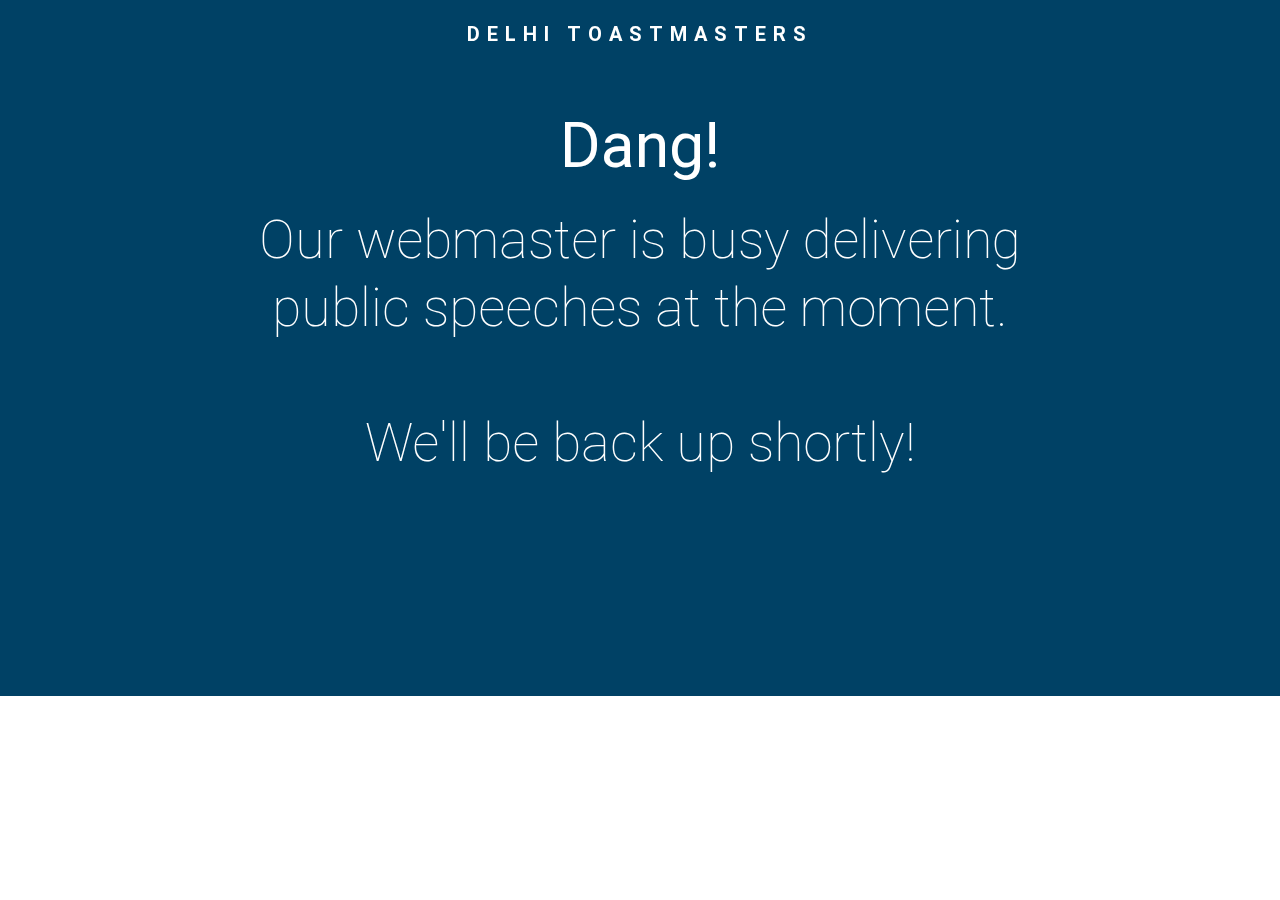
<file: maintenaince.html>
<!DOCTYPE html>
<html>
<head>
    <meta http-equiv="Content-Type" content="text/html; charset=UTF-8"/>
    <meta name="author" content="Delhi Toastmasters">
    <meta name="viewport" content="width=device-width, initial-scale=1, maximum-scale=1.0, user-scalable=no"/>
    <meta name="theme-color" content="#90100D">
    <title>Down for Maintainence | Delhi Toastmasters</title>

    <!-- CSS  -->
    <link href="min/plugin-min.css" type="text/css" rel="stylesheet">
    <link href="min/custom-min.css" type="text/css" rel="stylesheet" >
    <link rel="shortcut icon" href="img/dtm_favicon.png">

</head>

<body id="top" class="scrollspy">
<!--Navigation-->
 <div class="navbar-fixed">
    <nav id="nav_f" class="default_color" role="navigation">
        <div class="container">
            <div class="nav-wrapper">
            <a href="#" id="logo-container" class="brand-logo center" style="font-size: 20px !important; font-weight: bold; margin-top: 2px">DELHI TOASTMASTERS</a>
            </div>
        </div>
    </nav>
</div>

<!--Hero-->
<div class="section no-pad-bot" id="index-banner" style="padding-bottom:0">
    <div class="container" >
            <h1 class="center header text_h1" style="color:#fff;">Dang!</h1>
            <h2 class="center header text_h2" style="color:#fff;">Our webmaster is busy delivering public speeches at the moment. <br/><br/>We'll be back up shortly!</h2>
    </div>
</div>
</body>
</html>
</file>
<file: min/custom-min.css>
.default_color{background-color:#004165 !important}.default_color_text{color:#2196F3 !important}.icon-block{padding:0
15px}#intro,#work,#team{padding-top:4rem}#index-banner{min-height:632px;max-height:864px;position:relative;background-color:#004165}#nav_f{box-shadow:none !important;-webkit-box-shadow:none !important}.text_h{padding:15% 0;font-size:6.0em;font-weight:100;color:white}.brand-logo{position:absolute;color:#fff;display:inline-block;font-size:2.1rem;font-style:normal;font-weight:100;padding:0;letter-spacing:7px}.text_h2{font-weight:100;margin-bottom:4%;line-height:4.5rem}.span_h2{font-weight:300;color:#004165}.text_b{color:#004165}.in{font-weight:400 !important;font-style:normal !important}.promo
i{color:#004165;font-size:7rem;display:block}.card-content
a{color:#2196F3}.card-content a:hover{color:#2196F3}#work,#team{background:rgb(247,247,247)}.text_pink{color:#EF9A9A}nav ul
a{font-size:1.2rem;color:#FFF;letter-spacing:2px;display:block;font-weight:300;padding:0px
15px}.cd-headline.type .cd-words-wrapper{vertical-align:top;overflow:hidden}.cd-headline.type .cd-words-wrapper::after{content:'';position:absolute;right:0;top:50%;bottom:auto;-webkit-transform:translateY(-50%);-moz-transform:translateY(-50%);-ms-transform:translateY(-50%);-o-transform:translateY(-50%);transform:translateY(-50%);height:90%;width:1px;background-color:#aebcb9}.cd-headline.type .cd-words-wrapper.waiting::after{-webkit-animation:cd-pulse 1s infinite;-moz-animation:cd-pulse 1s infinite;animation:cd-pulse 1s infinite}.cd-headline.type .cd-words-wrapper.selected{background-color:#FFF}.cd-headline.type .cd-words-wrapper.selected::after{visibility:hidden}.cd-headline.type .cd-words-wrapper.selected
b{color:#004165}.cd-headline.type
b{visibility:hidden}.cd-headline.type b.is-visible{visibility:visible}.cd-headline.type
i{position:absolute;visibility:hidden}.cd-headline.type
i.in{position:relative;visibility:visible}@-webkit-keyframes cd-pulse{0%{-webkit-transform:translateY(-50%) scale(1);opacity:1}40%{-webkit-transform:translateY(-50%) scale(0.9);opacity:0}100%{-webkit-transform:translateY(-50%) scale(0);opacity:0}}@-moz-keyframes cd-pulse{0%{-moz-transform:translateY(-50%) scale(1);opacity:1}40%{-moz-transform:translateY(-50%) scale(0.9);opacity:0}100%{-moz-transform:translateY(-50%) scale(0);opacity:0}}@keyframes cd-pulse{0%{-webkit-transform:translateY(-50%) scale(1);-moz-transform:translateY(-50%) scale(1);-ms-transform:translateY(-50%) scale(1);-o-transform:translateY(-50%) scale(1);transform:translateY(-50%) scale(1);opacity:1}40%{-webkit-transform:translateY(-50%) scale(0.9);-moz-transform:translateY(-50%) scale(0.9);-ms-transform:translateY(-50%) scale(0.9);-o-transform:translateY(-50%) scale(0.9);transform:translateY(-50%) scale(0.9);opacity:0}100%{-webkit-transform:translateY(-50%) scale(0);-moz-transform:translateY(-50%) scale(0);-ms-transform:translateY(-50%) scale(0);-o-transform:translateY(-50%) scale(0);transform:translateY(-50%) scale(0);opacity:0}}#preloader{position:fixed;top:0;left:0;right:0;bottom:0;background-color:#fff;z-index:1200}#status{width:200px;height:200px;position:absolute;left:50%;top:50%;background-image:url(/img/status.gif);background-repeat:no-repeat;background-position:center;margin:-100px 0 0 -100px}@media only screen and (max-width: 480px){.text_h{padding:4% 0;font-size:5em;font-weight:100;color:white}}input,textarea{border-bottom:1px solid #fff}nav a.button-collapse{left:-25px}.card-avatar .waves-effect{text-align:center;margin-top:20px}.card-avatar
img{height:150px;width:150px;border-radius:75px}.card-avatar .card-content{text-align:center}.card .card-content
p{margin:15px
0px}.card-avatar .card-content
i{font-size:1.5rem}.card-avatar .card-content .card-title{line-height:30px !important}.parallax-container{max-height:250px}footer.page-footer{margin-top:0px !important}

@media only screen and (min-width: 480px) {
    .brand-logo {
        font-size: 20px !important;
        font-weight: bold;
        margin-top: 2px;
    }
}

@media only screen and (max-width: 480px) {
    .brand-logo {
        font-size: 20px !important;
        font-weight: bold;
        margin-top: 40px;
    }
    nav{
    	height: 90px;
    }
}

@media only screen and (max-width: 360px) {
    .brand-logo {
        font-size: 15px !important;
        font-weight: bold;
        margin-top: 40px;
    }
    nav{
    	height: 90px;
    }
}

@media only screen and (min-width: 750px) {
    .wheredtms{
    	margin-top:-45px;
    	font-style: italic;
    }
}
@media only screen and (max-width: 750px) {
    .wheredtms{
    	margin-top: -25px;
    	font-size: 22px;
    	font-style: italic;
    }
}


@media only screen and (min-width: 750px) {
    .dtmmission{
    	margin-top:-35px; 
    	font-size:20px; 
    	line-height: 130%;
    }
}
@media only screen and (max-width: 750px) {
    .dtmmission{
    	margin-top:-5px; 
    	font-size:20px; 
    	line-height: 130%;
    }
}

/*dtm red text*/
@media only screen and (max-width: 430px) {
    .dtmtextspan{
    	font-size:40px; 
    }
}



/*dtm red text*/
@media only screen and (max-width: 340px) {
    .tmilogo{
        width:60px; 
        height:50px;
        margin-top: 6px;
        margin-left: 7%; 
    }
}

/*dtm red text*/
@media only screen and (max-width: 430px) {
    .tmilogo{
        width:60px; 
        height:50px;
        margin-top: 6px;
        margin-left: 10%; 
    }
}

/*dtm red text*/
@media only screen and (max-width: 480px) {
    .tmilogo{
        width:60px; 
        height:50px;
        margin-top: 6px;
        margin-left: 26%; 
    }
}


@media only screen and (min-width: 480px) and (max-width: 2000px) {
    .tmilogo{
        width:60px; 
        height:50px;
        margin-right: 10px;
        margin-left: 10px;
        margin-top: 6px;
    }
}
</file>
